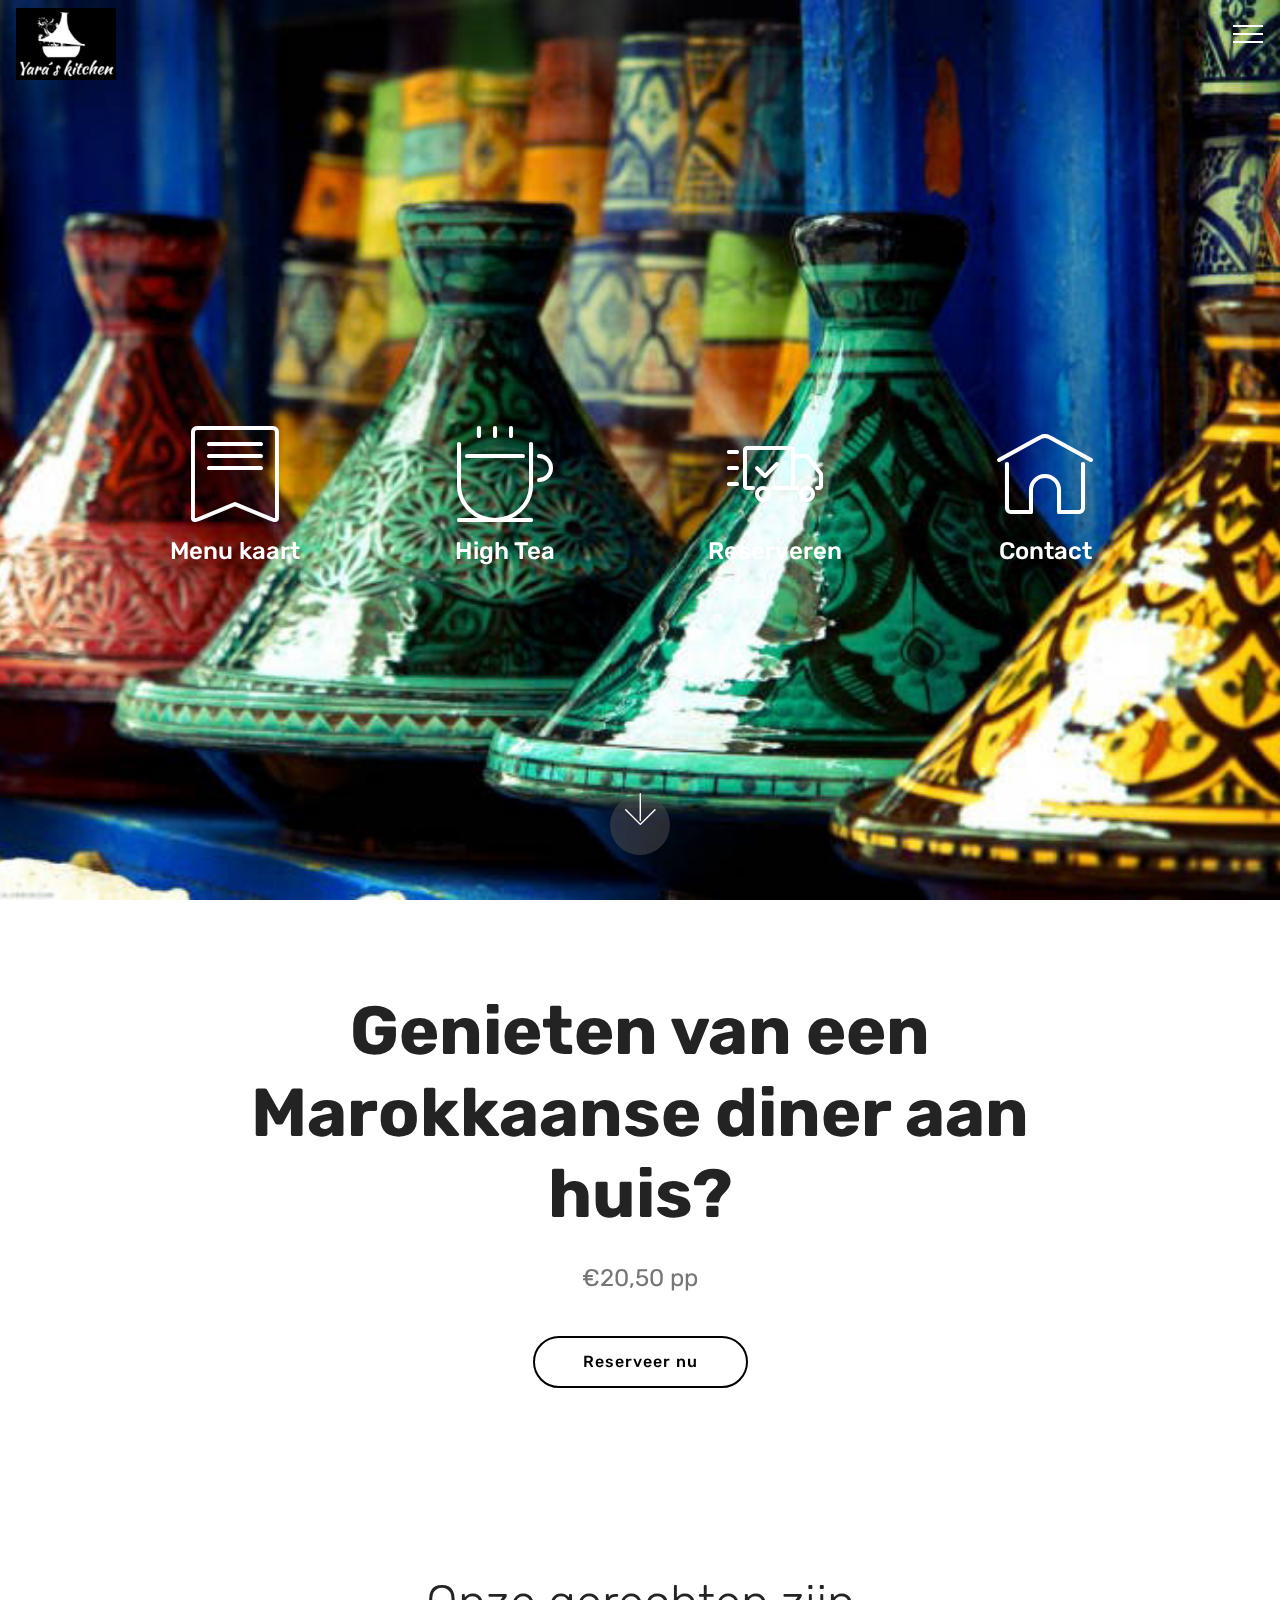
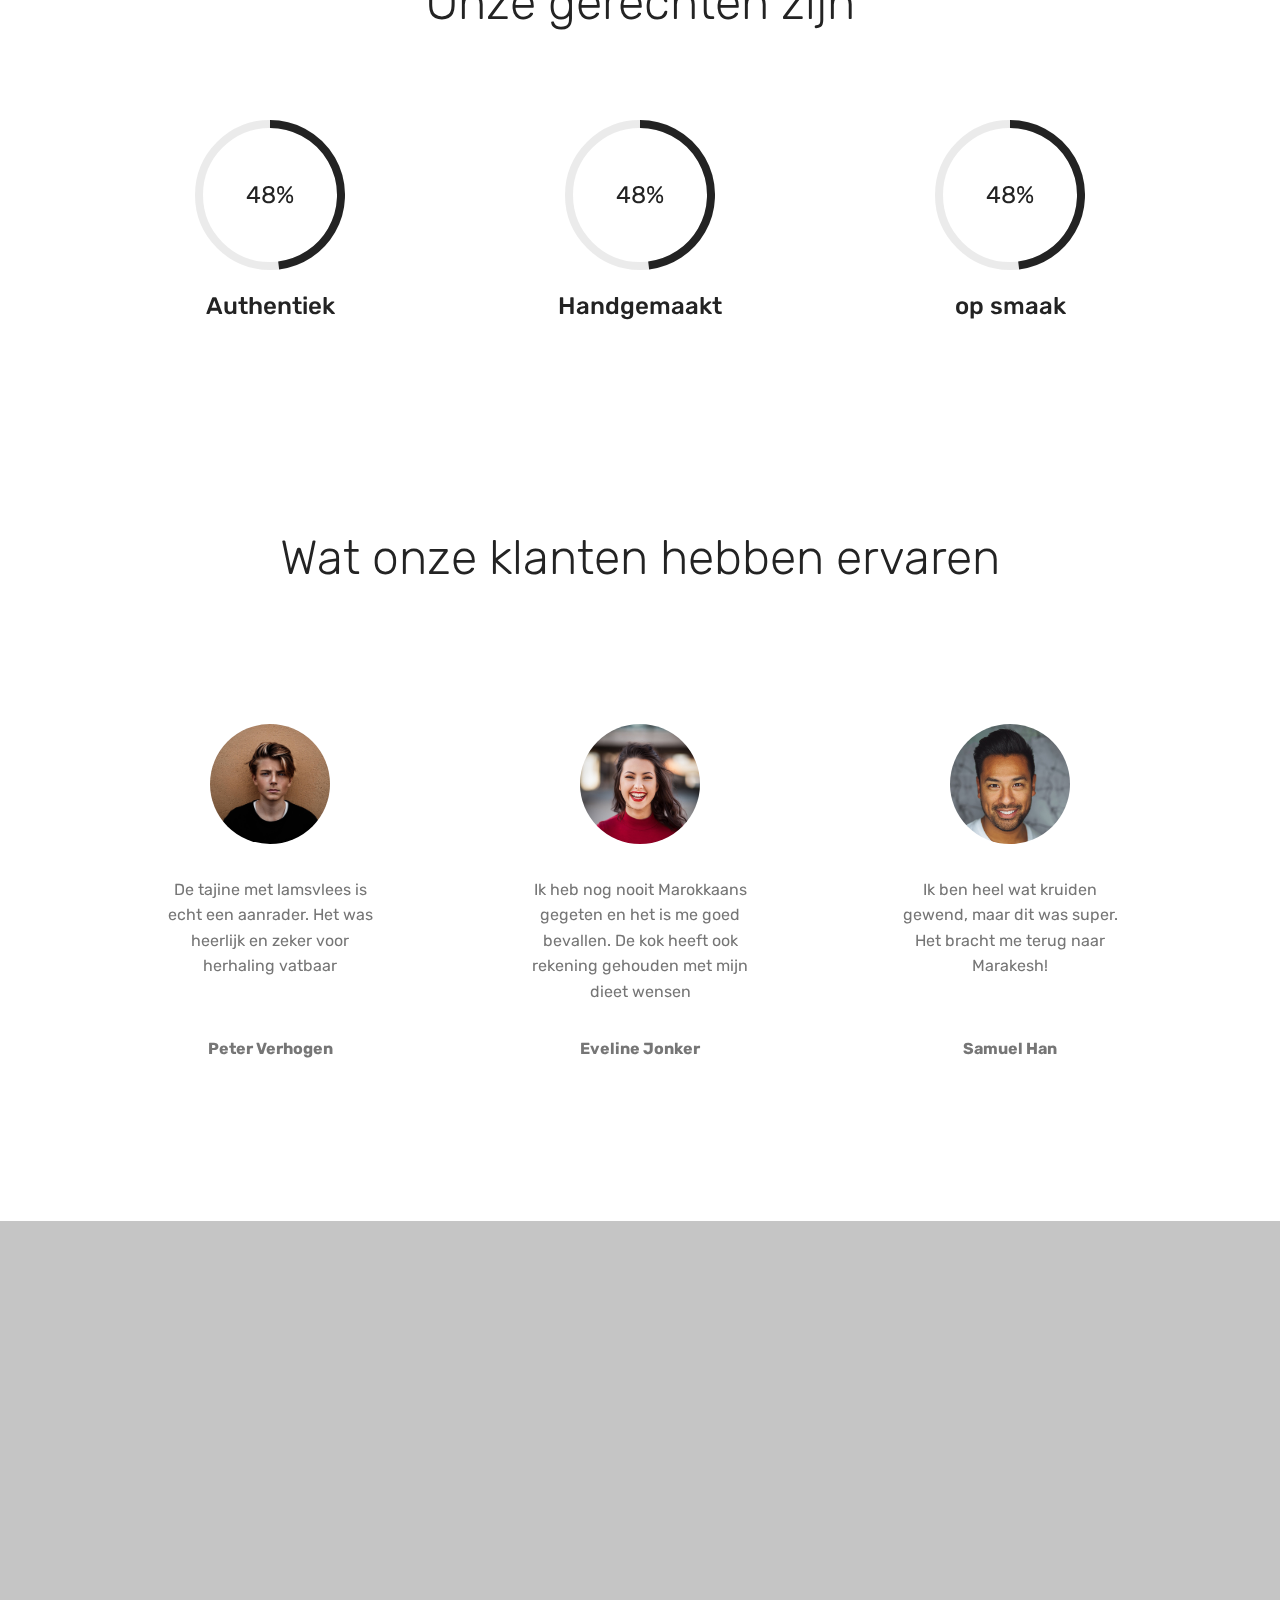
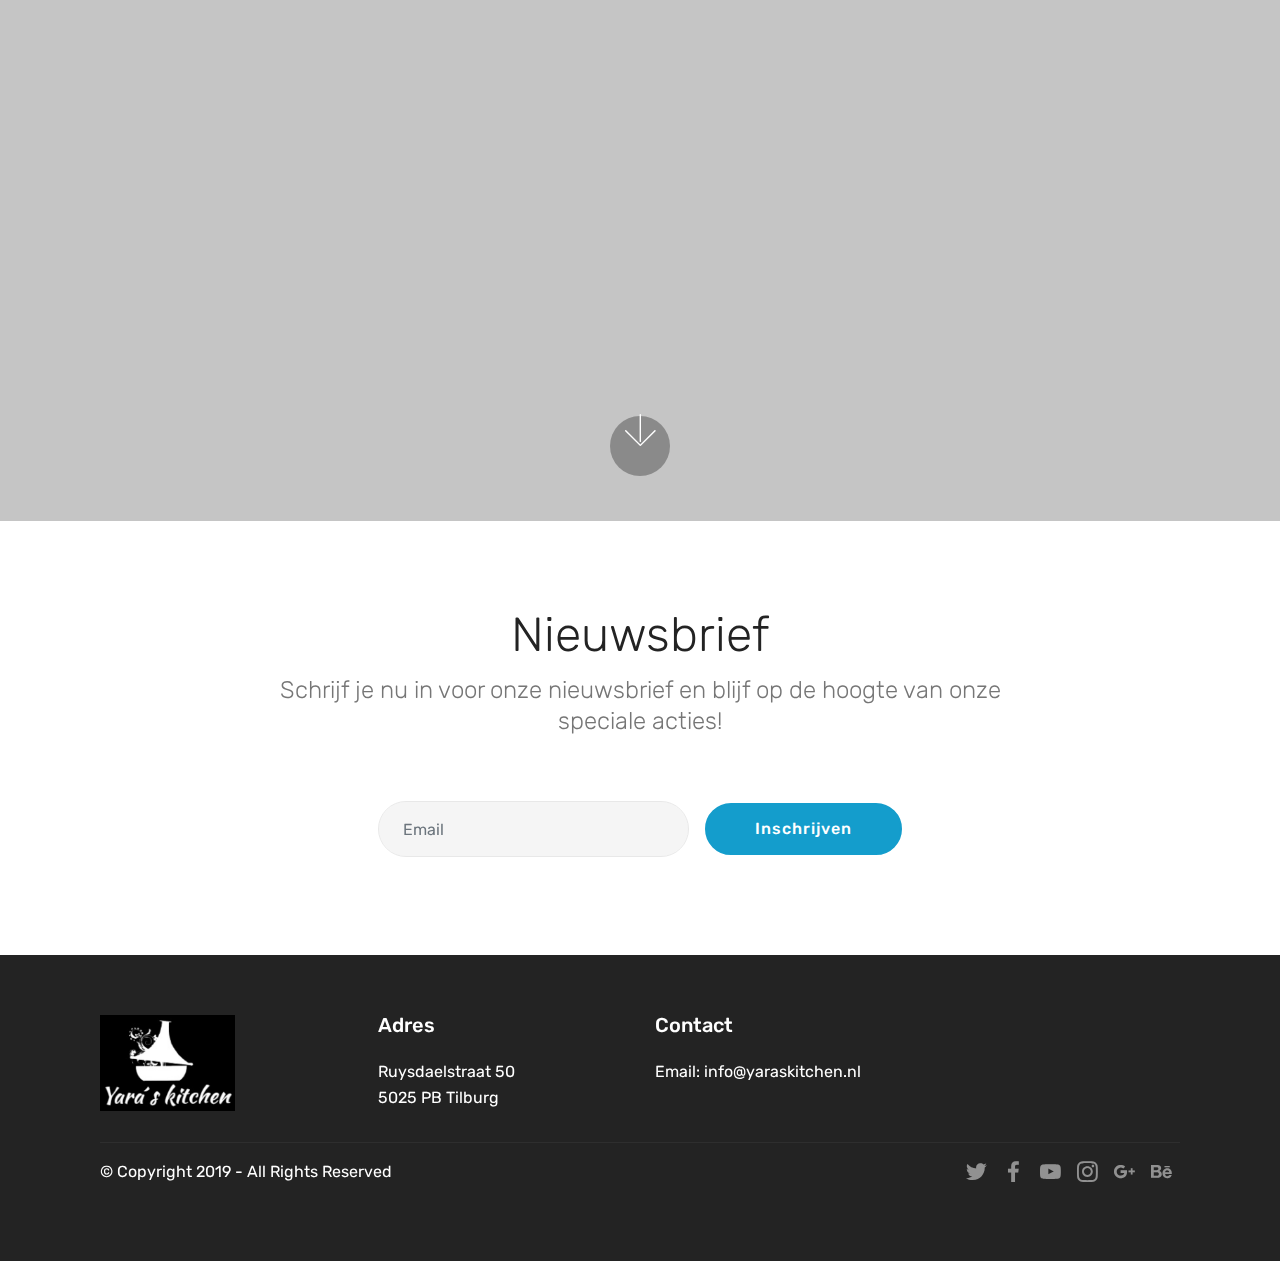
<file: index.html>
<!DOCTYPE html>
<html >
<head>
  <!-- Site made with Mobirise Website Builder v4.9.3, https://mobirise.com -->
  <meta charset="UTF-8">
  <meta http-equiv="X-UA-Compatible" content="IE=edge">
  <meta name="generator" content="Mobirise v4.9.3, mobirise.com">
  <meta name="viewport" content="width=device-width, initial-scale=1, minimum-scale=1">
  <link rel="shortcut icon" href="assets/images/logoo22-128x92.png" type="image/x-icon">
  <meta name="description" content="">
  <title>Home</title>
  <link rel="stylesheet" href="assets/web/assets/mobirise-icons/mobirise-icons.css">
  <link rel="stylesheet" href="assets/tether/tether.min.css">
  <link rel="stylesheet" href="assets/bootstrap/css/bootstrap.min.css">
  <link rel="stylesheet" href="assets/bootstrap/css/bootstrap-grid.min.css">
  <link rel="stylesheet" href="assets/bootstrap/css/bootstrap-reboot.min.css">
  <link rel="stylesheet" href="assets/dropdown/css/style.css">
  <link rel="stylesheet" href="assets/as-pie-progress/css/progress.min.css">
  <link rel="stylesheet" href="assets/socicon/css/styles.css">
  <link rel="stylesheet" href="assets/theme/css/style.css">
  <link rel="stylesheet" href="assets/mobirise/css/mbr-additional.css" type="text/css">
  
  
  
</head>
<body>
  <section class="menu cid-riZ8npPVCh" once="menu" id="menu2-0">

    

    <nav class="navbar navbar-expand beta-menu navbar-dropdown align-items-center navbar-fixed-top collapsed bg-color transparent">
        <button class="navbar-toggler navbar-toggler-right" type="button" data-toggle="collapse" data-target="#navbarSupportedContent" aria-controls="navbarSupportedContent" aria-expanded="false" aria-label="Toggle navigation">
            <div class="hamburger">
                <span></span>
                <span></span>
                <span></span>
                <span></span>
            </div>
        </button>
        <div class="menu-logo">
            <div class="navbar-brand">
                <span class="navbar-logo">
                    <a href="index.html">
                        <img src="assets/images/logoo22-128x92.png" alt="Mobirise" title="" style="height: 4.5rem;">
                    </a>
                </span>
                
            </div>
        </div>
        <div class="collapse navbar-collapse" id="navbarSupportedContent">
            <ul class="navbar-nav nav-dropdown nav-right" data-app-modern-menu="true"><li class="nav-item">
                    <a class="nav-link link text-white display-4" href="page1.html">
                        Menu kaart</a>
                </li><li class="nav-item"><a class="nav-link link text-white display-4" href="page5.html">Contact</a></li><li class="nav-item"><a class="nav-link link text-white display-4" href="https://mobirise.co"></a></li></ul>
            
        </div>
    </nav>
</section>

<section class="engine"><a href="https://mobirise.info/p">website templates free download</a></section><section class="header12 cid-riZ8A8st0o mbr-fullscreen mbr-parallax-background" id="header12-2">

    

    <div class="mbr-overlay" style="opacity: 0; background-color: rgb(35, 35, 35);">
    </div>

    <div class="container  ">
            <div class="media-container">
                <div class="col-md-12 align-center">
                    <h1 class="mbr-section-title pb-3 mbr-white mbr-bold mbr-fonts-style display-1"></h1>
                    <p class="mbr-text pb-3 mbr-white mbr-fonts-style display-5"></p>
                    

                    <div class="icons-media-container mbr-white">
                        <div class="card col-12 col-md-6 col-lg-3">
                            <div class="icon-block">
                            <a href="page1.html">
                                <span class="mbr-iconfont mbri-bookmark"></span>
                            </a>
                            </div>
                            <h5 class="mbr-fonts-style display-5">
                                Menu kaart</h5>
                        </div>

                        <div class="card col-12 col-md-6 col-lg-3">
                            <div class="icon-block">
                                <a href="page3.html">
                                    <span class="mbr-iconfont mbri-hot-cup"></span>
                                </a>
                            </div>
                            <h5 class="mbr-fonts-style display-5">
                                High Tea</h5>
                        </div>

                        <div class="card col-12 col-md-6 col-lg-3">
                            <div class="icon-block">
                                <a href="page2.html">
                                    <span class="mbr-iconfont mbri-delivery"></span>
                                </a>
                            </div>
                            <h5 class="mbr-fonts-style display-5">
                                Reserveren</h5>
                        </div>

                        <div class="card col-12 col-md-6 col-lg-3">
                            <div class="icon-block">
                                <a href="page5.html">
                                    <span class="mbr-iconfont mbri-home"></span>
                                </a>
                            </div>
                            <h5 class="mbr-fonts-style display-5">Contact</h5>
                        </div>
                    </div>
                </div>
            </div>
    </div>

    <div class="mbr-arrow hidden-sm-down" aria-hidden="true">
        <a href="#next">
            <i class="mbri-down mbr-iconfont"></i>
        </a>
    </div>
</section>

<section class="header1 cid-riZFKG076Y" id="header16-7">

    

    

    <div class="container">
        <div class="row justify-content-md-center">
            <div class="col-md-10 align-center">
                <h1 class="mbr-section-title mbr-bold pb-3 mbr-fonts-style display-1">
                    Genieten van een Marokkaanse diner aan huis?</h1>
                
                <p class="mbr-text pb-3 mbr-fonts-style display-5">€20,50 pp</p>
                <div class="mbr-section-btn"><a class="btn btn-md btn-black-outline display-4" href="page2.html">Reserveer nu</a></div>
            </div>
        </div>
    </div>

</section>

<section class="progress-bars3 cid-riZfulbpv6" id="progress-bars3-6">
 
     

    
    
    <div class="container">
        <h2 class="mbr-section-title pb-3 align-center mbr-fonts-style display-2">
            Onze gerechten zijn</h2>

        <h3 class="mbr-section-subtitle mbr-fonts-style display-5"></h3>
    
        <div class="media-container-row pt-5 mt-2">
            <div class="card p-3 align-center">
                <div class="wrap">
                    <div class="pie_progress progress1" role="progressbar" data-goal="100">
                        <p class="pie_progress__number mbr-fonts-style display-5">50%</p>
                    </div>
                </div> 
                <div class="mbr-crt-title pt-3">
                    <h4 class="card-title py-2 mbr-fonts-style display-5">
                        Authentiek</h4>
                </div>                 
            </div>

            <div class="card p-3 align-center">
                <div class="wrap">
                    <div class="pie_progress progress2" role="progressbar" data-goal="100">
                        <p class="pie_progress__number mbr-fonts-style display-5"></p>
                    </div>
                </div> 
                <div class="mbr-crt-title pt-3">
                    <h4 class="card-title py-2 mbr-fonts-style display-5">
                        Handgemaakt</h4>
                </div>                 
            </div>

            <div class="card p-3 align-center">
                <div class="wrap">
                    <div class="pie_progress progress3" role="progressbar" data-goal="100">
                        <p class="pie_progress__number mbr-fonts-style display-5"></p>
                    </div>
                </div> 
                <div class="mbr-crt-title pt-3">
                    <h4 class="card-title py-2 mbr-fonts-style display-5">
                        op smaak</h4>
                </div>                 
            </div>

            

            

            
        </div>
</div></section>

<section class="testimonials1 cid-rj06MM1qyK" id="testimonials1-j">

    

    
    <div class="container">
        <div class="media-container-row">
            <div class="title col-12 align-center">
                <h2 class="pb-3 mbr-fonts-style display-2">Wat onze klanten hebben ervaren</h2>
                <h3 class="mbr-section-subtitle mbr-light pb-3 mbr-fonts-style display-5"></h3>
            </div>
        </div>
    </div>

    <div class="container pt-3 mt-2">
        <div class="media-container-row">
            <div class="mbr-testimonial p-3 align-center col-12 col-md-6 col-lg-4">
                <div class="panel-item p-3">
                    <div class="card-block">
                        <div class="testimonial-photo">
                            <img src="assets/images/face1.jpg">
                        </div>
                        <p class="mbr-text mbr-fonts-style display-7">
                           De tajine met lamsvlees is echt een aanrader. Het was heerlijk en zeker voor herhaling vatbaar<br><br></p>
                    </div>
                    <div class="card-footer">
                        <div class="mbr-author-name mbr-bold mbr-fonts-style display-7">
                             Peter Verhogen</div>
                        <small class="mbr-author-desc mbr-italic mbr-light mbr-fonts-style display-7"></small>
                    </div>
                </div>
            </div>

            <div class="mbr-testimonial p-3 align-center col-12 col-md-6 col-lg-4">
                <div class="panel-item p-3">
                    <div class="card-block">
                        <div class="testimonial-photo">
                            <img src="assets/images/face2.jpg">
                        </div>
                        <p class="mbr-text mbr-fonts-style display-7">
                           Ik heb nog nooit Marokkaans gegeten en het is me goed bevallen. De kok heeft ook rekening gehouden met mijn dieet wensen</p>
                    </div>
                    <div class="card-footer">
                        <div class="mbr-author-name mbr-bold mbr-fonts-style display-7">
                             Eveline Jonker</div>
                        <small class="mbr-author-desc mbr-italic mbr-light mbr-fonts-style display-7"></small>
                    </div>
                </div>
            </div>

            <div class="mbr-testimonial p-3 align-center col-12 col-md-6 col-lg-4">
                <div class="panel-item p-3">
                    <div class="card-block">
                        <div class="testimonial-photo">
                            <img src="assets/images/face3.jpg">
                        </div>
                        <p class="mbr-text mbr-fonts-style display-7">
                           Ik ben heel wat kruiden gewend, maar dit was super. Het bracht me terug naar Marakesh!<br><br></p>
                    </div>
                    <div class="card-footer">
                        <div class="mbr-author-name mbr-bold mbr-fonts-style display-7">
                             Samuel Han</div>
                        <small class="mbr-author-desc mbr-italic mbr-light mbr-fonts-style display-7"></small>
                    </div>
                </div>
            </div>

            

            

            
        </div>
    </div>   
</section>

<section class="header6 cid-riZ8wQxxCx mbr-fullscreen" data-bg-video="https://www.youtube.com/watch?v=0yBx-zWc90o" id="header6-1">

    

    <div class="mbr-overlay" style="opacity: 0.2; background-color: rgb(35, 35, 35);">
    </div>

    <div class="container">
        <div class="row justify-content-md-center">
            <div class="mbr-white col-md-10">
                
                
                
            </div>
        </div>
    </div>

    <div class="mbr-arrow hidden-sm-down" aria-hidden="true">
        <a href="#next">
            <i class="mbri-down mbr-iconfont"></i>
        </a>
    </div>
</section>

<section class="mbr-section form3 cid-rj06RyZjGT" id="form3-k">

    

    

    <div class="container">
        <div class="row justify-content-center">
            <div class="title col-12 col-lg-8">
                <h2 class="align-center pb-2 mbr-fonts-style display-2">
                    Nieuwsbrief</h2>
                <h3 class="mbr-section-subtitle align-center pb-5 mbr-light mbr-fonts-style display-5">
                    Schrijf je nu in voor onze nieuwsbrief en blijf op de hoogte van onze speciale acties!</h3>
            </div>
        </div>

        <div class="row py-2 justify-content-center">
            <div class="col-12 col-lg-6  col-md-8 " data-form-type="formoid">
                <div data-form-alert="" hidden="">
                        Thanks for filling out the form!
                </div>
                <form class="mbr-form" action="https://mobirise.com/" method="post" data-form-title="Mobirise Form"><input type="hidden" name="email" data-form-email="true" value="OWcPtvtkvSGDxBxTK2tOGriiI5rYjzhswECVzxcXVq5Olw++TMKpRAnjZc+4qqvycjt5O/eglEF76+UpaUdCx7eA2SRJ/GjGUbA7h4QmbmhhpOhEIwtzwbo0UhWD3D0A">
                    <div class="mbr-subscribe input-group">
                        <input class="form-control" type="email" name="email" placeholder="Email" data-form-field="Email" required="" id="email-form3-k">
                        <span class="input-group-btn"><button href="" type="submit" class="btn btn-primary display-4">Inschrijven</button></span>
                    </div>
                </form>
            </div>
        </div>
    </div>
</section>

<section class="cid-rj0eYfqk8F" id="footer1-o">

    

    

    <div class="container">
        <div class="media-container-row content text-white">
            <div class="col-12 col-md-3">
                <div class="media-wrap">
                    <a href="index.html">
                        <img src="assets/images/logoo22-192x137.png" alt="Mobirise" title="">
                    </a>
                </div>
            </div>
            <div class="col-12 col-md-3 mbr-fonts-style display-7">
                <h5 class="pb-3">Adres</h5>
                <p class="mbr-text">Ruysdaelstraat 50<br>5025 PB Tilburg</p>
            </div>
            <div class="col-12 col-md-3 mbr-fonts-style display-7">
                <h5 class="pb-3">
                    Contact</h5>
                <p class="mbr-text">
                    Email: info@yaraskitchen.nl&nbsp;<br><br></p>
            </div>
            <div class="col-12 col-md-3 mbr-fonts-style display-7">
                <h5 class="pb-3"></h5>
                <p class="mbr-text"></p>
            </div>
        </div>
        <div class="footer-lower">
            <div class="media-container-row">
                <div class="col-sm-12">
                    <hr>
                </div>
            </div>
            <div class="media-container-row mbr-white">
                <div class="col-sm-6 copyright">
                    <p class="mbr-text mbr-fonts-style display-7">
                        © Copyright 2019 - All Rights Reserved
                    </p>
                </div>
                <div class="col-md-6">
                    <div class="social-list align-right">
                        <div class="soc-item">
                            <a href="https://twitter.com/mobirise" target="_blank">
                                <span class="socicon-twitter socicon mbr-iconfont mbr-iconfont-social"></span>
                            </a>
                        </div>
                        <div class="soc-item">
                            <a href="https://www.facebook.com/pages/Mobirise/1616226671953247" target="_blank">
                                <span class="socicon-facebook socicon mbr-iconfont mbr-iconfont-social"></span>
                            </a>
                        </div>
                        <div class="soc-item">
                            <a href="https://www.youtube.com/c/mobirise" target="_blank">
                                <span class="socicon-youtube socicon mbr-iconfont mbr-iconfont-social"></span>
                            </a>
                        </div>
                        <div class="soc-item">
                            <a href="https://instagram.com/mobirise" target="_blank">
                                <span class="socicon-instagram socicon mbr-iconfont mbr-iconfont-social"></span>
                            </a>
                        </div>
                        <div class="soc-item">
                            <a href="https://plus.google.com/u/0/+Mobirise" target="_blank">
                                <span class="socicon-googleplus socicon mbr-iconfont mbr-iconfont-social"></span>
                            </a>
                        </div>
                        <div class="soc-item">
                            <a href="https://www.behance.net/Mobirise" target="_blank">
                                <span class="socicon-behance socicon mbr-iconfont mbr-iconfont-social"></span>
                            </a>
                        </div>
                    </div>
                </div>
            </div>
        </div>
    </div>
</section>


  <script src="assets/web/assets/jquery/jquery.min.js"></script>
  <script src="assets/popper/popper.min.js"></script>
  <script src="assets/tether/tether.min.js"></script>
  <script src="assets/bootstrap/js/bootstrap.min.js"></script>
  <script src="assets/smoothscroll/smooth-scroll.js"></script>
  <script src="assets/vimeoplayer/jquery.mb.vimeo_player.js"></script>
  <script src="assets/parallax/jarallax.min.js"></script>
  <script src="assets/dropdown/js/script.min.js"></script>
  <script src="assets/touchswipe/jquery.touch-swipe.min.js"></script>
  <script src="assets/as-pie-progress/jquery-as-pie-progress.min.js"></script>
  <script src="assets/ytplayer/jquery.mb.ytplayer.min.js"></script>
  <script src="assets/theme/js/script.js"></script>
  <script src="assets/formoid/formoid.min.js"></script>
  
  
</body>
</html>
</file>
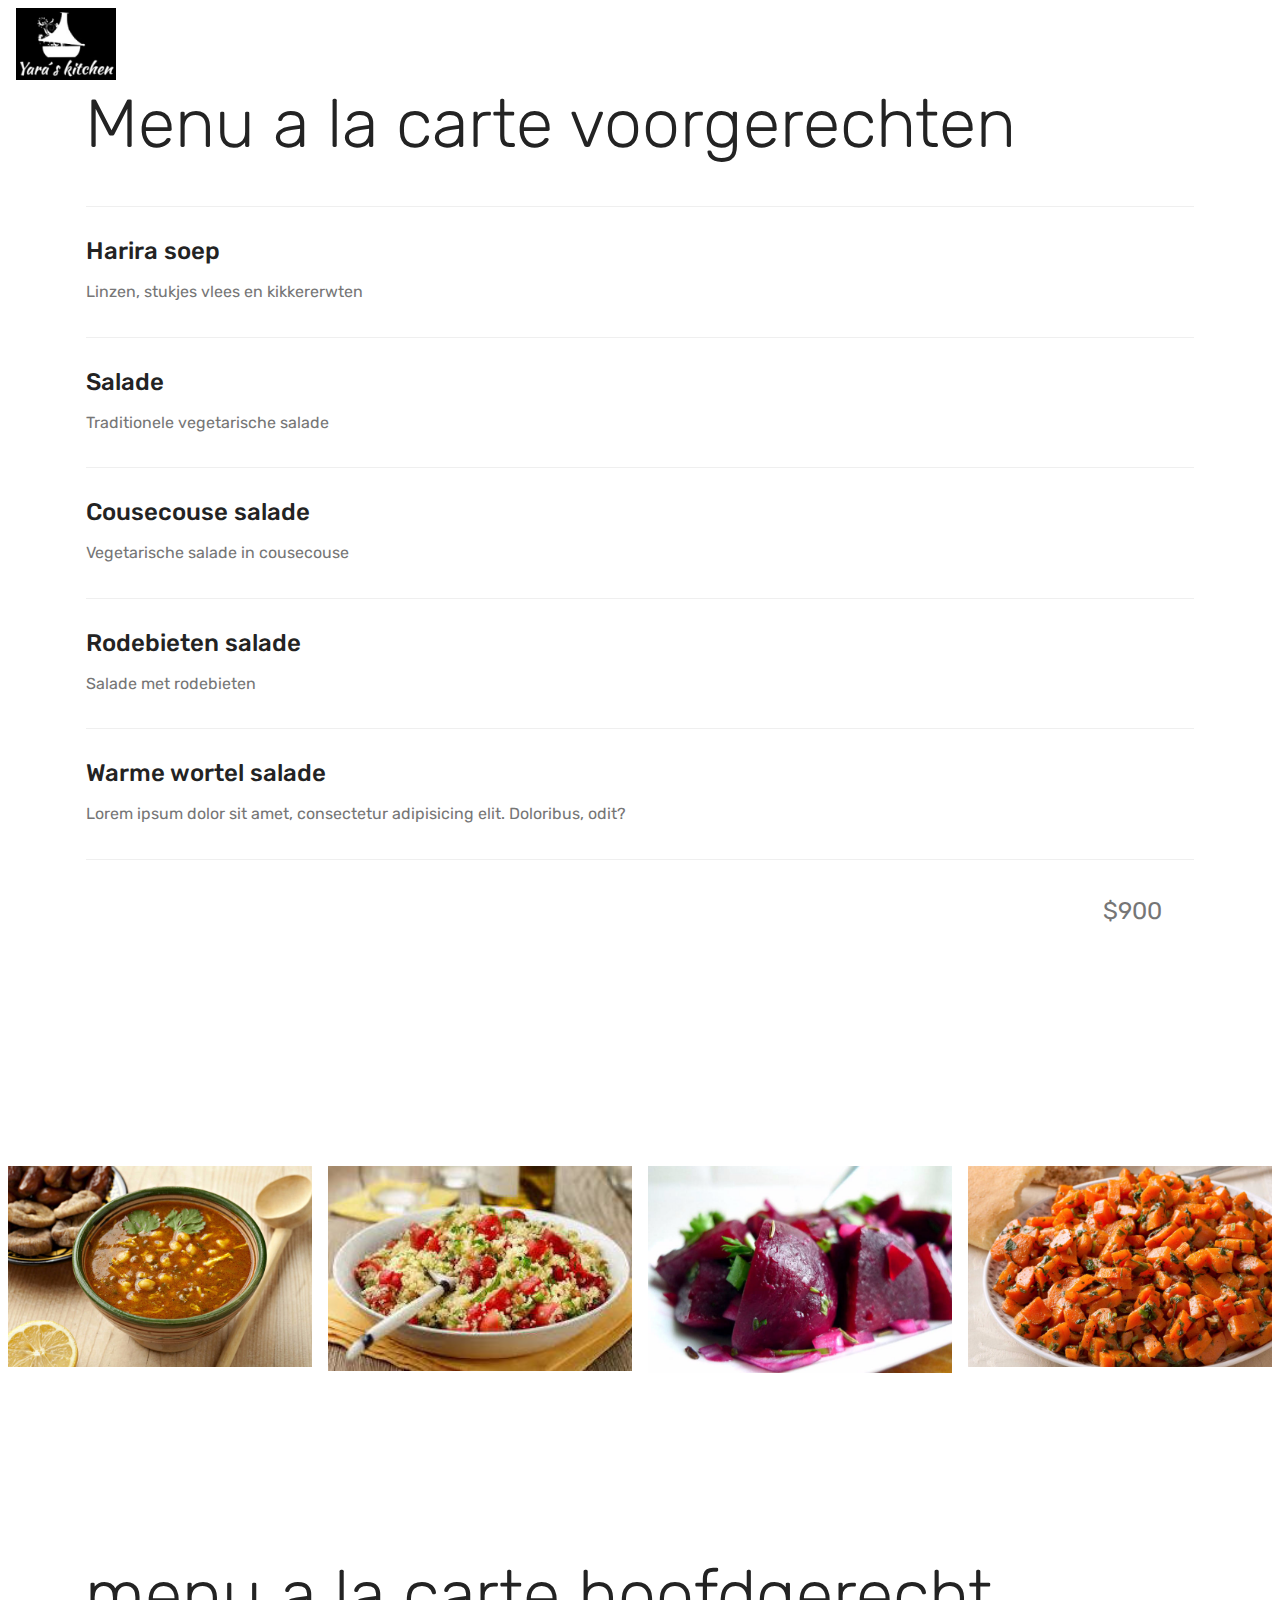
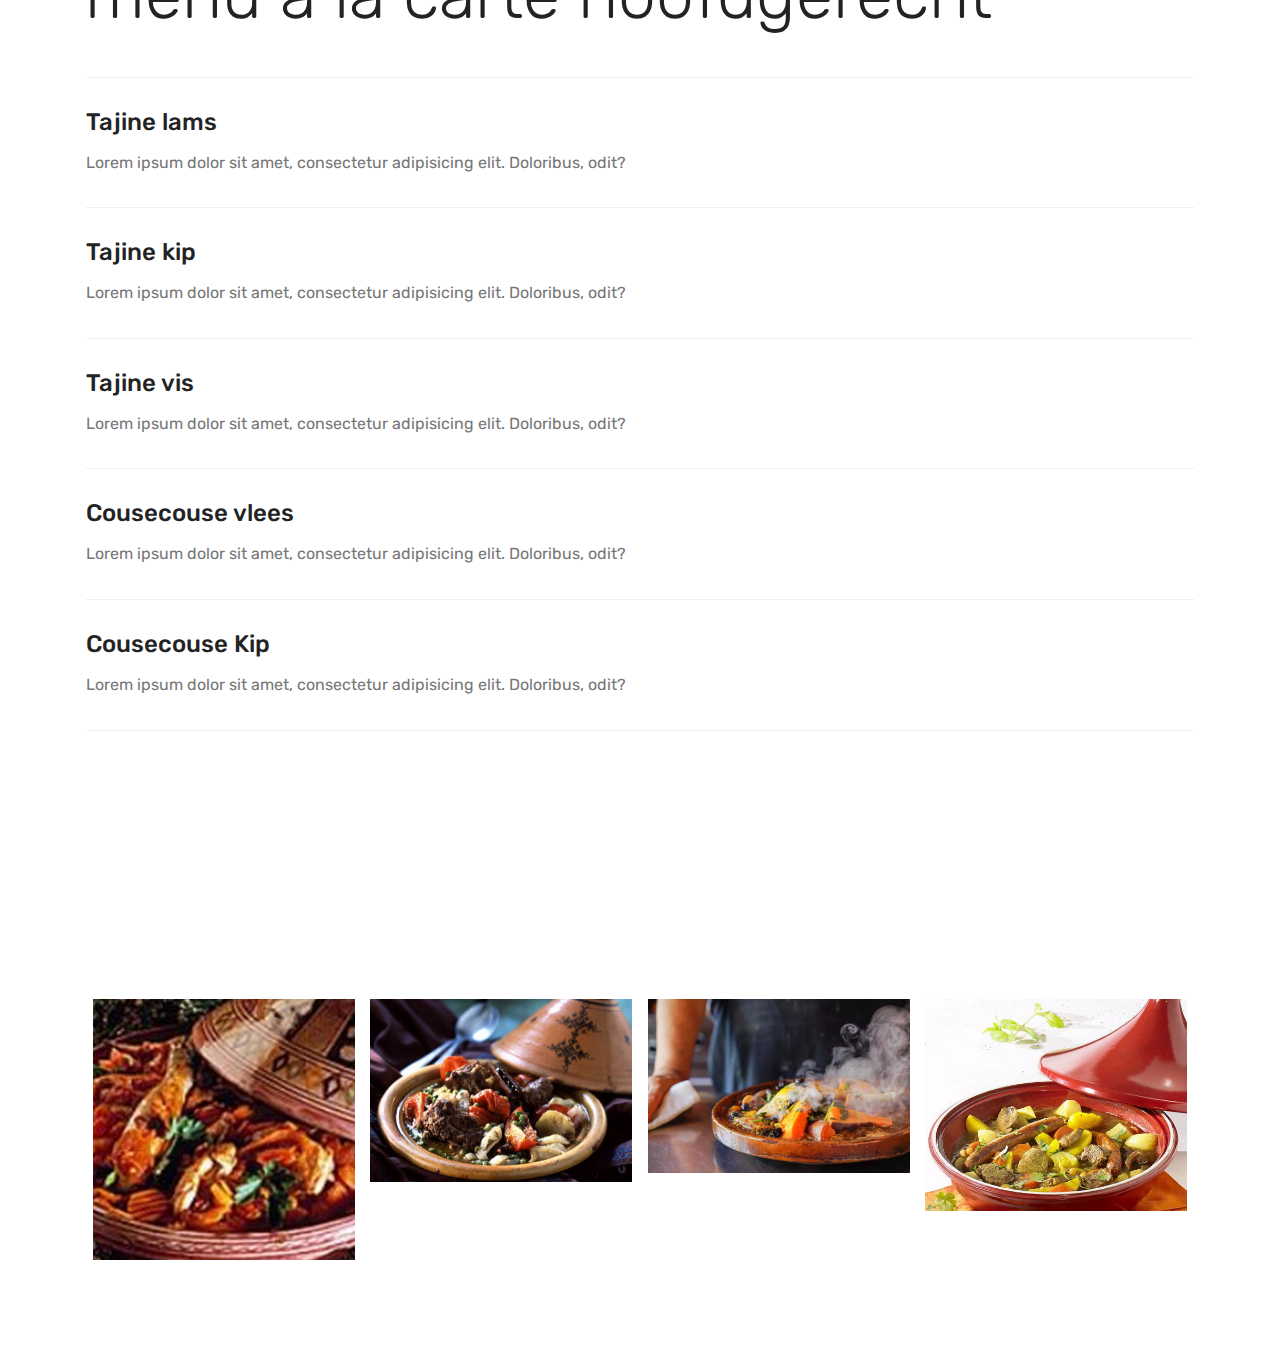
<file: page1.html>
<!DOCTYPE html>
<html >
<head>
  <!-- Site made with Mobirise Website Builder v4.9.3, https://mobirise.com -->
  <meta charset="UTF-8">
  <meta http-equiv="X-UA-Compatible" content="IE=edge">
  <meta name="generator" content="Mobirise v4.9.3, mobirise.com">
  <meta name="viewport" content="width=device-width, initial-scale=1, minimum-scale=1">
  <link rel="shortcut icon" href="assets/images/logoo22-128x92.png" type="image/x-icon">
  <meta name="description" content="Site Creator Description">
  <title>Menu kaart</title>
  <link rel="stylesheet" href="assets/web/assets/mobirise-icons/mobirise-icons.css">
  <link rel="stylesheet" href="assets/tether/tether.min.css">
  <link rel="stylesheet" href="assets/bootstrap/css/bootstrap.min.css">
  <link rel="stylesheet" href="assets/bootstrap/css/bootstrap-grid.min.css">
  <link rel="stylesheet" href="assets/bootstrap/css/bootstrap-reboot.min.css">
  <link rel="stylesheet" href="assets/dropdown/css/style.css">
  <link rel="stylesheet" href="assets/theme/css/style.css">
  <link rel="stylesheet" href="assets/gallery/style.css">
  <link rel="stylesheet" href="assets/mobirise/css/mbr-additional.css" type="text/css">
  
  
  
</head>
<body>
  <section class="menu cid-riZ8npPVCh" once="menu" id="menu2-8">

    

    <nav class="navbar navbar-expand beta-menu navbar-dropdown align-items-center navbar-fixed-top collapsed bg-color transparent">
        <button class="navbar-toggler navbar-toggler-right" type="button" data-toggle="collapse" data-target="#navbarSupportedContent" aria-controls="navbarSupportedContent" aria-expanded="false" aria-label="Toggle navigation">
            <div class="hamburger">
                <span></span>
                <span></span>
                <span></span>
                <span></span>
            </div>
        </button>
        <div class="menu-logo">
            <div class="navbar-brand">
                <span class="navbar-logo">
                    <a href="index.html">
                        <img src="assets/images/logoo22-128x92.png" alt="Mobirise" title="" style="height: 4.5rem;">
                    </a>
                </span>
                
            </div>
        </div>
        <div class="collapse navbar-collapse" id="navbarSupportedContent">
            <ul class="navbar-nav nav-dropdown nav-right" data-app-modern-menu="true"><li class="nav-item">
                    <a class="nav-link link text-white display-4" href="page1.html">
                        Menu kaart</a>
                </li><li class="nav-item"><a class="nav-link link text-white display-4" href="page5.html">Contact</a></li><li class="nav-item"><a class="nav-link link text-white display-4" href="https://mobirise.co"></a></li></ul>
            
        </div>
    </nav>
</section>

<section class="engine"><a href="https://mobirise.info/q">free responsive site templates</a></section><section class="services5 cid-riZOrQFxfJ" id="services5-d">
    <!---->
    
    <!---->
    <!--Overlay-->
    
    <!--Container-->
    <div class="container">
        <div class="row">
            <!--Titles-->
            <div class="title pb-5 col-12">
                <h2 class="align-left mbr-fonts-style m-0 display-1">Menu a la carte voorgerechten</h2>
                
            </div>
            <!--Card-1-->
            <div class="card px-3 col-12">
                <div class="card-wrapper media-container-row media-container-row">
                    <div class="card-box">
                        <div class="top-line pb-3">
                            <h4 class="card-title mbr-fonts-style display-5">Harira soep</h4>
                            <p class="mbr-text cost mbr-fonts-style m-0 display-5"></p>
                        </div>
                        <div class="bottom-line">
                            <p class="mbr-text mbr-fonts-style m-0 b-descr display-7">
                                Linzen, stukjes vlees en kikkererwten
                            </p>
                        </div>
                    </div>
                </div>
            </div>
            <!--Card-2-->
            <div class="card px-3 col-12">
                <div class="card-wrapper media-container-row media-container-row">
                    <div class="card-box">
                        <div class="top-line pb-3">
                            <h4 class="card-title mbr-fonts-style display-5">
                                Salade
                            </h4>
                            <p class="mbr-text cost mbr-fonts-style m-0 display-5"></p>
                        </div>
                        <div class="bottom-line">
                            <p class="mbr-text mbr-fonts-style m-0 b-descr display-7">
                                Traditionele vegetarische salade
                            </p>
                        </div>
                    </div>
                </div>
            </div>
            <!--Card-3-->
            <div class="card px-3 col-12">
                <div class="card-wrapper media-container-row media-container-row">
                    <div class="card-box">
                        <div class="top-line pb-3">
                            <h4 class="card-title mbr-fonts-style display-5">Cousecouse salade</h4>
                            <p class="mbr-text cost mbr-fonts-style m-0 display-5"></p>
                        </div>
                        <div class="bottom-line">
                            <p class="mbr-text mbr-fonts-style m-0 b-descr display-7">
                                Vegetarische salade in cousecouse
                            </p>
                        </div>
                    </div>
                </div>
            </div>
            <!--Card-4-->
            <div class="card px-3 col-12">
                <div class="card-wrapper media-container-row media-container-row">
                    <div class="card-box">
                        <div class="top-line pb-3">
                            <h4 class="card-title mbr-fonts-style display-5">Rodebieten salade</h4>
                            <p class="mbr-text cost mbr-fonts-style m-0 display-5"></p>
                        </div>
                        <div class="bottom-line">
                            <p class="mbr-text mbr-fonts-style m-0 b-descr display-7">Salade met rodebieten
                            </p>
                        </div>
                    </div>
                </div>
            </div>
            <!--Card-5-->
            <div class="card px-3 col-12">
                <div class="card-wrapper media-container-row media-container-row">
                    <div class="card-box">
                        <div class="top-line pb-3">
                            <h4 class="card-title mbr-fonts-style display-5">Warme wortel salade</h4>
                            <p class="mbr-text cost mbr-fonts-style m-0 display-5"></p>
                        </div>
                        <div class="bottom-line">
                            <p class="mbr-text mbr-fonts-style m-0 b-descr display-7">
                                Lorem ipsum dolor sit amet, consectetur adipisicing elit. Doloribus, odit?
                            </p>
                        </div>
                    </div>
                </div>
            </div>
            <!--Card-6-->
            <div class="card px-3 col-12">
                <div class="card-wrapper media-container-row media-container-row">
                    <div class="card-box">
                        <div class="top-line pb-3">
                            <h4 class="card-title mbr-fonts-style display-5"></h4>
                            <p class="mbr-text cost mbr-fonts-style m-0 display-5">
                                $900
                            </p>
                        </div>
                        <div class="bottom-line">
                            <p class="mbr-text mbr-fonts-style m-0 b-descr display-7"></p>
                        </div>
                    </div>
                </div>
            </div>
            <!--Card-7-->
            
            <!--Card-8-->
            
            <!--Card-9-->
            
            <!--Card-10-->
            
            <!--Card-11-->
            
            <!--Card-12-->
            
        </div>
    </div>
</section>

<section class="mbr-gallery mbr-slider-carousel cid-riZKb3P529" id="gallery1-a">

    

    <div>
        <div><!-- Filter --><!-- Gallery --><div class="mbr-gallery-row"><div class="mbr-gallery-layout-default"><div><div><div class="mbr-gallery-item mbr-gallery-item--p1" data-video-url="false" data-tags="Awesome"><div href="#lb-gallery1-a" data-slide-to="0" data-toggle="modal"><img src="assets/images/harira-2-moroccan-soup-picturepartners-bigstock-2000x1333-800x529.jpg" alt="" title=""><span class="icon-focus"></span></div></div><div class="mbr-gallery-item mbr-gallery-item--p1" data-video-url="false" data-tags="Responsive"><div href="#lb-gallery1-a" data-slide-to="1" data-toggle="modal"><img src="assets/images/download-1-259x194-256x172.jpg" alt="" title=""><span class="icon-focus"></span></div></div><div class="mbr-gallery-item mbr-gallery-item--p1" data-video-url="false" data-tags="Creative"><div href="#lb-gallery1-a" data-slide-to="2" data-toggle="modal"><img src="assets/images/b069b892c6725bd357423bc8f6c17d01-xl-900x675-800x543.jpg" alt="" title=""><span class="icon-focus"></span></div></div><div class="mbr-gallery-item mbr-gallery-item--p1" data-video-url="false" data-tags="Animated"><div href="#lb-gallery1-a" data-slide-to="3" data-toggle="modal"><img src="assets/images/salade-de-carottes-a-la-marocaine-picturepartners-shutterstock-1200x984-800x529.jpg" alt="" title=""><span class="icon-focus"></span></div></div></div></div><div class="clearfix"></div></div></div><!-- Lightbox --><div data-app-prevent-settings="" class="mbr-slider modal fade carousel slide" tabindex="-1" data-keyboard="true" data-interval="false" id="lb-gallery1-a"><div class="modal-dialog"><div class="modal-content"><div class="modal-body"><div class="carousel-inner"><div class="carousel-item"><img src="assets/images/harira-2-moroccan-soup-picturepartners-bigstock-2000x1333.jpg" alt="" title=""></div><div class="carousel-item"><img src="assets/images/download-1-259x194.jpg" alt="" title=""></div><div class="carousel-item"><img src="assets/images/b069b892c6725bd357423bc8f6c17d01-xl-900x675.jpg" alt="" title=""></div><div class="carousel-item active"><img src="assets/images/salade-de-carottes-a-la-marocaine-picturepartners-shutterstock-1200x984.jpg" alt="" title=""></div></div><a class="carousel-control carousel-control-prev" role="button" data-slide="prev" href="#lb-gallery1-a"><span class="mbri-left mbr-iconfont" aria-hidden="true"></span><span class="sr-only">Previous</span></a><a class="carousel-control carousel-control-next" role="button" data-slide="next" href="#lb-gallery1-a"><span class="mbri-right mbr-iconfont" aria-hidden="true"></span><span class="sr-only">Next</span></a><a class="close" href="#" role="button" data-dismiss="modal"><span class="sr-only">Close</span></a></div></div></div></div></div>
    </div>

</section>

<section class="services5 cid-riZKsjtc3t" id="services5-c">
    <!---->
    
    <!---->
    <!--Overlay-->
    
    <!--Container-->
    <div class="container">
        <div class="row">
            <!--Titles-->
            <div class="title pb-5 col-12">
                <h2 class="align-left mbr-fonts-style m-0 display-1">menu a la carte hoofdgerecht&nbsp;</h2>
                
            </div>
            <!--Card-1-->
            <div class="card px-3 col-12">
                <div class="card-wrapper media-container-row media-container-row">
                    <div class="card-box">
                        <div class="top-line pb-3">
                            <h4 class="card-title mbr-fonts-style display-5">
                                Tajine lams</h4>
                            <p class="mbr-text cost mbr-fonts-style m-0 display-5"></p>
                        </div>
                        <div class="bottom-line">
                            <p class="mbr-text mbr-fonts-style m-0 b-descr display-7">
                                Lorem ipsum dolor sit amet, consectetur adipisicing elit. Doloribus, odit?
                            </p>
                        </div>
                    </div>
                </div>
            </div>
            <!--Card-2-->
            <div class="card px-3 col-12">
                <div class="card-wrapper media-container-row media-container-row">
                    <div class="card-box">
                        <div class="top-line pb-3">
                            <h4 class="card-title mbr-fonts-style display-5">
                                Tajine kip</h4>
                            <p class="mbr-text cost mbr-fonts-style m-0 display-5"></p>
                        </div>
                        <div class="bottom-line">
                            <p class="mbr-text mbr-fonts-style m-0 b-descr display-7">
                                Lorem ipsum dolor sit amet, consectetur adipisicing elit. Doloribus, odit?
                            </p>
                        </div>
                    </div>
                </div>
            </div>
            <!--Card-3-->
            <div class="card px-3 col-12">
                <div class="card-wrapper media-container-row media-container-row">
                    <div class="card-box">
                        <div class="top-line pb-3">
                            <h4 class="card-title mbr-fonts-style display-5">
                                Tajine vis</h4>
                            <p class="mbr-text cost mbr-fonts-style m-0 display-5"></p>
                        </div>
                        <div class="bottom-line">
                            <p class="mbr-text mbr-fonts-style m-0 b-descr display-7">
                                Lorem ipsum dolor sit amet, consectetur adipisicing elit. Doloribus, odit?
                            </p>
                        </div>
                    </div>
                </div>
            </div>
            <!--Card-4-->
            <div class="card px-3 col-12">
                <div class="card-wrapper media-container-row media-container-row">
                    <div class="card-box">
                        <div class="top-line pb-3">
                            <h4 class="card-title mbr-fonts-style display-5">
                                Cousecouse vlees</h4>
                            <p class="mbr-text cost mbr-fonts-style m-0 display-5"></p>
                        </div>
                        <div class="bottom-line">
                            <p class="mbr-text mbr-fonts-style m-0 b-descr display-7">
                                Lorem ipsum dolor sit amet, consectetur adipisicing elit. Doloribus, odit?
                            </p>
                        </div>
                    </div>
                </div>
            </div>
            <!--Card-5-->
            <div class="card px-3 col-12">
                <div class="card-wrapper media-container-row media-container-row">
                    <div class="card-box">
                        <div class="top-line pb-3">
                            <h4 class="card-title mbr-fonts-style display-5">
                                Cousecouse Kip</h4>
                            <p class="mbr-text cost mbr-fonts-style m-0 display-5"></p>
                        </div>
                        <div class="bottom-line">
                            <p class="mbr-text mbr-fonts-style m-0 b-descr display-7">
                                Lorem ipsum dolor sit amet, consectetur adipisicing elit. Doloribus, odit?
                            </p>
                        </div>
                    </div>
                </div>
            </div>
            <!--Card-6-->
            <div class="card px-3 col-12">
                <div class="card-wrapper media-container-row media-container-row">
                    <div class="card-box">
                        <div class="top-line pb-3">
                            <h4 class="card-title mbr-fonts-style display-5"></h4>
                            <p class="mbr-text cost mbr-fonts-style m-0 display-5"></p>
                        </div>
                        <div class="bottom-line">
                            <p class="mbr-text mbr-fonts-style m-0 b-descr display-7"></p>
                        </div>
                    </div>
                </div>
            </div>
            <!--Card-7-->
            
            <!--Card-8-->
            
            <!--Card-9-->
            
            <!--Card-10-->
            
            <!--Card-11-->
            
            <!--Card-12-->
            
        </div>
    </div>
</section>

<section class="mbr-gallery mbr-slider-carousel cid-riZXcJgEjR" id="gallery1-f">

    

    <div class="container">
        <div><!-- Filter --><!-- Gallery --><div class="mbr-gallery-row"><div class="mbr-gallery-layout-default"><div><div><div class="mbr-gallery-item mbr-gallery-item--p1" data-video-url="false" data-tags="Awesome"><div href="#lb-gallery1-f" data-slide-to="0" data-toggle="modal"><img src="assets/images/i79008-photo-de-tajine-de-poulet-aux-epices-1-610x610-488x488.jpg" alt="" title=""><span class="icon-focus"></span></div></div><div class="mbr-gallery-item mbr-gallery-item--p1" data-video-url="false" data-tags="Responsive"><div href="#lb-gallery1-f" data-slide-to="1" data-toggle="modal"><img src="assets/images/recette-tajine-agneau-fruits-secs-tajine-poulet-curry-fruits-secs-12003-2-480x337-474x332.jpg" alt="" title=""><span class="icon-focus"></span></div></div><div class="mbr-gallery-item mbr-gallery-item--p1" data-video-url="false" data-tags="Creative"><div href="#lb-gallery1-f" data-slide-to="2" data-toggle="modal"><img src="assets/images/tajine-de-dinde-2-900x601-800x534.jpg" alt="" title=""><span class="icon-focus"></span></div></div><div class="mbr-gallery-item mbr-gallery-item--p1" data-video-url="false" data-tags="Animated"><div href="#lb-gallery1-f" data-slide-to="3" data-toggle="modal"><img src="assets/images/tajine-met-lamsboutsneden-web-mr-1-500x500-492x400.jpg" alt="" title=""><span class="icon-focus"></span></div></div></div></div><div class="clearfix"></div></div></div><!-- Lightbox --><div data-app-prevent-settings="" class="mbr-slider modal fade carousel slide" tabindex="-1" data-keyboard="true" data-interval="false" id="lb-gallery1-f"><div class="modal-dialog"><div class="modal-content"><div class="modal-body"><div class="carousel-inner"><div class="carousel-item"><img src="assets/images/i79008-photo-de-tajine-de-poulet-aux-epices-1-610x610.jpg" alt="" title=""></div><div class="carousel-item"><img src="assets/images/recette-tajine-agneau-fruits-secs-tajine-poulet-curry-fruits-secs-12003-2-480x337.jpg" alt="" title=""></div><div class="carousel-item"><img src="assets/images/tajine-de-dinde-2-900x601.jpg" alt="" title=""></div><div class="carousel-item active"><img src="assets/images/tajine-met-lamsboutsneden-web-mr-1-500x500.jpg" alt="" title=""></div></div><a class="carousel-control carousel-control-prev" role="button" data-slide="prev" href="#lb-gallery1-f"><span class="mbri-left mbr-iconfont" aria-hidden="true"></span><span class="sr-only">Previous</span></a><a class="carousel-control carousel-control-next" role="button" data-slide="next" href="#lb-gallery1-f"><span class="mbri-right mbr-iconfont" aria-hidden="true"></span><span class="sr-only">Next</span></a><a class="close" href="#" role="button" data-dismiss="modal"><span class="sr-only">Close</span></a></div></div></div></div></div>
    </div>

</section>


  <script src="assets/web/assets/jquery/jquery.min.js"></script>
  <script src="assets/popper/popper.min.js"></script>
  <script src="assets/tether/tether.min.js"></script>
  <script src="assets/bootstrap/js/bootstrap.min.js"></script>
  <script src="assets/smoothscroll/smooth-scroll.js"></script>
  <script src="assets/dropdown/js/script.min.js"></script>
  <script src="assets/touchswipe/jquery.touch-swipe.min.js"></script>
  <script src="assets/vimeoplayer/jquery.mb.vimeo_player.js"></script>
  <script src="assets/bootstrapcarouselswipe/bootstrap-carousel-swipe.js"></script>
  <script src="assets/masonry/masonry.pkgd.min.js"></script>
  <script src="assets/imagesloaded/imagesloaded.pkgd.min.js"></script>
  <script src="assets/theme/js/script.js"></script>
  <script src="assets/gallery/player.min.js"></script>
  <script src="assets/gallery/script.js"></script>
  <script src="assets/slidervideo/script.js"></script>
  
  
</body>
</html>
</file>
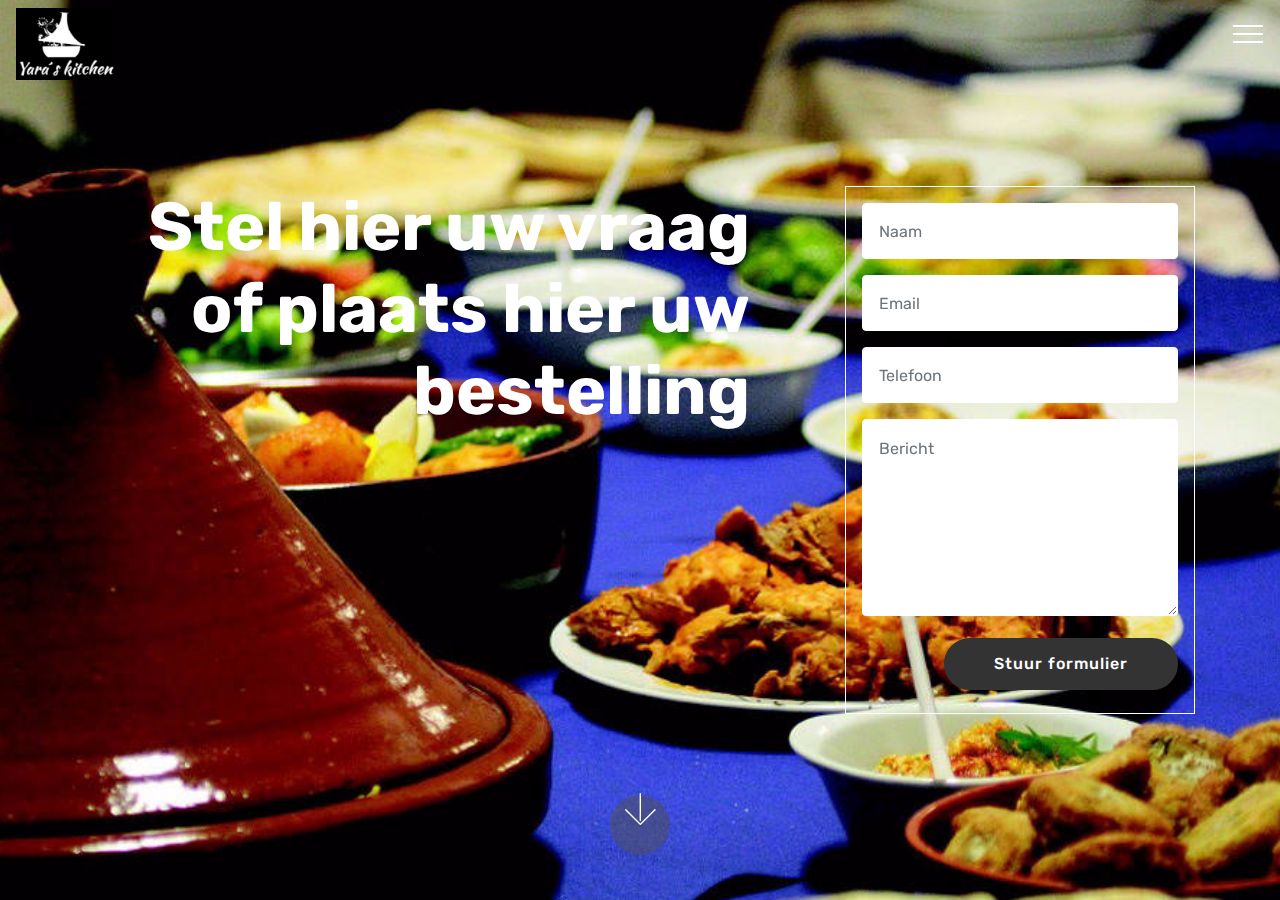
<file: page2.html>
<!DOCTYPE html>
<html >
<head>
  <!-- Site made with Mobirise Website Builder v4.9.3, https://mobirise.com -->
  <meta charset="UTF-8">
  <meta http-equiv="X-UA-Compatible" content="IE=edge">
  <meta name="generator" content="Mobirise v4.9.3, mobirise.com">
  <meta name="viewport" content="width=device-width, initial-scale=1, minimum-scale=1">
  <link rel="shortcut icon" href="assets/images/logoo22-128x92.png" type="image/x-icon">
  <meta name="description" content="Website Generator Description">
  <title>Reserveren</title>
  <link rel="stylesheet" href="assets/web/assets/mobirise-icons/mobirise-icons.css">
  <link rel="stylesheet" href="assets/tether/tether.min.css">
  <link rel="stylesheet" href="assets/bootstrap/css/bootstrap.min.css">
  <link rel="stylesheet" href="assets/bootstrap/css/bootstrap-grid.min.css">
  <link rel="stylesheet" href="assets/bootstrap/css/bootstrap-reboot.min.css">
  <link rel="stylesheet" href="assets/dropdown/css/style.css">
  <link rel="stylesheet" href="assets/theme/css/style.css">
  <link rel="stylesheet" href="assets/mobirise/css/mbr-additional.css" type="text/css">
  
  
  
</head>
<body>
  <section class="menu cid-riZ8npPVCh" once="menu" id="menu2-g">

    

    <nav class="navbar navbar-expand beta-menu navbar-dropdown align-items-center navbar-fixed-top collapsed bg-color transparent">
        <button class="navbar-toggler navbar-toggler-right" type="button" data-toggle="collapse" data-target="#navbarSupportedContent" aria-controls="navbarSupportedContent" aria-expanded="false" aria-label="Toggle navigation">
            <div class="hamburger">
                <span></span>
                <span></span>
                <span></span>
                <span></span>
            </div>
        </button>
        <div class="menu-logo">
            <div class="navbar-brand">
                <span class="navbar-logo">
                    <a href="index.html">
                        <img src="assets/images/logoo22-128x92.png" alt="Mobirise" title="" style="height: 4.5rem;">
                    </a>
                </span>
                
            </div>
        </div>
        <div class="collapse navbar-collapse" id="navbarSupportedContent">
            <ul class="navbar-nav nav-dropdown nav-right" data-app-modern-menu="true"><li class="nav-item">
                    <a class="nav-link link text-white display-4" href="page1.html">
                        Menu kaart</a>
                </li><li class="nav-item"><a class="nav-link link text-white display-4" href="page5.html">Contact</a></li><li class="nav-item"><a class="nav-link link text-white display-4" href="https://mobirise.co"></a></li></ul>
            
        </div>
    </nav>
</section>

<section class="engine"><a href="https://mobirise.info/l">free website templates</a></section><section class="header15 cid-rj036khQPf mbr-fullscreen mbr-parallax-background" id="header15-h">

    

    <div class="mbr-overlay" style="opacity: 0; background-color: rgb(7, 59, 76);"></div>

    <div class="container align-right">
<div class="row">
    <div class="mbr-white col-lg-8 col-md-7 content-container">
        <h1 class="mbr-section-title mbr-bold pb-3 mbr-fonts-style display-1">
            Stel hier uw vraag of plaats hier uw bestelling</h1>
        <p class="mbr-text pb-3 mbr-fonts-style display-5"></p>
    </div>
    <div class="col-lg-4 col-md-5">
    <div class="form-container">
        <div class="media-container-column" data-form-type="formoid">
            <div data-form-alert="" hidden="" class="align-center">Bedqnkt voor het invullen van het formulier!</div>
            <form class="mbr-form" action="https://mobirise.com/" method="post" data-form-title="Mobirise Form"><input type="hidden" name="email" data-form-email="true" value="Nino55ka/R1z9FjLJlPjZz3mtFD9wVgXUiHZPGvKq9hkqAcSHsgZmbYGP5bptjkCvijbpz/MfpeNlV5Y6InrV34wCV1iekHiA7xGQe4tMIVBX2NkPQzdapgIszmUPwLa">
                <div data-for="name">
                    <div class="form-group">
                        <input type="text" class="form-control px-3" name="name" data-form-field="Name" placeholder="Naam" required="" id="name-header15-h">
                    </div>
                </div>
                <div data-for="email">
                    <div class="form-group">
                        <input type="email" class="form-control px-3" name="email" data-form-field="Email" placeholder="Email" required="" id="email-header15-h">
                    </div>
                </div>
                <div data-for="phone">
                    <div class="form-group">
                        <input type="tel" class="form-control px-3" name="phone" data-form-field="Phone" placeholder="Telefoon" id="phone-header15-h">
                    </div>
                </div>
                <div class="form-group" data-for="message">
                    <textarea type="text" class="form-control px-3" name="message" rows="7" placeholder="Bericht" data-form-field="Message" id="message-header15-h"></textarea>
                </div>
                <span class="input-group-btn"><button href="" type="submit" class="btn btn-form btn-black display-4">Stuur formulier</button></span>
            </form>
        </div>
    </div>
    </div>
</div>
    </div>
    <div class="mbr-arrow hidden-sm-down" aria-hidden="true">
        <a href="#next">
            <i class="mbri-down mbr-iconfont"></i>
        </a>
    </div>
</section>


  <script src="assets/web/assets/jquery/jquery.min.js"></script>
  <script src="assets/popper/popper.min.js"></script>
  <script src="assets/tether/tether.min.js"></script>
  <script src="assets/bootstrap/js/bootstrap.min.js"></script>
  <script src="assets/smoothscroll/smooth-scroll.js"></script>
  <script src="assets/dropdown/js/script.min.js"></script>
  <script src="assets/touchswipe/jquery.touch-swipe.min.js"></script>
  <script src="assets/parallax/jarallax.min.js"></script>
  <script src="assets/theme/js/script.js"></script>
  <script src="assets/formoid/formoid.min.js"></script>
  
  
</body>
</html>
</file>
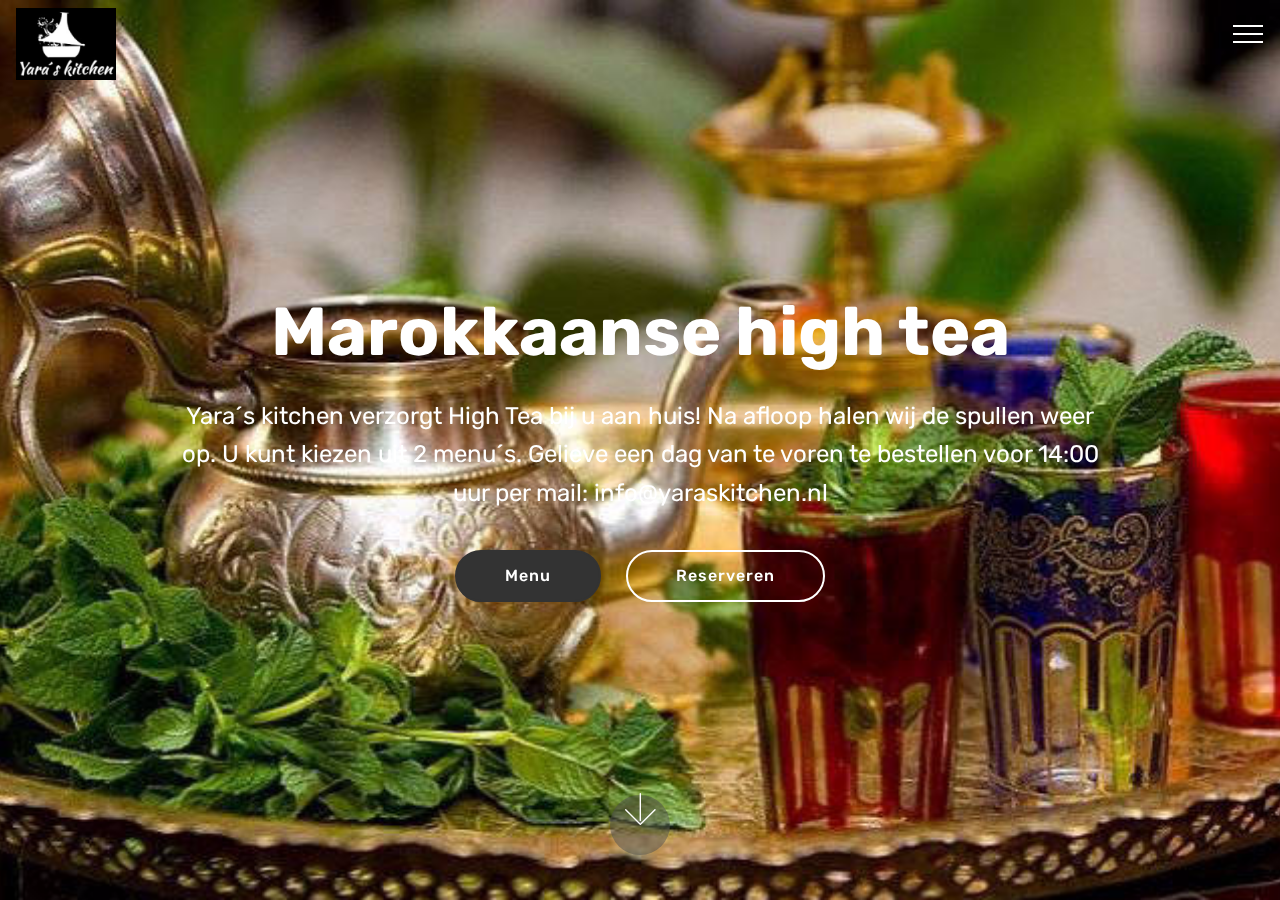
<file: page3.html>
<!DOCTYPE html>
<html >
<head>
  <!-- Site made with Mobirise Website Builder v4.9.3, https://mobirise.com -->
  <meta charset="UTF-8">
  <meta http-equiv="X-UA-Compatible" content="IE=edge">
  <meta name="generator" content="Mobirise v4.9.3, mobirise.com">
  <meta name="viewport" content="width=device-width, initial-scale=1, minimum-scale=1">
  <link rel="shortcut icon" href="assets/images/logoo22-128x92.png" type="image/x-icon">
  <meta name="description" content="Website Generator Description">
  <title>High Tea</title>
  <link rel="stylesheet" href="assets/web/assets/mobirise-icons/mobirise-icons.css">
  <link rel="stylesheet" href="assets/tether/tether.min.css">
  <link rel="stylesheet" href="assets/bootstrap/css/bootstrap.min.css">
  <link rel="stylesheet" href="assets/bootstrap/css/bootstrap-grid.min.css">
  <link rel="stylesheet" href="assets/bootstrap/css/bootstrap-reboot.min.css">
  <link rel="stylesheet" href="assets/dropdown/css/style.css">
  <link rel="stylesheet" href="assets/theme/css/style.css">
  <link rel="stylesheet" href="assets/mobirise/css/mbr-additional.css" type="text/css">
  
  
  
</head>
<body>
  <section class="menu cid-riZ8npPVCh" once="menu" id="menu2-p">

    

    <nav class="navbar navbar-expand beta-menu navbar-dropdown align-items-center navbar-fixed-top collapsed bg-color transparent">
        <button class="navbar-toggler navbar-toggler-right" type="button" data-toggle="collapse" data-target="#navbarSupportedContent" aria-controls="navbarSupportedContent" aria-expanded="false" aria-label="Toggle navigation">
            <div class="hamburger">
                <span></span>
                <span></span>
                <span></span>
                <span></span>
            </div>
        </button>
        <div class="menu-logo">
            <div class="navbar-brand">
                <span class="navbar-logo">
                    <a href="index.html">
                        <img src="assets/images/logoo22-128x92.png" alt="Mobirise" title="" style="height: 4.5rem;">
                    </a>
                </span>
                
            </div>
        </div>
        <div class="collapse navbar-collapse" id="navbarSupportedContent">
            <ul class="navbar-nav nav-dropdown nav-right" data-app-modern-menu="true"><li class="nav-item">
                    <a class="nav-link link text-white display-4" href="page1.html">
                        Menu kaart</a>
                </li><li class="nav-item"><a class="nav-link link text-white display-4" href="page5.html">Contact</a></li><li class="nav-item"><a class="nav-link link text-white display-4" href="https://mobirise.co"></a></li></ul>
            
        </div>
    </nav>
</section>

<section class="engine"><a href="https://mobirise.info/z">best css templates</a></section><section class="cid-rj0hwPu0Yq mbr-fullscreen mbr-parallax-background" id="header2-q">

    

    <div class="mbr-overlay" style="opacity: 0; background-color: rgb(35, 35, 35);"></div>

    <div class="container align-center">
        <div class="row justify-content-md-center">
            <div class="mbr-white col-md-10">
                <h1 class="mbr-section-title mbr-bold pb-3 mbr-fonts-style display-1">Marokkaanse high tea</h1>
                
                <p class="mbr-text pb-3 mbr-fonts-style display-5">Yara´s kitchen verzorgt High Tea bij u aan huis! Na afloop halen wij de spullen weer op. U kunt kiezen uit 2 menu´s. Gelieve een dag van te voren te bestellen voor 14:00 uur per mail: info@yaraskitchen.nl</p>
                <div class="mbr-section-btn"><a class="btn btn-md btn-black display-4" href="page4.html">Menu</a>
                    <a class="btn btn-md btn-white-outline display-4" href="page2.html">Reserveren</a></div>
            </div>
        </div>
    </div>
    <div class="mbr-arrow hidden-sm-down" aria-hidden="true">
        <a href="#next">
            <i class="mbri-down mbr-iconfont"></i>
        </a>
    </div>
</section>


  <script src="assets/web/assets/jquery/jquery.min.js"></script>
  <script src="assets/popper/popper.min.js"></script>
  <script src="assets/tether/tether.min.js"></script>
  <script src="assets/bootstrap/js/bootstrap.min.js"></script>
  <script src="assets/smoothscroll/smooth-scroll.js"></script>
  <script src="assets/dropdown/js/script.min.js"></script>
  <script src="assets/touchswipe/jquery.touch-swipe.min.js"></script>
  <script src="assets/parallax/jarallax.min.js"></script>
  <script src="assets/theme/js/script.js"></script>
  
  
</body>
</html>
</file>
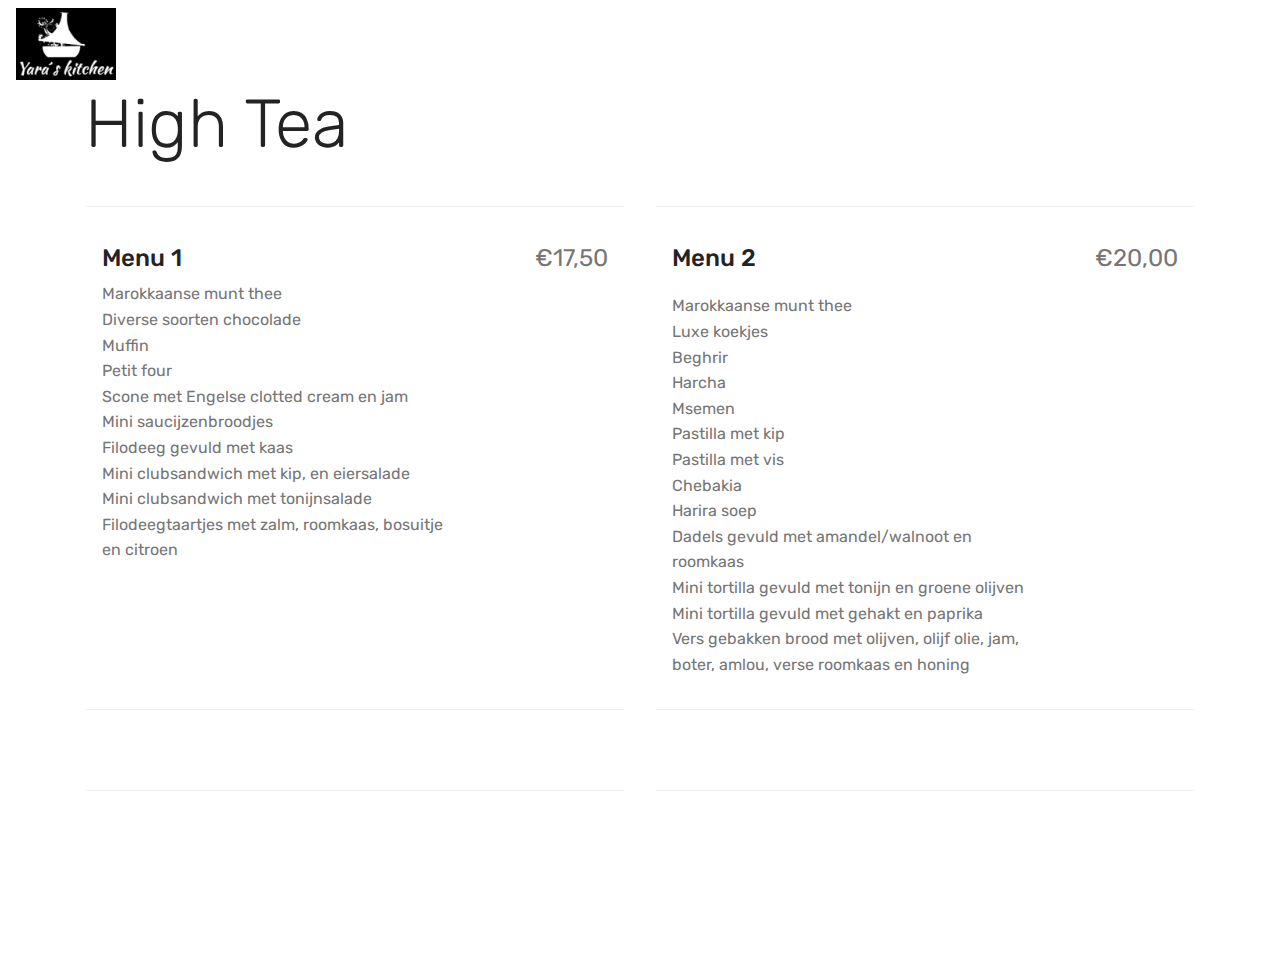
<file: page4.html>
<!DOCTYPE html>
<html >
<head>
  <!-- Site made with Mobirise Website Builder v4.9.3, https://mobirise.com -->
  <meta charset="UTF-8">
  <meta http-equiv="X-UA-Compatible" content="IE=edge">
  <meta name="generator" content="Mobirise v4.9.3, mobirise.com">
  <meta name="viewport" content="width=device-width, initial-scale=1, minimum-scale=1">
  <link rel="shortcut icon" href="assets/images/logoo22-128x92.png" type="image/x-icon">
  <meta name="description" content="Web Generator Description">
  <title>Menu High Tea</title>
  <link rel="stylesheet" href="assets/web/assets/mobirise-icons/mobirise-icons.css">
  <link rel="stylesheet" href="assets/tether/tether.min.css">
  <link rel="stylesheet" href="assets/bootstrap/css/bootstrap.min.css">
  <link rel="stylesheet" href="assets/bootstrap/css/bootstrap-grid.min.css">
  <link rel="stylesheet" href="assets/bootstrap/css/bootstrap-reboot.min.css">
  <link rel="stylesheet" href="assets/dropdown/css/style.css">
  <link rel="stylesheet" href="assets/theme/css/style.css">
  <link rel="stylesheet" href="assets/mobirise/css/mbr-additional.css" type="text/css">
  
  
  
</head>
<body>
  <section class="menu cid-riZ8npPVCh" once="menu" id="menu2-r">

    

    <nav class="navbar navbar-expand beta-menu navbar-dropdown align-items-center navbar-fixed-top collapsed bg-color transparent">
        <button class="navbar-toggler navbar-toggler-right" type="button" data-toggle="collapse" data-target="#navbarSupportedContent" aria-controls="navbarSupportedContent" aria-expanded="false" aria-label="Toggle navigation">
            <div class="hamburger">
                <span></span>
                <span></span>
                <span></span>
                <span></span>
            </div>
        </button>
        <div class="menu-logo">
            <div class="navbar-brand">
                <span class="navbar-logo">
                    <a href="index.html">
                        <img src="assets/images/logoo22-128x92.png" alt="Mobirise" title="" style="height: 4.5rem;">
                    </a>
                </span>
                
            </div>
        </div>
        <div class="collapse navbar-collapse" id="navbarSupportedContent">
            <ul class="navbar-nav nav-dropdown nav-right" data-app-modern-menu="true"><li class="nav-item">
                    <a class="nav-link link text-white display-4" href="page1.html">
                        Menu kaart</a>
                </li><li class="nav-item"><a class="nav-link link text-white display-4" href="page5.html">Contact</a></li><li class="nav-item"><a class="nav-link link text-white display-4" href="https://mobirise.co"></a></li></ul>
            
        </div>
    </nav>
</section>

<section class="engine"><a href="https://mobirise.info">Mobirise</a></section><section class="services3 cid-rj0l3eOm3X" id="services3-s">
    <!---->
    
    <!---->
    <!--Overlay-->
    
    <!--Container-->
    <div class="container">
        <div class="row">
            <!--Titles-->
            <div class="title pb-5 col-12">
                <h2 class="align-left mbr-fonts-style display-1">High Tea</h2>
                
            </div>
            <!--Card-1-->
            <div class="card px-3 col-12 col-md-6">
                <div class="card-wrapper media-container-row media-container-row">
                    <div class="card-box">
                        <div class="top-line pb-1">
                            <h4 class="card-title mbr-fonts-style display-5">
                                Menu 1</h4>
                            <p class="mbr-text card-title cost mbr-fonts-style m-0 display-5">€17,50</p>
                        </div>
                        <div class="bottom-line">
                            <p class="mbr-text mbr-fonts-style display-7">Marokkaanse munt thee <br>Diverse soorten chocolade
<br>Muffin
<br>Petit four
<br>Scone met Engelse clotted cream en jam
<br>Mini saucijzenbroodjes
<br>Filodeeg gevuld met kaas
<br>Mini clubsandwich met kip, en eiersalade
<br>Mini clubsandwich met tonijnsalade
<br>Filodeegtaartjes met zalm, roomkaas, bosuitje en citroen</p>
                        </div>
                    </div>
                </div>
            </div>
            <!--Card-2-->
            <div class="card px-3 col-12 col-md-6">
                <div class="card-wrapper media-container-row media-container-row">
                    <div class="card-box">
                        <div class="top-line pb-3">
                            <h4 class="card-title mbr-fonts-style display-5">
                                Menu 2</h4>
                            <p class="mbr-text card-title cost mbr-fonts-style m-0 display-5">
                                €20,00</p>
                        </div>
                        <div class="bottom-line">
                            <p class="mbr-text mbr-fonts-style display-7">Marokkaanse munt thee
<br>Luxe koekjes
<br>Beghrir
<br>Harcha
<br>Msemen
<br>Pastilla met kip
<br>Pastilla met vis
<br>Chebakia
<br>Harira soep
<br>Dadels gevuld met amandel/walnoot en roomkaas
<br>Mini tortilla gevuld met tonijn en groene olijven
<br>Mini tortilla gevuld met gehakt en paprika
<br>Vers gebakken brood met olijven, olijf olie, jam, boter, amlou, verse roomkaas en honing</p>
                        </div>
                    </div>
                </div>
            </div>
            <!--Card-3-->
            <div class="card px-3 col-12 col-md-6">
                <div class="card-wrapper media-container-row media-container-row">
                    <div class="card-box">
                        <div class="top-line pb-3">
                            <h4 class="card-title mbr-fonts-style display-5"></h4>
                            <p class="mbr-text card-title cost mbr-fonts-style m-0 display-5"></p>
                        </div>
                        <div class="bottom-line">
                            <p class="mbr-text mbr-fonts-style display-7"></p>
                        </div>
                    </div>
                </div>
            </div>
            <!--Card-4-->
            <div class="card px-3 col-12 col-md-6">
                <div class="card-wrapper media-container-row media-container-row">
                    <div class="card-box">
                        <div class="top-line pb-3">
                            <h4 class="card-title mbr-fonts-style display-5"></h4>
                            <p class="mbr-text card-title cost mbr-fonts-style m-0 display-5"></p>
                        </div>
                        <div class="bottom-line">
                            <p class="mbr-text mbr-fonts-style display-7"></p>
                        </div>
                    </div>
                </div>
            </div>
            <!--Card-5-->
            <div class="card px-3 col-12 col-md-6">
                <div class="card-wrapper media-container-row media-container-row">
                    <div class="card-box">
                        <div class="top-line pb-3">
                            <h4 class="card-title mbr-fonts-style display-5"></h4>
                            <p class="mbr-text card-title cost mbr-fonts-style m-0 display-5"></p>
                        </div>
                        <div class="bottom-line">
                            <p class="mbr-text mbr-fonts-style display-7"></p>
                        </div>
                    </div>
                </div>
            </div>
            <!--Card-6-->
            <div class="card px-3 col-12 col-md-6">
                <div class="card-wrapper media-container-row media-container-row">
                    <div class="card-box">
                        <div class="top-line pb-3">
                            <h4 class="card-title mbr-fonts-style display-5"></h4>
                            <p class="mbr-text card-title cost mbr-fonts-style m-0 display-5"></p>
                        </div>
                        <div class="bottom-line">
                            <p class="mbr-text mbr-fonts-style display-7"></p>
                        </div>
                    </div>
                </div>
            </div>
            <!--Card-7-->
            
            <!--Card-8-->
            
            <!--Card-9-->
            
            <!--Card-10-->
            
            <!--Card-11-->
            
            <!--Card-12-->
            
        </div>
    </div>
</section>


  <script src="assets/web/assets/jquery/jquery.min.js"></script>
  <script src="assets/popper/popper.min.js"></script>
  <script src="assets/tether/tether.min.js"></script>
  <script src="assets/bootstrap/js/bootstrap.min.js"></script>
  <script src="assets/smoothscroll/smooth-scroll.js"></script>
  <script src="assets/dropdown/js/script.min.js"></script>
  <script src="assets/touchswipe/jquery.touch-swipe.min.js"></script>
  <script src="assets/theme/js/script.js"></script>
  
  
</body>
</html>
</file>
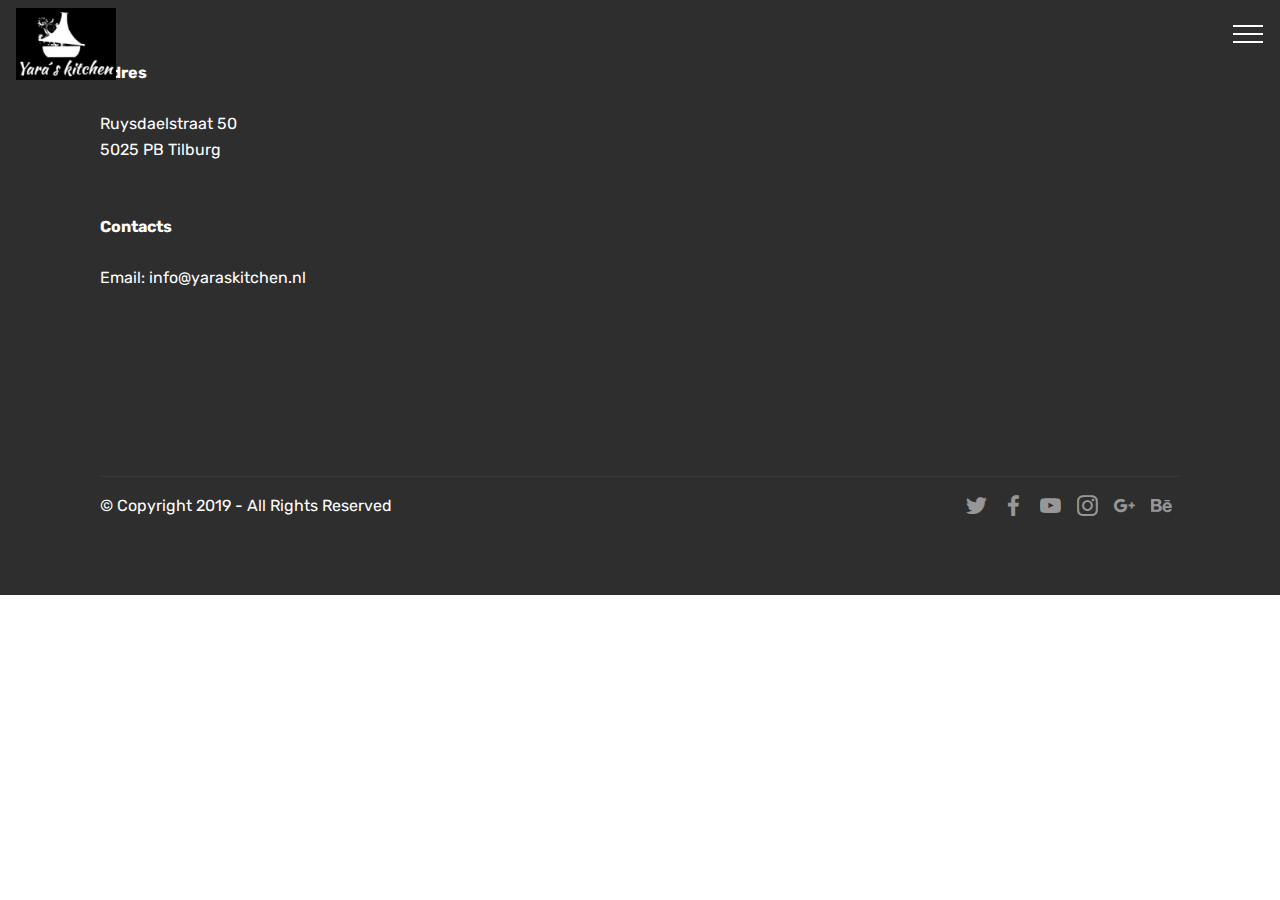
<file: page5.html>
<!DOCTYPE html>
<html >
<head>
  <!-- Site made with Mobirise Website Builder v4.9.3, https://mobirise.com -->
  <meta charset="UTF-8">
  <meta http-equiv="X-UA-Compatible" content="IE=edge">
  <meta name="generator" content="Mobirise v4.9.3, mobirise.com">
  <meta name="viewport" content="width=device-width, initial-scale=1, minimum-scale=1">
  <link rel="shortcut icon" href="assets/images/logoo22-128x92.png" type="image/x-icon">
  <meta name="description" content="Site Builder Description">
  <title>Contact</title>
  <link rel="stylesheet" href="assets/web/assets/mobirise-icons/mobirise-icons.css">
  <link rel="stylesheet" href="assets/tether/tether.min.css">
  <link rel="stylesheet" href="assets/bootstrap/css/bootstrap.min.css">
  <link rel="stylesheet" href="assets/bootstrap/css/bootstrap-grid.min.css">
  <link rel="stylesheet" href="assets/bootstrap/css/bootstrap-reboot.min.css">
  <link rel="stylesheet" href="assets/dropdown/css/style.css">
  <link rel="stylesheet" href="assets/socicon/css/styles.css">
  <link rel="stylesheet" href="assets/theme/css/style.css">
  <link rel="stylesheet" href="assets/mobirise/css/mbr-additional.css" type="text/css">
  
  
  
</head>
<body>
  <section class="menu cid-riZ8npPVCh" once="menu" id="menu2-t">

    

    <nav class="navbar navbar-expand beta-menu navbar-dropdown align-items-center navbar-fixed-top collapsed bg-color transparent">
        <button class="navbar-toggler navbar-toggler-right" type="button" data-toggle="collapse" data-target="#navbarSupportedContent" aria-controls="navbarSupportedContent" aria-expanded="false" aria-label="Toggle navigation">
            <div class="hamburger">
                <span></span>
                <span></span>
                <span></span>
                <span></span>
            </div>
        </button>
        <div class="menu-logo">
            <div class="navbar-brand">
                <span class="navbar-logo">
                    <a href="index.html">
                        <img src="assets/images/logoo22-128x92.png" alt="Mobirise" title="" style="height: 4.5rem;">
                    </a>
                </span>
                
            </div>
        </div>
        <div class="collapse navbar-collapse" id="navbarSupportedContent">
            <ul class="navbar-nav nav-dropdown nav-right" data-app-modern-menu="true"><li class="nav-item">
                    <a class="nav-link link text-white display-4" href="page1.html">
                        Menu kaart</a>
                </li><li class="nav-item"><a class="nav-link link text-white display-4" href="page5.html">Contact</a></li><li class="nav-item"><a class="nav-link link text-white display-4" href="https://mobirise.co"></a></li></ul>
            
        </div>
    </nav>
</section>

<section class="engine"><a href="https://mobirise.info/u">bootstrap html templates</a></section><section class="cid-rj0n2YvylZ" id="footer2-u">

    

    

    <div class="container">
        <div class="media-container-row content mbr-white">
            <div class="col-12 col-md-3 mbr-fonts-style display-7">
                <p class="mbr-text">
                    <strong>Adres</strong>&nbsp;<br>
                    <br>Ruysdaelstraat 50<br>5025 PB Tilburg<br>
                    <br>
                    <br><strong>Contacts</strong>
                    <br>
                    <br>Email: info@yaraskitchen.nl &nbsp; &nbsp; &nbsp; &nbsp; &nbsp; &nbsp;</p>
            </div>
            <div class="col-12 col-md-3 mbr-fonts-style display-7">
                <p class="mbr-text"></p>
            </div>
            <div class="col-12 col-md-6">
                <div class="google-map"><iframe frameborder="0" style="border:0" src="https://www.google.com/maps/embed/v1/place?key=AIzaSyCy9r70T3NYf3PhvVflTo0_zdif2_IoIYs&amp;q=place_id:ChIJxXwOdkC-xkcR4lvrASqDDKU" allowfullscreen=""></iframe></div>
            </div>
        </div>
        <div class="footer-lower">
            <div class="media-container-row">
                <div class="col-sm-12">
                    <hr>
                </div>
            </div>
            <div class="media-container-row mbr-white">
                <div class="col-sm-6 copyright">
                    <p class="mbr-text mbr-fonts-style display-7">
                        © Copyright 2019 - All Rights Reserved
                    </p>
                </div>
                <div class="col-md-6">
                    <div class="social-list align-right">
                        <div class="soc-item">
                            <a href="https://twitter.com/mobirise" target="_blank">
                                <span class="socicon-twitter socicon mbr-iconfont mbr-iconfont-social"></span>
                            </a>
                        </div>
                        <div class="soc-item">
                            <a href="https://www.facebook.com/pages/Mobirise/1616226671953247" target="_blank">
                                <span class="socicon-facebook socicon mbr-iconfont mbr-iconfont-social"></span>
                            </a>
                        </div>
                        <div class="soc-item">
                            <a href="https://www.youtube.com/c/mobirise" target="_blank">
                                <span class="socicon-youtube socicon mbr-iconfont mbr-iconfont-social"></span>
                            </a>
                        </div>
                        <div class="soc-item">
                            <a href="https://instagram.com/mobirise" target="_blank">
                                <span class="socicon-instagram socicon mbr-iconfont mbr-iconfont-social"></span>
                            </a>
                        </div>
                        <div class="soc-item">
                            <a href="https://plus.google.com/u/0/+Mobirise" target="_blank">
                                <span class="socicon-googleplus socicon mbr-iconfont mbr-iconfont-social"></span>
                            </a>
                        </div>
                        <div class="soc-item">
                            <a href="https://www.behance.net/Mobirise" target="_blank">
                                <span class="socicon-behance socicon mbr-iconfont mbr-iconfont-social"></span>
                            </a>
                        </div>
                    </div>
                </div>
            </div>
        </div>
    </div>
</section>


  <script src="assets/web/assets/jquery/jquery.min.js"></script>
  <script src="assets/popper/popper.min.js"></script>
  <script src="assets/tether/tether.min.js"></script>
  <script src="assets/bootstrap/js/bootstrap.min.js"></script>
  <script src="assets/smoothscroll/smooth-scroll.js"></script>
  <script src="assets/dropdown/js/script.min.js"></script>
  <script src="assets/touchswipe/jquery.touch-swipe.min.js"></script>
  <script src="assets/theme/js/script.js"></script>
  
  
</body>
</html>
</file>
<file: assets/web/assets/mobirise-icons/mobirise-icons.css>
@font-face {
  font-family: 'MobiriseIcons';
  src:  url('mobirise-icons.eot?spat4u');
  src:  url('mobirise-icons.eot?spat4u#iefix') format('embedded-opentype'),
    url('mobirise-icons.ttf?spat4u') format('truetype'),
    url('mobirise-icons.woff?spat4u') format('woff'),
    url('mobirise-icons.svg?spat4u#MobiriseIcons') format('svg');
  font-weight: normal;
  font-style: normal;
}

[class^="mbri-"], [class*=" mbri-"] {
  /* use !important to prevent issues with browser extensions that change fonts */
  font-family: MobiriseIcons !important;
  speak: none;
  font-style: normal;
  font-weight: normal;
  font-variant: normal;
  text-transform: none;
  line-height: 1;

  /* Better Font Rendering =========== */
  -webkit-font-smoothing: antialiased;
  -moz-osx-font-smoothing: grayscale;
}

.mbri-add-submenu:before {
  content: "\e900";
}
.mbri-alert:before {
  content: "\e901";
}
.mbri-align-center:before {
  content: "\e902";
}
.mbri-align-justify:before {
  content: "\e903";
}
.mbri-align-left:before {
  content: "\e904";
}
.mbri-align-right:before {
  content: "\e905";
}
.mbri-android:before {
  content: "\e906";
}
.mbri-apple:before {
  content: "\e907";
}
.mbri-arrow-down:before {
  content: "\e908";
}
.mbri-arrow-next:before {
  content: "\e909";
}
.mbri-arrow-prev:before {
  content: "\e90a";
}
.mbri-arrow-up:before {
  content: "\e90b";
}
.mbri-bold:before {
  content: "\e90c";
}
.mbri-bookmark:before {
  content: "\e90d";
}
.mbri-bootstrap:before {
  content: "\e90e";
}
.mbri-briefcase:before {
  content: "\e90f";
}
.mbri-browse:before {
  content: "\e910";
}
.mbri-bulleted-list:before {
  content: "\e911";
}
.mbri-calendar:before {
  content: "\e912";
}
.mbri-camera:before {
  content: "\e913";
}
.mbri-cart-add:before {
  content: "\e914";
}
.mbri-cart-full:before {
  content: "\e915";
}
.mbri-cash:before {
  content: "\e916";
}
.mbri-change-style:before {
  content: "\e917";
}
.mbri-chat:before {
  content: "\e918";
}
.mbri-clock:before {
  content: "\e919";
}
.mbri-close:before {
  content: "\e91a";
}
.mbri-cloud:before {
  content: "\e91b";
}
.mbri-code:before {
  content: "\e91c";
}
.mbri-contact-form:before {
  content: "\e91d";
}
.mbri-credit-card:before {
  content: "\e91e";
}
.mbri-cursor-click:before {
  content: "\e91f";
}
.mbri-cust-feedback:before {
  content: "\e920";
}
.mbri-database:before {
  content: "\e921";
}
.mbri-delivery:before {
  content: "\e922";
}
.mbri-desktop:before {
  content: "\e923";
}
.mbri-devices:before {
  content: "\e924";
}
.mbri-down:before {
  content: "\e925";
}
.mbri-download:before {
  content: "\e989";
}
.mbri-drag-n-drop:before {
  content: "\e927";
}
.mbri-drag-n-drop2:before {
  content: "\e928";
}
.mbri-edit:before {
  content: "\e929";
}
.mbri-edit2:before {
  content: "\e92a";
}
.mbri-error:before {
  content: "\e92b";
}
.mbri-extension:before {
  content: "\e92c";
}
.mbri-features:before {
  content: "\e92d";
}
.mbri-file:before {
  content: "\e92e";
}
.mbri-flag:before {
  content: "\e92f";
}
.mbri-folder:before {
  content: "\e930";
}
.mbri-gift:before {
  content: "\e931";
}
.mbri-github:before {
  content: "\e932";
}
.mbri-globe:before {
  content: "\e933";
}
.mbri-globe-2:before {
  content: "\e934";
}
.mbri-growing-chart:before {
  content: "\e935";
}
.mbri-hearth:before {
  content: "\e936";
}
.mbri-help:before {
  content: "\e937";
}
.mbri-home:before {
  content: "\e938";
}
.mbri-hot-cup:before {
  content: "\e939";
}
.mbri-idea:before {
  content: "\e93a";
}
.mbri-image-gallery:before {
  content: "\e93b";
}
.mbri-image-slider:before {
  content: "\e93c";
}
.mbri-info:before {
  content: "\e93d";
}
.mbri-italic:before {
  content: "\e93e";
}
.mbri-key:before {
  content: "\e93f";
}
.mbri-laptop:before {
  content: "\e940";
}
.mbri-layers:before {
  content: "\e941";
}
.mbri-left-right:before {
  content: "\e942";
}
.mbri-left:before {
  content: "\e943";
}
.mbri-letter:before {
  content: "\e944";
}
.mbri-like:before {
  content: "\e945";
}
.mbri-link:before {
  content: "\e946";
}
.mbri-lock:before {
  content: "\e947";
}
.mbri-login:before {
  content: "\e948";
}
.mbri-logout:before {
  content: "\e949";
}
.mbri-magic-stick:before {
  content: "\e94a";
}
.mbri-map-pin:before {
  content: "\e94b";
}
.mbri-menu:before {
  content: "\e94c";
}
.mbri-mobile:before {
  content: "\e94d";
}
.mbri-mobile2:before {
  content: "\e94e";
}
.mbri-mobirise:before {
  content: "\e94f";
}
.mbri-more-horizontal:before {
  content: "\e950";
}
.mbri-more-vertical:before {
  content: "\e951";
}
.mbri-music:before {
  content: "\e952";
}
.mbri-new-file:before {
  content: "\e953";
}
.mbri-numbered-list:before {
  content: "\e954";
}
.mbri-opened-folder:before {
  content: "\e955";
}
.mbri-pages:before {
  content: "\e956";
}
.mbri-paper-plane:before {
  content: "\e957";
}
.mbri-paperclip:before {
  content: "\e958";
}
.mbri-photo:before {
  content: "\e959";
}
.mbri-photos:before {
  content: "\e95a";
}
.mbri-pin:before {
  content: "\e95b";
}
.mbri-play:before {
  content: "\e95c";
}
.mbri-plus:before {
  content: "\e95d";
}
.mbri-preview:before {
  content: "\e95e";
}
.mbri-print:before {
  content: "\e95f";
}
.mbri-protect:before {
  content: "\e960";
}
.mbri-question:before {
  content: "\e961";
}
.mbri-quote-left:before {
  content: "\e962";
}
.mbri-quote-right:before {
  content: "\e963";
}
.mbri-refresh:before {
  content: "\e964";
}
.mbri-responsive:before {
  content: "\e965";
}
.mbri-right:before {
  content: "\e966";
}
.mbri-rocket:before {
  content: "\e967";
}
.mbri-sad-face:before {
  content: "\e968";
}
.mbri-sale:before {
  content: "\e969";
}
.mbri-save:before {
  content: "\e96a";
}
.mbri-search:before {
  content: "\e96b";
}
.mbri-setting:before {
  content: "\e96c";
}
.mbri-setting2:before {
  content: "\e96d";
}
.mbri-setting3:before {
  content: "\e96e";
}
.mbri-share:before {
  content: "\e96f";
}
.mbri-shopping-bag:before {
  content: "\e970";
}
.mbri-shopping-basket:before {
  content: "\e971";
}
.mbri-shopping-cart:before {
  content: "\e972";
}
.mbri-sites:before {
  content: "\e973";
}
.mbri-smile-face:before {
  content: "\e974";
}
.mbri-speed:before {
  content: "\e975";
}
.mbri-star:before {
  content: "\e976";
}
.mbri-success:before {
  content: "\e977";
}
.mbri-sun:before {
  content: "\e978";
}
.mbri-sun2:before {
  content: "\e979";
}
.mbri-tablet:before {
  content: "\e97a";
}
.mbri-tablet-vertical:before {
  content: "\e97b";
}
.mbri-target:before {
  content: "\e97c";
}
.mbri-timer:before {
  content: "\e97d";
}
.mbri-to-ftp:before {
  content: "\e97e";
}
.mbri-to-local-drive:before {
  content: "\e97f";
}
.mbri-touch-swipe:before {
  content: "\e980";
}
.mbri-touch:before {
  content: "\e981";
}
.mbri-trash:before {
  content: "\e982";
}
.mbri-underline:before {
  content: "\e983";
}
.mbri-unlink:before {
  content: "\e984";
}
.mbri-unlock:before {
  content: "\e985";
}
.mbri-up-down:before {
  content: "\e986";
}
.mbri-up:before {
  content: "\e987";
}
.mbri-update:before {
  content: "\e988";
}
.mbri-upload:before {
 content: "\e926"; 
}
.mbri-user:before {
  content: "\e98a";
}
.mbri-user2:before {
  content: "\e98b";
}
.mbri-users:before {
  content: "\e98c";
}
.mbri-video:before {
  content: "\e98d";
}
.mbri-video-play:before {
  content: "\e98e";
}
.mbri-watch:before {
  content: "\e98f";
}
.mbri-website-theme:before {
  content: "\e990";
}
.mbri-wifi:before {
  content: "\e991";
}
.mbri-windows:before {
  content: "\e992";
}
.mbri-zoom-out:before {
  content: "\e993";
}
.mbri-redo:before {
  content: "\e994";
}
.mbri-undo:before {
  content: "\e995";
}
</file>
<file: assets/dropdown/css/style.css>
.navbar-dropdown {
  left: 0;
  padding: 0;
  position: absolute;
  right: 0;
  top: 0;
  transition: all 0.45s ease;
  z-index: 1030;
  background: #282828; }
  .navbar-dropdown .navbar-logo {
    margin-right: 0.8rem;
    transition: margin 0.3s ease-in-out;
    vertical-align: middle; }
    .navbar-dropdown .navbar-logo img {
      height: 3.125rem;
      transition: all 0.3s ease-in-out; }
    .navbar-dropdown .navbar-logo.mbr-iconfont {
      font-size: 3.125rem;
      line-height: 3.125rem; }
  .navbar-dropdown .navbar-caption {
    font-weight: 700;
    white-space: normal;
    vertical-align: -4px;
    line-height: 3.125rem !important; }
    .navbar-dropdown .navbar-caption, .navbar-dropdown .navbar-caption:hover {
      color: inherit;
      text-decoration: none; }
  .navbar-dropdown .mbr-iconfont + .navbar-caption {
    vertical-align: -1px; }
  .navbar-dropdown.navbar-fixed-top {
    position: fixed; }
  .navbar-dropdown .navbar-brand span {
    vertical-align: -4px; }
  .navbar-dropdown.bg-color.transparent {
    background: none; }
  .navbar-dropdown.navbar-short .navbar-brand {
    padding: 0.625rem 0; }
    .navbar-dropdown.navbar-short .navbar-brand span {
      vertical-align: -1px; }
  .navbar-dropdown.navbar-short .navbar-caption {
    line-height: 2.375rem !important;
    vertical-align: -2px; }
  .navbar-dropdown.navbar-short .navbar-logo {
    margin-right: 0.5rem; }
    .navbar-dropdown.navbar-short .navbar-logo img {
      height: 2.375rem; }
    .navbar-dropdown.navbar-short .navbar-logo.mbr-iconfont {
      font-size: 2.375rem;
      line-height: 2.375rem; }
  .navbar-dropdown.navbar-short .mbr-table-cell {
    height: 3.625rem; }
  .navbar-dropdown .navbar-close {
    left: 0.6875rem;
    position: fixed;
    top: 0.75rem;
    z-index: 1000; }
  .navbar-dropdown .hamburger-icon {
    content: "";
    display: inline-block;
    vertical-align: middle;
    width: 16px;
    -webkit-box-shadow: 0 -6px 0 1px #282828,0 0 0 1px #282828,0 6px 0 1px #282828;
    -moz-box-shadow: 0 -6px 0 1px #282828,0 0 0 1px #282828,0 6px 0 1px #282828;
    box-shadow: 0 -6px 0 1px #282828,0 0 0 1px #282828,0 6px 0 1px #282828; }

.dropdown-menu .dropdown-toggle[data-toggle="dropdown-submenu"]::after {
  border-bottom: 0.35em solid transparent;
  border-left: 0.35em solid;
  border-right: 0;
  border-top: 0.35em solid transparent;
  margin-left: 0.3rem; }

.dropdown-menu .dropdown-item:focus {
  outline: 0; }

.nav-dropdown {
  font-size: 0.75rem;
  font-weight: 500;
  height: auto !important; }
  .nav-dropdown .nav-btn {
    padding-left: 1rem; }
  .nav-dropdown .link {
    margin: .667em 1.667em;
    font-weight: 500;
    padding: 0;
    transition: color .2s ease-in-out; }
    .nav-dropdown .link.dropdown-toggle {
      margin-right: 2.583em; }
      .nav-dropdown .link.dropdown-toggle::after {
        margin-left: .25rem;
        border-top: 0.35em solid;
        border-right: 0.35em solid transparent;
        border-left: 0.35em solid transparent;
        border-bottom: 0; }
      .nav-dropdown .link.dropdown-toggle[aria-expanded="true"] {
        margin: 0;
        padding: 0.667em 3.263em  0.667em 1.667em; }
  .nav-dropdown .link::after,
  .nav-dropdown .dropdown-item::after {
    color: inherit; }
  .nav-dropdown .btn {
    font-size: 0.75rem;
    font-weight: 700;
    letter-spacing: 0;
    margin-bottom: 0;
    padding-left: 1.25rem;
    padding-right: 1.25rem; }
  .nav-dropdown .dropdown-menu {
    border-radius: 0;
    border: 0;
    left: 0;
    margin: 0;
    padding-bottom: 1.25rem;
    padding-top: 1.25rem;
    position: relative; }
  .nav-dropdown .dropdown-submenu {
    margin-left: 0.125rem;
    top: 0; }
  .nav-dropdown .dropdown-item {
    font-weight: 500;
    line-height: 2;
    padding: 0.3846em 4.615em 0.3846em 1.5385em;
    position: relative;
    transition: color .2s ease-in-out, background-color .2s ease-in-out; }
    .nav-dropdown .dropdown-item::after {
      margin-top: -0.3077em;
      position: absolute;
      right: 1.1538em;
      top: 50%; }
    .nav-dropdown .dropdown-item:focus, .nav-dropdown .dropdown-item:hover {
      background: none; }

@media (max-width: 767px) {
  .nav-dropdown.navbar-toggleable-sm {
    bottom: 0;
    display: none;
    left: 0;
    overflow-x: hidden;
    position: fixed;
    top: 0;
    transform: translateX(-100%);
    -ms-transform: translateX(-100%);
    -webkit-transform: translateX(-100%);
    width: 18.75rem;
    z-index: 999; } }
.nav-dropdown.navbar-toggleable-xl {
  bottom: 0;
  display: none;
  left: 0;
  overflow-x: hidden;
  position: fixed;
  top: 0;
  transform: translateX(-100%);
  -ms-transform: translateX(-100%);
  -webkit-transform: translateX(-100%);
  width: 18.75rem;
  z-index: 999; }

.nav-dropdown-sm {
  display: block !important;
  overflow-x: hidden;
  overflow: auto;
  padding-top: 3.875rem; }
  .nav-dropdown-sm::after {
    content: "";
    display: block;
    height: 3rem;
    width: 100%; }
  .nav-dropdown-sm.collapse.in ~ .navbar-close {
    display: block !important; }
  .nav-dropdown-sm.collapsing, .nav-dropdown-sm.collapse.in {
    transform: translateX(0);
    -ms-transform: translateX(0);
    -webkit-transform: translateX(0);
    transition: all 0.25s ease-out;
    -webkit-transition: all 0.25s ease-out;
    background: #282828; }
  .nav-dropdown-sm.collapsing[aria-expanded="false"] {
    transform: translateX(-100%);
    -ms-transform: translateX(-100%);
    -webkit-transform: translateX(-100%); }
  .nav-dropdown-sm .nav-item {
    display: block;
    margin-left: 0 !important;
    padding-left: 0; }
  .nav-dropdown-sm .link,
  .nav-dropdown-sm .dropdown-item {
    border-top: 1px dotted rgba(255, 255, 255, 0.1);
    font-size: 0.8125rem;
    line-height: 1.6;
    margin: 0 !important;
    padding: 0.875rem 2.4rem 0.875rem 1.5625rem !important;
    position: relative;
    white-space: normal; }
    .nav-dropdown-sm .link:focus, .nav-dropdown-sm .link:hover,
    .nav-dropdown-sm .dropdown-item:focus,
    .nav-dropdown-sm .dropdown-item:hover {
      background: rgba(0, 0, 0, 0.2) !important;
      color: #c0a375; }
  .nav-dropdown-sm .nav-btn {
    position: relative;
    padding: 1.5625rem 1.5625rem 0 1.5625rem; }
    .nav-dropdown-sm .nav-btn::before {
      border-top: 1px dotted rgba(255, 255, 255, 0.1);
      content: "";
      left: 0;
      position: absolute;
      top: 0;
      width: 100%; }
    .nav-dropdown-sm .nav-btn + .nav-btn {
      padding-top: 0.625rem; }
      .nav-dropdown-sm .nav-btn + .nav-btn::before {
        display: none; }
  .nav-dropdown-sm .btn {
    padding: 0.625rem 0; }
  .nav-dropdown-sm .dropdown-toggle[data-toggle="dropdown-submenu"]::after {
    margin-left: .25rem;
    border-top: 0.35em solid;
    border-right: 0.35em solid transparent;
    border-left: 0.35em solid transparent;
    border-bottom: 0; }
  .nav-dropdown-sm .dropdown-toggle[data-toggle="dropdown-submenu"][aria-expanded="true"]::after {
    border-top: 0;
    border-right: 0.35em solid transparent;
    border-left: 0.35em solid transparent;
    border-bottom: 0.35em solid; }
  .nav-dropdown-sm .dropdown-menu {
    margin: 0;
    padding: 0;
    position: relative;
    top: 0;
    left: 0;
    width: 100%;
    border: 0;
    float: none;
    border-radius: 0;
    background: none; }
  .nav-dropdown-sm .dropdown-submenu {
    left: 100%;
    margin-left: 0.125rem;
    margin-top: -1.25rem;
    top: 0; }

.navbar-toggleable-sm .nav-dropdown .dropdown-menu {
  position: absolute; }

.navbar-toggleable-sm .nav-dropdown .dropdown-submenu {
  left: 100%;
  margin-left: 0.125rem;
  margin-top: -1.25rem;
  top: 0; }

.navbar-toggleable-sm.opened .nav-dropdown .dropdown-menu {
  position: relative; }

.navbar-toggleable-sm.opened .nav-dropdown .dropdown-submenu {
  left: 0;
  margin-left: 00rem;
  margin-top: 0rem;
  top: 0; }

.is-builder .nav-dropdown.collapsing {
  transition: none !important; }

/*# sourceMappingURL=style.css.map */
</file>
<file: assets/socicon/css/styles.css>
@charset "UTF-8";

@font-face {
  font-family: "socicon";
  src:url("../fonts/socicon.eot");
  src:url("../fonts/socicon.eot?#iefix") format("embedded-opentype"),
    url("../fonts/socicon.woff") format("woff"),
    url("../fonts/socicon.ttf") format("truetype"),
    url("../fonts/socicon.svg#socicon") format("svg");
  font-weight: normal;
  font-style: normal;

}

[data-icon]:before {
  font-family: "socicon" !important;
  content: attr(data-icon);
  font-style: normal !important;
  font-weight: normal !important;
  font-variant: normal !important;
  text-transform: none !important;
  speak: none;
  line-height: 1;
  -webkit-font-smoothing: antialiased;
  -moz-osx-font-smoothing: grayscale;
}

[class^="socicon-"]:before,
[class*=" socicon-"]:before {
  font-family: "socicon" !important;
  font-style: normal !important;
  font-weight: normal !important;
  font-variant: normal !important;
  text-transform: none !important;
  speak: none;
  line-height: 1;
  -webkit-font-smoothing: antialiased;
  -moz-osx-font-smoothing: grayscale;
}

.socicon-modelmayhem:before {
  content: "\e000";
}
.socicon-mixcloud:before {
  content: "\e001";
}
.socicon-drupal:before {
  content: "\e002";
}
.socicon-swarm:before {
  content: "\e003";
}
.socicon-istock:before {
  content: "\e004";
}
.socicon-yammer:before {
  content: "\e005";
}
.socicon-ello:before {
  content: "\e006";
}
.socicon-stackoverflow:before {
  content: "\e007";
}
.socicon-persona:before {
  content: "\e008";
}
.socicon-triplej:before {
  content: "\e009";
}
.socicon-houzz:before {
  content: "\e00a";
}
.socicon-rss:before {
  content: "\e00b";
}
.socicon-paypal:before {
  content: "\e00c";
}
.socicon-odnoklassniki:before {
  content: "\e00d";
}
.socicon-airbnb:before {
  content: "\e00e";
}
.socicon-periscope:before {
  content: "\e00f";
}
.socicon-outlook:before {
  content: "\e010";
}
.socicon-coderwall:before {
  content: "\e011";
}
.socicon-tripadvisor:before {
  content: "\e012";
}
.socicon-appnet:before {
  content: "\e013";
}
.socicon-goodreads:before {
  content: "\e014";
}
.socicon-tripit:before {
  content: "\e015";
}
.socicon-lanyrd:before {
  content: "\e016";
}
.socicon-slideshare:before {
  content: "\e017";
}
.socicon-buffer:before {
  content: "\e018";
}
.socicon-disqus:before {
  content: "\e019";
}
.socicon-vkontakte:before {
  content: "\e01a";
}
.socicon-whatsapp:before {
  content: "\e01b";
}
.socicon-patreon:before {
  content: "\e01c";
}
.socicon-storehouse:before {
  content: "\e01d";
}
.socicon-pocket:before {
  content: "\e01e";
}
.socicon-mail:before {
  content: "\e01f";
}
.socicon-blogger:before {
  content: "\e020";
}
.socicon-technorati:before {
  content: "\e021";
}
.socicon-reddit:before {
  content: "\e022";
}
.socicon-dribbble:before {
  content: "\e023";
}
.socicon-stumbleupon:before {
  content: "\e024";
}
.socicon-digg:before {
  content: "\e025";
}
.socicon-envato:before {
  content: "\e026";
}
.socicon-behance:before {
  content: "\e027";
}
.socicon-delicious:before {
  content: "\e028";
}
.socicon-deviantart:before {
  content: "\e029";
}
.socicon-forrst:before {
  content: "\e02a";
}
.socicon-play:before {
  content: "\e02b";
}
.socicon-zerply:before {
  content: "\e02c";
}
.socicon-wikipedia:before {
  content: "\e02d";
}
.socicon-apple:before {
  content: "\e02e";
}
.socicon-flattr:before {
  content: "\e02f";
}
.socicon-github:before {
  content: "\e030";
}
.socicon-renren:before {
  content: "\e031";
}
.socicon-friendfeed:before {
  content: "\e032";
}
.socicon-newsvine:before {
  content: "\e033";
}
.socicon-identica:before {
  content: "\e034";
}
.socicon-bebo:before {
  content: "\e035";
}
.socicon-zynga:before {
  content: "\e036";
}
.socicon-steam:before {
  content: "\e037";
}
.socicon-xbox:before {
  content: "\e038";
}
.socicon-windows:before {
  content: "\e039";
}
.socicon-qq:before {
  content: "\e03a";
}
.socicon-douban:before {
  content: "\e03b";
}
.socicon-meetup:before {
  content: "\e03c";
}
.socicon-playstation:before {
  content: "\e03d";
}
.socicon-android:before {
  content: "\e03e";
}
.socicon-snapchat:before {
  content: "\e03f";
}
.socicon-twitter:before {
  content: "\e040";
}
.socicon-facebook:before {
  content: "\e041";
}
.socicon-googleplus:before {
  content: "\e042";
}
.socicon-pinterest:before {
  content: "\e043";
}
.socicon-foursquare:before {
  content: "\e044";
}
.socicon-yahoo:before {
  content: "\e045";
}
.socicon-skype:before {
  content: "\e046";
}
.socicon-yelp:before {
  content: "\e047";
}
.socicon-feedburner:before {
  content: "\e048";
}
.socicon-linkedin:before {
  content: "\e049";
}
.socicon-viadeo:before {
  content: "\e04a";
}
.socicon-xing:before {
  content: "\e04b";
}
.socicon-myspace:before {
  content: "\e04c";
}
.socicon-soundcloud:before {
  content: "\e04d";
}
.socicon-spotify:before {
  content: "\e04e";
}
.socicon-grooveshark:before {
  content: "\e04f";
}
.socicon-lastfm:before {
  content: "\e050";
}
.socicon-youtube:before {
  content: "\e051";
}
.socicon-vimeo:before {
  content: "\e052";
}
.socicon-dailymotion:before {
  content: "\e053";
}
.socicon-vine:before {
  content: "\e054";
}
.socicon-flickr:before {
  content: "\e055";
}
.socicon-500px:before {
  content: "\e056";
}
.socicon-wordpress:before {
  content: "\e058";
}
.socicon-tumblr:before {
  content: "\e059";
}
.socicon-twitch:before {
  content: "\e05a";
}
.socicon-8tracks:before {
  content: "\e05b";
}
.socicon-amazon:before {
  content: "\e05c";
}
.socicon-icq:before {
  content: "\e05d";
}
.socicon-smugmug:before {
  content: "\e05e";
}
.socicon-ravelry:before {
  content: "\e05f";
}
.socicon-weibo:before {
  content: "\e060";
}
.socicon-baidu:before {
  content: "\e061";
}
.socicon-angellist:before {
  content: "\e062";
}
.socicon-ebay:before {
  content: "\e063";
}
.socicon-imdb:before {
  content: "\e064";
}
.socicon-stayfriends:before {
  content: "\e065";
}
.socicon-residentadvisor:before {
  content: "\e066";
}
.socicon-google:before {
  content: "\e067";
}
.socicon-yandex:before {
  content: "\e068";
}
.socicon-sharethis:before {
  content: "\e069";
}
.socicon-bandcamp:before {
  content: "\e06a";
}
.socicon-itunes:before {
  content: "\e06b";
}
.socicon-deezer:before {
  content: "\e06c";
}
.socicon-telegram:before {
  content: "\e06e";
}
.socicon-openid:before {
  content: "\e06f";
}
.socicon-amplement:before {
  content: "\e070";
}
.socicon-viber:before {
  content: "\e071";
}
.socicon-zomato:before {
  content: "\e072";
}
.socicon-draugiem:before {
  content: "\e074";
}
.socicon-endomodo:before {
  content: "\e075";
}
.socicon-filmweb:before {
  content: "\e076";
}
.socicon-stackexchange:before {
  content: "\e077";
}
.socicon-wykop:before {
  content: "\e078";
}
.socicon-teamspeak:before {
  content: "\e079";
}
.socicon-teamviewer:before {
  content: "\e07a";
}
.socicon-ventrilo:before {
  content: "\e07b";
}
.socicon-younow:before {
  content: "\e07c";
}
.socicon-raidcall:before {
  content: "\e07d";
}
.socicon-mumble:before {
  content: "\e07e";
}
.socicon-medium:before {
  content: "\e06d";
}
.socicon-bebee:before {
  content: "\e07f";
}
.socicon-hitbox:before {
  content: "\e080";
}
.socicon-reverbnation:before {
  content: "\e081";
}
.socicon-formulr:before {
  content: "\e082";
}
.socicon-instagram:before {
  content: "\e057";
}
.socicon-battlenet:before {
  content: "\e083";
}
.socicon-chrome:before {
  content: "\e084";
}
.socicon-discord:before {
  content: "\e086";
}
.socicon-issuu:before {
  content: "\e087";
}
.socicon-macos:before {
  content: "\e088";
}
.socicon-firefox:before {
  content: "\e089";
}
.socicon-opera:before {
  content: "\e08d";
}
.socicon-keybase:before {
  content: "\e090";
}
.socicon-alliance:before {
  content: "\e091";
}
.socicon-livejournal:before {
  content: "\e092";
}
.socicon-googlephotos:before {
  content: "\e093";
}
.socicon-horde:before {
  content: "\e094";
}
.socicon-etsy:before {
  content: "\e095";
}
.socicon-zapier:before {
  content: "\e096";
}
.socicon-google-scholar:before {
  content: "\e097";
}
.socicon-researchgate:before {
  content: "\e098";
}
.socicon-wechat:before {
  content: "\e099";
}
.socicon-strava:before {
  content: "\e09a";
}
.socicon-line:before {
  content: "\e09b";
}
.socicon-lyft:before {
  content: "\e09c";
}
.socicon-uber:before {
  content: "\e09d";
}
.socicon-songkick:before {
  content: "\e09e";
}
.socicon-viewbug:before {
  content: "\e09f";
}
.socicon-googlegroups:before {
  content: "\e0a0";
}
.socicon-quora:before {
  content: "\e073";
}
.socicon-diablo:before {
  content: "\e085";
}
.socicon-blizzard:before {
  content: "\e0a1";
}
.socicon-hearthstone:before {
  content: "\e08b";
}
.socicon-heroes:before {
  content: "\e08a";
}
.socicon-overwatch:before {
  content: "\e08c";
}
.socicon-warcraft:before {
  content: "\e08e";
}
.socicon-starcraft:before {
  content: "\e08f";
}
.socicon-beam:before {
  content: "\e0a2";
}
.socicon-curse:before {
  content: "\e0a3";
}
.socicon-player:before {
  content: "\e0a4";
}
.socicon-streamjar:before {
  content: "\e0a5";
}
.socicon-nintendo:before {
  content: "\e0a6";
}
.socicon-hellocoton:before {
  content: "\e0a7";
}
</file>
<file: assets/theme/css/style.css>
/*!
 * Mobirise v4 theme (https://mobirise.com/)
 * Copyright 2017 Mobirise
 */
section {
  background-color: #eeeeee; }

section,
.container,
.container-fluid {
  position: relative;
  word-wrap: break-word; }

a.mbr-iconfont:hover {
  text-decoration: none; }

.article .lead p, .article .lead ul, .article .lead ol, .article .lead pre, .article .lead blockquote {
  margin-bottom: 0; }

a {
  font-style: normal;
  font-weight: 400;
  cursor: pointer; }
  a, a:hover {
    text-decoration: none; }

figure {
  margin-bottom: 0; }

body {
  color: #232323; }

h1, h2, h3, h4, h5, h6,
.h1, .h2, .h3, .h4, .h5, .h6,
.display-1, .display-2, .display-3, .display-4 {
  line-height: 1;
  word-break: break-word;
  word-wrap: break-word; }

b, strong {
  font-weight: bold; }

blockquote {
  padding: 10px 0 10px 20px;
  position: relative;
  border-left: 2px solid;
  border-color: #ff3366; }

input:-webkit-autofill, input:-webkit-autofill:hover, input:-webkit-autofill:focus, input:-webkit-autofill:active {
  transition-delay: 9999s;
  transition-property: background-color, color; }

textarea[type="hidden"] {
  display: none; }

body {
  position: relative; }

section {
  background-position: 50% 50%;
  background-repeat: no-repeat;
  background-size: cover; }
  section .mbr-background-video,
  section .mbr-background-video-preview {
    position: absolute;
    bottom: 0;
    left: 0;
    right: 0;
    top: 0; }

.hidden {
  visibility: hidden; }

.mbr-z-index20 {
  z-index: 20; }

/*! Base colors */
.mbr-white {
  color: #ffffff; }

.mbr-black {
  color: #000000; }

.mbr-bg-white {
  background-color: #ffffff; }

.mbr-bg-black {
  background-color: #000000; }

/*! Text-aligns */
.align-left {
  text-align: left; }

.align-center {
  text-align: center; }

.align-right {
  text-align: right; }

@media (max-width: 767px) {
  .align-left, .align-center, .align-right, .mbr-section-btn, .mbr-section-title {
    text-align: center; } }
/*! Font-weight  */
.mbr-light {
  font-weight: 300; }

.mbr-regular {
  font-weight: 400; }

.mbr-semibold {
  font-weight: 500; }

.mbr-bold {
  font-weight: 700; }

/*! Media  */
.media-size-item {
  -webkit-flex: 1 1 auto;
  -moz-flex: 1 1 auto;
  -ms-flex: 1 1 auto;
  -o-flex: 1 1 auto;
  flex: 1 1 auto; }

.media-content {
  -webkit-flex-basis: 100%;
  flex-basis: 100%; }

.media-container-row {
  display: -ms-flexbox;
  display: -webkit-flex;
  display: flex;
  -webkit-flex-direction: row;
  -ms-flex-direction: row;
  flex-direction: row;
  -webkit-flex-wrap: wrap;
  -ms-flex-wrap: wrap;
  flex-wrap: wrap;
  -webkit-justify-content: center;
  -ms-flex-pack: center;
  justify-content: center;
  -webkit-align-content: center;
  -ms-flex-line-pack: center;
  align-content: center;
  -webkit-align-items: start;
  -ms-flex-align: start;
  align-items: start; }
  .media-container-row .media-size-item {
    width: 400px; }

.media-container-column {
  display: -ms-flexbox;
  display: -webkit-flex;
  display: flex;
  -webkit-flex-direction: column;
  -ms-flex-direction: column;
  flex-direction: column;
  -webkit-flex-wrap: wrap;
  -ms-flex-wrap: wrap;
  flex-wrap: wrap;
  -webkit-justify-content: center;
  -ms-flex-pack: center;
  justify-content: center;
  -webkit-align-content: center;
  -ms-flex-line-pack: center;
  align-content: center;
  -webkit-align-items: stretch;
  -ms-flex-align: stretch;
  align-items: stretch; }
  .media-container-column > * {
    width: 100%; }

@media (min-width: 992px) {
  .media-container-row {
    -webkit-flex-wrap: nowrap;
    -ms-flex-wrap: nowrap;
    flex-wrap: nowrap; } }
figure {
  overflow: hidden; }

figure[mbr-media-size] {
  transition: width 0.1s; }

.mbr-figure img, .mbr-figure iframe {
  display: block;
  width: 100%; }

.card {
  background-color: transparent;
  border: none; }

.card-img {
  text-align: center;
  flex-shrink: 0;
  -webkit-flex-shrink: 0; }

.media {
  max-width: 100%;
  margin: 0 auto; }

.mbr-figure {
  -ms-flex-item-align: center;
  -ms-grid-row-align: center;
  -webkit-align-self: center;
  align-self: center; }

.media-container > div {
  max-width: 100%; }

.mbr-figure img, .card-img img {
  width: 100%; }

@media (max-width: 991px) {
  .media-size-item {
    width: auto !important; }

  .media {
    width: auto; }

  .mbr-figure {
    width: 100% !important; } }
/*! Buttons */
.mbr-section-btn {
  margin-left: -.25rem;
  margin-right: -.25rem;
  font-size: 0; }

nav .mbr-section-btn {
  margin-left: 0rem;
  margin-right: 0rem; }

/*! Btn icon margin */
.btn .mbr-iconfont, .btn.btn-sm .mbr-iconfont {
  cursor: pointer;
  margin-right: 0.5rem; }

.btn.btn-md .mbr-iconfont, .btn.btn-md .mbr-iconfont {
  margin-right: 0.8rem; }

.mbr-regular {
  font-weight: 400; }

.mbr-semibold {
  font-weight: 500; }

.mbr-bold {
  font-weight: 700; }

[type="submit"] {
  -webkit-appearance: none; }

/*! Full-screen */
.mbr-fullscreen .mbr-overlay {
  min-height: 100vh; }

.mbr-fullscreen {
  display: flex;
  display: -webkit-flex;
  display: -moz-flex;
  display: -ms-flex;
  display: -o-flex;
  align-items: center;
  -webkit-align-items: center;
  min-height: 100vh;
  padding-top: 3rem;
  padding-bottom: 3rem; }

/*! Map */
.map {
  height: 25rem;
  position: relative; }
  .map iframe {
    width: 100%;
    height: 100%; }

/* Form */
.form-asterisk {
  font-family: initial;
  position: absolute;
  top: -2px;
  font-weight: normal; }

/*! Scroll to top arrow */
.mbr-arrow-up {
  bottom: 25px;
  right: 90px;
  position: fixed;
  text-align: right;
  z-index: 5000;
  color: #ffffff;
  font-size: 32px;
  transform: rotate(180deg);
  -webkit-transform: rotate(180deg); }

.mbr-arrow-up a {
  background: rgba(0, 0, 0, 0.2);
  border-radius: 3px;
  color: #fff;
  display: inline-block;
  height: 60px;
  width: 60px;
  outline-style: none !important;
  position: relative;
  text-decoration: none;
  transition: all .3s ease-in-out;
  cursor: pointer;
  text-align: center; }
  .mbr-arrow-up a:hover {
    background-color: rgba(0, 0, 0, 0.4); }
  .mbr-arrow-up a i {
    line-height: 60px; }

.mbr-arrow-up-icon {
  display: block;
  color: #fff; }

.mbr-arrow-up-icon::before {
  content: "\203a";
  display: inline-block;
  font-family: serif;
  font-size: 32px;
  line-height: 1;
  font-style: normal;
  position: relative;
  top: 6px;
  left: -4px;
  -webkit-transform: rotate(-90deg);
  transform: rotate(-90deg); }

/*! Arrow Down */
.mbr-arrow {
  position: absolute;
  bottom: 45px;
  left: 50%;
  width: 60px;
  height: 60px;
  cursor: pointer;
  background-color: rgba(80, 80, 80, 0.5);
  border-radius: 50%;
  -webkit-transform: translateX(-50%);
  transform: translateX(-50%); }
  .mbr-arrow > a {
    display: inline-block;
    text-decoration: none;
    outline-style: none;
    -webkit-animation: arrowdown 1.7s ease-in-out infinite;
    animation: arrowdown 1.7s ease-in-out infinite; }
    .mbr-arrow > a > i {
      position: absolute;
      top: -2px;
      left: 15px;
      font-size: 2rem; }

@keyframes arrowdown {
  0% {
    transform: translateY(0px);
    -webkit-transform: translateY(0px); }
  50% {
    transform: translateY(-5px);
    -webkit-transform: translateY(-5px); }
  100% {
    transform: translateY(0px);
    -webkit-transform: translateY(0px); } }
@-webkit-keyframes arrowdown {
  0% {
    transform: translateY(0px);
    -webkit-transform: translateY(0px); }
  50% {
    transform: translateY(-5px);
    -webkit-transform: translateY(-5px); }
  100% {
    transform: translateY(0px);
    -webkit-transform: translateY(0px); } }
@media (max-width: 500px) {
  .mbr-arrow-up {
    left: 50%;
    right: auto;
    transform: translateX(-50%) rotate(180deg);
    -webkit-transform: translateX(-50%) rotate(180deg); } }
/*Gradients animation*/
@keyframes gradient-animation {
  from {
    background-position: 0% 100%;
    animation-timing-function: ease-in-out; }
  to {
    background-position: 100% 0%;
    animation-timing-function: ease-in-out; } }
@-webkit-keyframes gradient-animation {
  from {
    background-position: 0% 100%;
    animation-timing-function: ease-in-out; }
  to {
    background-position: 100% 0%;
    animation-timing-function: ease-in-out; } }
.bg-gradient {
  background-size: 200% 200%;
  animation: gradient-animation 5s infinite alternate;
  -webkit-animation: gradient-animation 5s infinite alternate; }

.menu .navbar-brand {
  display: -webkit-flex; }
  .menu .navbar-brand span {
    display: flex;
    display: -webkit-flex; }
  .menu .navbar-brand .navbar-caption-wrap {
    display: -webkit-flex; }
  .menu .navbar-brand .navbar-logo img {
    display: -webkit-flex; }
@media (min-width: 768px) and (max-width: 991px) {
  .menu .navbar-toggleable-sm .navbar-nav {
    display: -webkit-box;
    display: -webkit-flex;
    display: -ms-flexbox; } }
@media (min-width: 992px) {
  .menu .navbar-nav.nav-dropdown {
    display: -webkit-flex; }
  .menu .navbar-toggleable-sm .navbar-collapse {
    display: -webkit-flex !important; } }
@media (max-width: 767px) {
  .menu .navbar-collapse {
    overflow-y: auto;
    max-height: 80vh; }
  .menu .dropdown-menu {
    max-height: 60vh;
    overflow-y: auto; } }

.navbar {
  display: -webkit-flex;
  -webkit-flex-wrap: wrap;
  -webkit-align-items: center;
  -webkit-justify-content: space-between; }

.navbar-collapse {
  -webkit-flex-basis: 100%;
  -webkit-flex-grow: 1;
  -webkit-align-items: center; }

.nav-dropdown .link {
  padding: .667em 1.667em !important;
  margin: 0 !important; }

.nav {
  display: -webkit-flex;
  -webkit-flex-wrap: wrap; }

.row {
  display: -webkit-flex;
  -webkit-flex-wrap: wrap; }

.justify-content-center {
  -webkit-justify-content: center; }

.form-inline {
  display: -webkit-flex;
  -webkit-flex-flow: row wrap;
  -webkit-align-items: center; }

.card-wrapper {
  -webkit-flex: 1; }

.carousel-control {
  z-index: 10;
  display: -webkit-flex;
  -webkit-align-items: center;
  -webkit-justify-content: center; }

.carousel-controls {
  display: -webkit-flex; }

.media {
  display: -webkit-flex; }

/*# sourceMappingURL=style.css.map */
.engine {
	position: absolute;
	text-indent: -2400px;
	text-align: center;
	padding: 0;
	top: 0;
	left: -2400px;
}
</file>
<file: assets/mobirise/css/mbr-additional.css>
@import url(https://fonts.googleapis.com/css?family=Rubik:300,300i,400,400i,500,500i,700,700i,900,900i);





body {
  font-style: normal;
  line-height: 1.5;
}
.mbr-section-title {
  font-style: normal;
  line-height: 1.2;
}
.mbr-section-subtitle {
  line-height: 1.3;
}
.mbr-text {
  font-style: normal;
  line-height: 1.6;
}
.display-1 {
  font-family: 'Rubik', sans-serif;
  font-size: 4.25rem;
}
.display-1 > .mbr-iconfont {
  font-size: 6.8rem;
}
.display-2 {
  font-family: 'Rubik', sans-serif;
  font-size: 3rem;
}
.display-2 > .mbr-iconfont {
  font-size: 4.8rem;
}
.display-4 {
  font-family: 'Rubik', sans-serif;
  font-size: 1rem;
}
.display-4 > .mbr-iconfont {
  font-size: 1.6rem;
}
.display-5 {
  font-family: 'Rubik', sans-serif;
  font-size: 1.5rem;
}
.display-5 > .mbr-iconfont {
  font-size: 2.4rem;
}
.display-7 {
  font-family: 'Rubik', sans-serif;
  font-size: 1rem;
}
.display-7 > .mbr-iconfont {
  font-size: 1.6rem;
}
/* ---- Fluid typography for mobile devices ---- */
/* 1.4 - font scale ratio ( bootstrap == 1.42857 ) */
/* 100vw - current viewport width */
/* (48 - 20)  48 == 48rem == 768px, 20 == 20rem == 320px(minimal supported viewport) */
/* 0.65 - min scale variable, may vary */
@media (max-width: 768px) {
  .display-1 {
    font-size: 3.4rem;
    font-size: calc( 2.1374999999999997rem + (4.25 - 2.1374999999999997) * ((100vw - 20rem) / (48 - 20)));
    line-height: calc( 1.4 * (2.1374999999999997rem + (4.25 - 2.1374999999999997) * ((100vw - 20rem) / (48 - 20))));
  }
  .display-2 {
    font-size: 2.4rem;
    font-size: calc( 1.7rem + (3 - 1.7) * ((100vw - 20rem) / (48 - 20)));
    line-height: calc( 1.4 * (1.7rem + (3 - 1.7) * ((100vw - 20rem) / (48 - 20))));
  }
  .display-4 {
    font-size: 0.8rem;
    font-size: calc( 1rem + (1 - 1) * ((100vw - 20rem) / (48 - 20)));
    line-height: calc( 1.4 * (1rem + (1 - 1) * ((100vw - 20rem) / (48 - 20))));
  }
  .display-5 {
    font-size: 1.2rem;
    font-size: calc( 1.175rem + (1.5 - 1.175) * ((100vw - 20rem) / (48 - 20)));
    line-height: calc( 1.4 * (1.175rem + (1.5 - 1.175) * ((100vw - 20rem) / (48 - 20))));
  }
}
/* Buttons */
.btn {
  font-weight: 500;
  border-width: 2px;
  font-style: normal;
  letter-spacing: 1px;
  margin: .4rem .8rem;
  white-space: normal;
  -webkit-transition: all 0.3s ease-in-out;
  -moz-transition: all 0.3s ease-in-out;
  transition: all 0.3s ease-in-out;
  display: inline-flex;
  align-items: center;
  justify-content: center;
  word-break: break-word;
  -webkit-align-items: center;
  -webkit-justify-content: center;
  display: -webkit-inline-flex;
  padding: 1rem 3rem;
  border-radius: 3px;
}
.btn-sm {
  font-weight: 500;
  letter-spacing: 1px;
  -webkit-transition: all 0.3s ease-in-out;
  -moz-transition: all 0.3s ease-in-out;
  transition: all 0.3s ease-in-out;
  padding: 0.6rem 1.5rem;
  border-radius: 3px;
}
.btn-md {
  font-weight: 500;
  letter-spacing: 1px;
  margin: .4rem .8rem !important;
  -webkit-transition: all 0.3s ease-in-out;
  -moz-transition: all 0.3s ease-in-out;
  transition: all 0.3s ease-in-out;
  padding: 1rem 3rem;
  border-radius: 3px;
}
.btn-lg {
  font-weight: 500;
  letter-spacing: 1px;
  margin: .4rem .8rem !important;
  -webkit-transition: all 0.3s ease-in-out;
  -moz-transition: all 0.3s ease-in-out;
  transition: all 0.3s ease-in-out;
  padding: 1.2rem 3.2rem;
  border-radius: 3px;
}
.bg-primary {
  background-color: #149dcc !important;
}
.bg-success {
  background-color: #f7ed4a !important;
}
.bg-info {
  background-color: #82786e !important;
}
.bg-warning {
  background-color: #879a9f !important;
}
.bg-danger {
  background-color: #b1a374 !important;
}
.btn-primary,
.btn-primary:active {
  background-color: #149dcc !important;
  border-color: #149dcc !important;
  color: #ffffff !important;
}
.btn-primary:hover,
.btn-primary:focus,
.btn-primary.focus,
.btn-primary.active {
  color: #ffffff !important;
  background-color: #0d6786 !important;
  border-color: #0d6786 !important;
}
.btn-primary.disabled,
.btn-primary:disabled {
  color: #ffffff !important;
  background-color: #0d6786 !important;
  border-color: #0d6786 !important;
}
.btn-secondary,
.btn-secondary:active {
  background-color: #ff3366 !important;
  border-color: #ff3366 !important;
  color: #ffffff !important;
}
.btn-secondary:hover,
.btn-secondary:focus,
.btn-secondary.focus,
.btn-secondary.active {
  color: #ffffff !important;
  background-color: #e50039 !important;
  border-color: #e50039 !important;
}
.btn-secondary.disabled,
.btn-secondary:disabled {
  color: #ffffff !important;
  background-color: #e50039 !important;
  border-color: #e50039 !important;
}
.btn-info,
.btn-info:active {
  background-color: #82786e !important;
  border-color: #82786e !important;
  color: #ffffff !important;
}
.btn-info:hover,
.btn-info:focus,
.btn-info.focus,
.btn-info.active {
  color: #ffffff !important;
  background-color: #59524b !important;
  border-color: #59524b !important;
}
.btn-info.disabled,
.btn-info:disabled {
  color: #ffffff !important;
  background-color: #59524b !important;
  border-color: #59524b !important;
}
.btn-success,
.btn-success:active {
  background-color: #f7ed4a !important;
  border-color: #f7ed4a !important;
  color: #3f3c03 !important;
}
.btn-success:hover,
.btn-success:focus,
.btn-success.focus,
.btn-success.active {
  color: #3f3c03 !important;
  background-color: #eadd0a !important;
  border-color: #eadd0a !important;
}
.btn-success.disabled,
.btn-success:disabled {
  color: #3f3c03 !important;
  background-color: #eadd0a !important;
  border-color: #eadd0a !important;
}
.btn-warning,
.btn-warning:active {
  background-color: #879a9f !important;
  border-color: #879a9f !important;
  color: #ffffff !important;
}
.btn-warning:hover,
.btn-warning:focus,
.btn-warning.focus,
.btn-warning.active {
  color: #ffffff !important;
  background-color: #617479 !important;
  border-color: #617479 !important;
}
.btn-warning.disabled,
.btn-warning:disabled {
  color: #ffffff !important;
  background-color: #617479 !important;
  border-color: #617479 !important;
}
.btn-danger,
.btn-danger:active {
  background-color: #b1a374 !important;
  border-color: #b1a374 !important;
  color: #ffffff !important;
}
.btn-danger:hover,
.btn-danger:focus,
.btn-danger.focus,
.btn-danger.active {
  color: #ffffff !important;
  background-color: #8b7d4e !important;
  border-color: #8b7d4e !important;
}
.btn-danger.disabled,
.btn-danger:disabled {
  color: #ffffff !important;
  background-color: #8b7d4e !important;
  border-color: #8b7d4e !important;
}
.btn-white {
  color: #333333 !important;
}
.btn-white,
.btn-white:active {
  background-color: #ffffff !important;
  border-color: #ffffff !important;
  color: #808080 !important;
}
.btn-white:hover,
.btn-white:focus,
.btn-white.focus,
.btn-white.active {
  color: #808080 !important;
  background-color: #d9d9d9 !important;
  border-color: #d9d9d9 !important;
}
.btn-white.disabled,
.btn-white:disabled {
  color: #808080 !important;
  background-color: #d9d9d9 !important;
  border-color: #d9d9d9 !important;
}
.btn-black,
.btn-black:active {
  background-color: #333333 !important;
  border-color: #333333 !important;
  color: #ffffff !important;
}
.btn-black:hover,
.btn-black:focus,
.btn-black.focus,
.btn-black.active {
  color: #ffffff !important;
  background-color: #0d0d0d !important;
  border-color: #0d0d0d !important;
}
.btn-black.disabled,
.btn-black:disabled {
  color: #ffffff !important;
  background-color: #0d0d0d !important;
  border-color: #0d0d0d !important;
}
.btn-primary-outline,
.btn-primary-outline:active {
  background: none;
  border-color: #0b566f;
  color: #0b566f;
}
.btn-primary-outline:hover,
.btn-primary-outline:focus,
.btn-primary-outline.focus,
.btn-primary-outline.active {
  color: #ffffff;
  background-color: #149dcc;
  border-color: #149dcc;
}
.btn-primary-outline.disabled,
.btn-primary-outline:disabled {
  color: #ffffff !important;
  background-color: #149dcc !important;
  border-color: #149dcc !important;
}
.btn-secondary-outline,
.btn-secondary-outline:active {
  background: none;
  border-color: #cc0033;
  color: #cc0033;
}
.btn-secondary-outline:hover,
.btn-secondary-outline:focus,
.btn-secondary-outline.focus,
.btn-secondary-outline.active {
  color: #ffffff;
  background-color: #ff3366;
  border-color: #ff3366;
}
.btn-secondary-outline.disabled,
.btn-secondary-outline:disabled {
  color: #ffffff !important;
  background-color: #ff3366 !important;
  border-color: #ff3366 !important;
}
.btn-info-outline,
.btn-info-outline:active {
  background: none;
  border-color: #4b453f;
  color: #4b453f;
}
.btn-info-outline:hover,
.btn-info-outline:focus,
.btn-info-outline.focus,
.btn-info-outline.active {
  color: #ffffff;
  background-color: #82786e;
  border-color: #82786e;
}
.btn-info-outline.disabled,
.btn-info-outline:disabled {
  color: #ffffff !important;
  background-color: #82786e !important;
  border-color: #82786e !important;
}
.btn-success-outline,
.btn-success-outline:active {
  background: none;
  border-color: #d2c609;
  color: #d2c609;
}
.btn-success-outline:hover,
.btn-success-outline:focus,
.btn-success-outline.focus,
.btn-success-outline.active {
  color: #3f3c03;
  background-color: #f7ed4a;
  border-color: #f7ed4a;
}
.btn-success-outline.disabled,
.btn-success-outline:disabled {
  color: #3f3c03 !important;
  background-color: #f7ed4a !important;
  border-color: #f7ed4a !important;
}
.btn-warning-outline,
.btn-warning-outline:active {
  background: none;
  border-color: #55666b;
  color: #55666b;
}
.btn-warning-outline:hover,
.btn-warning-outline:focus,
.btn-warning-outline.focus,
.btn-warning-outline.active {
  color: #ffffff;
  background-color: #879a9f;
  border-color: #879a9f;
}
.btn-warning-outline.disabled,
.btn-warning-outline:disabled {
  color: #ffffff !important;
  background-color: #879a9f !important;
  border-color: #879a9f !important;
}
.btn-danger-outline,
.btn-danger-outline:active {
  background: none;
  border-color: #7a6e45;
  color: #7a6e45;
}
.btn-danger-outline:hover,
.btn-danger-outline:focus,
.btn-danger-outline.focus,
.btn-danger-outline.active {
  color: #ffffff;
  background-color: #b1a374;
  border-color: #b1a374;
}
.btn-danger-outline.disabled,
.btn-danger-outline:disabled {
  color: #ffffff !important;
  background-color: #b1a374 !important;
  border-color: #b1a374 !important;
}
.btn-black-outline,
.btn-black-outline:active {
  background: none;
  border-color: #000000;
  color: #000000;
}
.btn-black-outline:hover,
.btn-black-outline:focus,
.btn-black-outline.focus,
.btn-black-outline.active {
  color: #ffffff;
  background-color: #333333;
  border-color: #333333;
}
.btn-black-outline.disabled,
.btn-black-outline:disabled {
  color: #ffffff !important;
  background-color: #333333 !important;
  border-color: #333333 !important;
}
.btn-white-outline,
.btn-white-outline:active,
.btn-white-outline.active {
  background: none;
  border-color: #ffffff;
  color: #ffffff;
}
.btn-white-outline:hover,
.btn-white-outline:focus,
.btn-white-outline.focus {
  color: #333333;
  background-color: #ffffff;
  border-color: #ffffff;
}
.text-primary {
  color: #149dcc !important;
}
.text-secondary {
  color: #ff3366 !important;
}
.text-success {
  color: #f7ed4a !important;
}
.text-info {
  color: #82786e !important;
}
.text-warning {
  color: #879a9f !important;
}
.text-danger {
  color: #b1a374 !important;
}
.text-white {
  color: #ffffff !important;
}
.text-black {
  color: #000000 !important;
}
a.text-primary:hover,
a.text-primary:focus {
  color: #0b566f !important;
}
a.text-secondary:hover,
a.text-secondary:focus {
  color: #cc0033 !important;
}
a.text-success:hover,
a.text-success:focus {
  color: #d2c609 !important;
}
a.text-info:hover,
a.text-info:focus {
  color: #4b453f !important;
}
a.text-warning:hover,
a.text-warning:focus {
  color: #55666b !important;
}
a.text-danger:hover,
a.text-danger:focus {
  color: #7a6e45 !important;
}
a.text-white:hover,
a.text-white:focus {
  color: #b3b3b3 !important;
}
a.text-black:hover,
a.text-black:focus {
  color: #4d4d4d !important;
}
.alert-success {
  background-color: #70c770;
}
.alert-info {
  background-color: #82786e;
}
.alert-warning {
  background-color: #879a9f;
}
.alert-danger {
  background-color: #b1a374;
}
.mbr-section-btn a.btn:not(.btn-form) {
  border-radius: 100px;
}
.mbr-section-btn a.btn:not(.btn-form):hover,
.mbr-section-btn a.btn:not(.btn-form):focus {
  box-shadow: none !important;
}
.mbr-section-btn a.btn:not(.btn-form):hover,
.mbr-section-btn a.btn:not(.btn-form):focus {
  box-shadow: 0 10px 40px 0 rgba(0, 0, 0, 0.2) !important;
  -webkit-box-shadow: 0 10px 40px 0 rgba(0, 0, 0, 0.2) !important;
}
.mbr-gallery-filter li a {
  border-radius: 100px !important;
}
.mbr-gallery-filter li.active .btn {
  background-color: #149dcc;
  border-color: #149dcc;
  color: #ffffff;
}
.mbr-gallery-filter li.active .btn:focus {
  box-shadow: none;
}
.nav-tabs .nav-link {
  border-radius: 100px !important;
}
.btn-form {
  border-radius: 0;
}
.btn-form:hover {
  cursor: pointer;
}
a,
a:hover {
  color: #149dcc;
}
.mbr-plan-header.bg-primary .mbr-plan-subtitle,
.mbr-plan-header.bg-primary .mbr-plan-price-desc {
  color: #b4e6f8;
}
.mbr-plan-header.bg-success .mbr-plan-subtitle,
.mbr-plan-header.bg-success .mbr-plan-price-desc {
  color: #ffffff;
}
.mbr-plan-header.bg-info .mbr-plan-subtitle,
.mbr-plan-header.bg-info .mbr-plan-price-desc {
  color: #beb8b2;
}
.mbr-plan-header.bg-warning .mbr-plan-subtitle,
.mbr-plan-header.bg-warning .mbr-plan-price-desc {
  color: #ced6d8;
}
.mbr-plan-header.bg-danger .mbr-plan-subtitle,
.mbr-plan-header.bg-danger .mbr-plan-price-desc {
  color: #dfd9c6;
}
/* Scroll to top button*/
.scrollToTop_wraper {
  display: none;
}
#scrollToTop a i:before {
  content: '';
  position: absolute;
  height: 40%;
  top: 25%;
  background: #fff;
  width: 2px;
  left: calc(50% - 1px);
}
#scrollToTop a i:after {
  content: '';
  position: absolute;
  display: block;
  border-top: 2px solid #fff;
  border-right: 2px solid #fff;
  width: 40%;
  height: 40%;
  left: 30%;
  bottom: 30%;
  transform: rotate(135deg);
  -webkit-transform: rotate(135deg);
}
/* Others*/
.note-check a[data-value=Rubik] {
  font-style: normal;
}
.mbr-arrow a {
  color: #ffffff;
}
@media (max-width: 767px) {
  .mbr-arrow {
    display: none;
  }
}
.form-control-label {
  position: relative;
  cursor: pointer;
  margin-bottom: .357em;
  padding: 0;
}
.alert {
  color: #ffffff;
  border-radius: 0;
  border: 0;
  font-size: .875rem;
  line-height: 1.5;
  margin-bottom: 1.875rem;
  padding: 1.25rem;
  position: relative;
}
.alert.alert-form::after {
  background-color: inherit;
  bottom: -7px;
  content: "";
  display: block;
  height: 14px;
  left: 50%;
  margin-left: -7px;
  position: absolute;
  transform: rotate(45deg);
  width: 14px;
  -webkit-transform: rotate(45deg);
}
.form-control {
  background-color: #f5f5f5;
  box-shadow: none;
  color: #565656;
  font-family: 'Rubik', sans-serif;
  font-size: 1rem;
  line-height: 1.43;
  min-height: 3.5em;
  padding: 1.07em .5em;
}
.form-control > .mbr-iconfont {
  font-size: 1.6rem;
}
.form-control,
.form-control:focus {
  border: 1px solid #e8e8e8;
}
.form-active .form-control:invalid {
  border-color: red;
}
.mbr-overlay {
  background-color: #000;
  bottom: 0;
  left: 0;
  opacity: .5;
  position: absolute;
  right: 0;
  top: 0;
  z-index: 0;
  pointer-events: none;
}
blockquote {
  font-style: italic;
  padding: 10px 0 10px 20px;
  font-size: 1.09rem;
  position: relative;
  border-color: #149dcc;
  border-width: 3px;
}
ul,
ol,
pre,
blockquote {
  margin-bottom: 2.3125rem;
}
pre {
  background: #f4f4f4;
  padding: 10px 24px;
  white-space: pre-wrap;
}
.inactive {
  -webkit-user-select: none;
  -moz-user-select: none;
  -ms-user-select: none;
  user-select: none;
  pointer-events: none;
  -webkit-user-drag: none;
  user-drag: none;
}
.mbr-section__comments .row {
  justify-content: center;
  -webkit-justify-content: center;
}
/* Forms */
.mbr-form .btn {
  margin: .4rem 0;
}
.mbr-form .input-group-btn a.btn {
  border-radius: 100px !important;
}
.mbr-form .input-group-btn a.btn:hover {
  box-shadow: 0 10px 40px 0 rgba(0, 0, 0, 0.2);
}
.mbr-form .input-group-btn button[type="submit"] {
  border-radius: 100px !important;
  padding: 1rem 3rem;
}
.mbr-form .input-group-btn button[type="submit"]:hover {
  box-shadow: 0 10px 40px 0 rgba(0, 0, 0, 0.2);
}
.form2 .form-control {
  border-top-left-radius: 100px;
  border-bottom-left-radius: 100px;
}
.form2 .input-group-btn a.btn {
  border-top-left-radius: 0 !important;
  border-bottom-left-radius: 0 !important;
}
.form2 .input-group-btn button[type="submit"] {
  border-top-left-radius: 0 !important;
  border-bottom-left-radius: 0 !important;
}
.form3 input[type="email"] {
  border-radius: 100px !important;
}
@media (max-width: 349px) {
  .form2 input[type="email"] {
    border-radius: 100px !important;
  }
  .form2 .input-group-btn a.btn {
    border-radius: 100px !important;
  }
  .form2 .input-group-btn button[type="submit"] {
    border-radius: 100px !important;
  }
}
@media (max-width: 767px) {
  .btn {
    font-size: .75rem !important;
  }
  .btn .mbr-iconfont {
    font-size: 1rem !important;
  }
}
/* Social block */
.btn-social {
  font-size: 20px;
  border-radius: 50%;
  padding: 0;
  width: 44px;
  height: 44px;
  line-height: 44px;
  text-align: center;
  position: relative;
  border: 2px solid #c0a375;
  border-color: #149dcc;
  color: #232323;
  cursor: pointer;
}
.btn-social i {
  top: 0;
  line-height: 44px;
  width: 44px;
}
.btn-social:hover {
  color: #fff;
  background: #149dcc;
}
.btn-social + .btn {
  margin-left: .1rem;
}
/* Footer */
.mbr-footer-content li::before,
.mbr-footer .mbr-contacts li::before {
  background: #149dcc;
}
.mbr-footer-content li a:hover,
.mbr-footer .mbr-contacts li a:hover {
  color: #149dcc;
}
.footer3 input[type="email"],
.footer4 input[type="email"] {
  border-radius: 100px !important;
}
.footer3 .input-group-btn a.btn,
.footer4 .input-group-btn a.btn {
  border-radius: 100px !important;
}
.footer3 .input-group-btn button[type="submit"],
.footer4 .input-group-btn button[type="submit"] {
  border-radius: 100px !important;
}
/* Headers*/
.header13 .form-inline input[type="email"],
.header14 .form-inline input[type="email"] {
  border-radius: 100px;
}
.header13 .form-inline input[type="text"],
.header14 .form-inline input[type="text"] {
  border-radius: 100px;
}
.header13 .form-inline input[type="tel"],
.header14 .form-inline input[type="tel"] {
  border-radius: 100px;
}
.header13 .form-inline a.btn,
.header14 .form-inline a.btn {
  border-radius: 100px;
}
.header13 .form-inline button,
.header14 .form-inline button {
  border-radius: 100px !important;
}
.offset-1 {
  margin-left: 8.33333%;
}
.offset-2 {
  margin-left: 16.66667%;
}
.offset-3 {
  margin-left: 25%;
}
.offset-4 {
  margin-left: 33.33333%;
}
.offset-5 {
  margin-left: 41.66667%;
}
.offset-6 {
  margin-left: 50%;
}
.offset-7 {
  margin-left: 58.33333%;
}
.offset-8 {
  margin-left: 66.66667%;
}
.offset-9 {
  margin-left: 75%;
}
.offset-10 {
  margin-left: 83.33333%;
}
.offset-11 {
  margin-left: 91.66667%;
}
@media (min-width: 576px) {
  .offset-sm-0 {
    margin-left: 0%;
  }
  .offset-sm-1 {
    margin-left: 8.33333%;
  }
  .offset-sm-2 {
    margin-left: 16.66667%;
  }
  .offset-sm-3 {
    margin-left: 25%;
  }
  .offset-sm-4 {
    margin-left: 33.33333%;
  }
  .offset-sm-5 {
    margin-left: 41.66667%;
  }
  .offset-sm-6 {
    margin-left: 50%;
  }
  .offset-sm-7 {
    margin-left: 58.33333%;
  }
  .offset-sm-8 {
    margin-left: 66.66667%;
  }
  .offset-sm-9 {
    margin-left: 75%;
  }
  .offset-sm-10 {
    margin-left: 83.33333%;
  }
  .offset-sm-11 {
    margin-left: 91.66667%;
  }
}
@media (min-width: 768px) {
  .offset-md-0 {
    margin-left: 0%;
  }
  .offset-md-1 {
    margin-left: 8.33333%;
  }
  .offset-md-2 {
    margin-left: 16.66667%;
  }
  .offset-md-3 {
    margin-left: 25%;
  }
  .offset-md-4 {
    margin-left: 33.33333%;
  }
  .offset-md-5 {
    margin-left: 41.66667%;
  }
  .offset-md-6 {
    margin-left: 50%;
  }
  .offset-md-7 {
    margin-left: 58.33333%;
  }
  .offset-md-8 {
    margin-left: 66.66667%;
  }
  .offset-md-9 {
    margin-left: 75%;
  }
  .offset-md-10 {
    margin-left: 83.33333%;
  }
  .offset-md-11 {
    margin-left: 91.66667%;
  }
}
@media (min-width: 992px) {
  .offset-lg-0 {
    margin-left: 0%;
  }
  .offset-lg-1 {
    margin-left: 8.33333%;
  }
  .offset-lg-2 {
    margin-left: 16.66667%;
  }
  .offset-lg-3 {
    margin-left: 25%;
  }
  .offset-lg-4 {
    margin-left: 33.33333%;
  }
  .offset-lg-5 {
    margin-left: 41.66667%;
  }
  .offset-lg-6 {
    margin-left: 50%;
  }
  .offset-lg-7 {
    margin-left: 58.33333%;
  }
  .offset-lg-8 {
    margin-left: 66.66667%;
  }
  .offset-lg-9 {
    margin-left: 75%;
  }
  .offset-lg-10 {
    margin-left: 83.33333%;
  }
  .offset-lg-11 {
    margin-left: 91.66667%;
  }
}
@media (min-width: 1200px) {
  .offset-xl-0 {
    margin-left: 0%;
  }
  .offset-xl-1 {
    margin-left: 8.33333%;
  }
  .offset-xl-2 {
    margin-left: 16.66667%;
  }
  .offset-xl-3 {
    margin-left: 25%;
  }
  .offset-xl-4 {
    margin-left: 33.33333%;
  }
  .offset-xl-5 {
    margin-left: 41.66667%;
  }
  .offset-xl-6 {
    margin-left: 50%;
  }
  .offset-xl-7 {
    margin-left: 58.33333%;
  }
  .offset-xl-8 {
    margin-left: 66.66667%;
  }
  .offset-xl-9 {
    margin-left: 75%;
  }
  .offset-xl-10 {
    margin-left: 83.33333%;
  }
  .offset-xl-11 {
    margin-left: 91.66667%;
  }
}
.navbar-toggler {
  -webkit-align-self: flex-start;
  -ms-flex-item-align: start;
  align-self: flex-start;
  padding: 0.25rem 0.75rem;
  font-size: 1.25rem;
  line-height: 1;
  background: transparent;
  border: 1px solid transparent;
  -webkit-border-radius: 0.25rem;
  border-radius: 0.25rem;
}
.navbar-toggler:focus,
.navbar-toggler:hover {
  text-decoration: none;
}
.navbar-toggler-icon {
  display: inline-block;
  width: 1.5em;
  height: 1.5em;
  vertical-align: middle;
  content: "";
  background: no-repeat center center;
  -webkit-background-size: 100% 100%;
  -o-background-size: 100% 100%;
  background-size: 100% 100%;
}
.navbar-toggler-left {
  position: absolute;
  left: 1rem;
}
.navbar-toggler-right {
  position: absolute;
  right: 1rem;
}
@media (max-width: 575px) {
  .navbar-toggleable .navbar-nav .dropdown-menu {
    position: static;
    float: none;
  }
  .navbar-toggleable > .container {
    padding-right: 0;
    padding-left: 0;
  }
}
@media (min-width: 576px) {
  .navbar-toggleable {
    -webkit-box-orient: horizontal;
    -webkit-box-direction: normal;
    -webkit-flex-direction: row;
    -ms-flex-direction: row;
    flex-direction: row;
    -webkit-flex-wrap: nowrap;
    -ms-flex-wrap: nowrap;
    flex-wrap: nowrap;
    -webkit-box-align: center;
    -webkit-align-items: center;
    -ms-flex-align: center;
    align-items: center;
  }
  .navbar-toggleable .navbar-nav {
    -webkit-box-orient: horizontal;
    -webkit-box-direction: normal;
    -webkit-flex-direction: row;
    -ms-flex-direction: row;
    flex-direction: row;
  }
  .navbar-toggleable .navbar-nav .nav-link {
    padding-right: .5rem;
    padding-left: .5rem;
  }
  .navbar-toggleable > .container {
    display: -webkit-box;
    display: -webkit-flex;
    display: -ms-flexbox;
    display: flex;
    -webkit-flex-wrap: nowrap;
    -ms-flex-wrap: nowrap;
    flex-wrap: nowrap;
    -webkit-box-align: center;
    -webkit-align-items: center;
    -ms-flex-align: center;
    align-items: center;
  }
  .navbar-toggleable .navbar-collapse {
    display: -webkit-box !important;
    display: -webkit-flex !important;
    display: -ms-flexbox !important;
    display: flex !important;
    width: 100%;
  }
  .navbar-toggleable .navbar-toggler {
    display: none;
  }
}
@media (max-width: 767px) {
  .navbar-toggleable-sm .navbar-nav .dropdown-menu {
    position: static;
    float: none;
  }
  .navbar-toggleable-sm > .container {
    padding-right: 0;
    padding-left: 0;
  }
}
@media (min-width: 768px) {
  .navbar-toggleable-sm {
    -webkit-box-orient: horizontal;
    -webkit-box-direction: normal;
    -webkit-flex-direction: row;
    -ms-flex-direction: row;
    flex-direction: row;
    -webkit-flex-wrap: nowrap;
    -ms-flex-wrap: nowrap;
    flex-wrap: nowrap;
    -webkit-box-align: center;
    -webkit-align-items: center;
    -ms-flex-align: center;
    align-items: center;
  }
  .navbar-toggleable-sm .navbar-nav {
    -webkit-box-orient: horizontal;
    -webkit-box-direction: normal;
    -webkit-flex-direction: row;
    -ms-flex-direction: row;
    flex-direction: row;
  }
  .navbar-toggleable-sm .navbar-nav .nav-link {
    padding-right: .5rem;
    padding-left: .5rem;
  }
  .navbar-toggleable-sm > .container {
    display: -webkit-box;
    display: -webkit-flex;
    display: -ms-flexbox;
    display: flex;
    -webkit-flex-wrap: nowrap;
    -ms-flex-wrap: nowrap;
    flex-wrap: nowrap;
    -webkit-box-align: center;
    -webkit-align-items: center;
    -ms-flex-align: center;
    align-items: center;
  }
  .navbar-toggleable-sm .navbar-collapse {
    display: none;
    width: 100%;
  }
  .navbar-toggleable-sm .navbar-toggler {
    display: none;
  }
}
@media (max-width: 991px) {
  .navbar-toggleable-md .navbar-nav .dropdown-menu {
    position: static;
    float: none;
  }
  .navbar-toggleable-md > .container {
    padding-right: 0;
    padding-left: 0;
  }
}
@media (min-width: 992px) {
  .navbar-toggleable-md {
    -webkit-box-orient: horizontal;
    -webkit-box-direction: normal;
    -webkit-flex-direction: row;
    -ms-flex-direction: row;
    flex-direction: row;
    -webkit-flex-wrap: nowrap;
    -ms-flex-wrap: nowrap;
    flex-wrap: nowrap;
    -webkit-box-align: center;
    -webkit-align-items: center;
    -ms-flex-align: center;
    align-items: center;
  }
  .navbar-toggleable-md .navbar-nav {
    -webkit-box-orient: horizontal;
    -webkit-box-direction: normal;
    -webkit-flex-direction: row;
    -ms-flex-direction: row;
    flex-direction: row;
  }
  .navbar-toggleable-md .navbar-nav .nav-link {
    padding-right: .5rem;
    padding-left: .5rem;
  }
  .navbar-toggleable-md > .container {
    display: -webkit-box;
    display: -webkit-flex;
    display: -ms-flexbox;
    display: flex;
    -webkit-flex-wrap: nowrap;
    -ms-flex-wrap: nowrap;
    flex-wrap: nowrap;
    -webkit-box-align: center;
    -webkit-align-items: center;
    -ms-flex-align: center;
    align-items: center;
  }
  .navbar-toggleable-md .navbar-collapse {
    display: -webkit-box !important;
    display: -webkit-flex !important;
    display: -ms-flexbox !important;
    display: flex !important;
    width: 100%;
  }
  .navbar-toggleable-md .navbar-toggler {
    display: none;
  }
}
@media (max-width: 1199px) {
  .navbar-toggleable-lg .navbar-nav .dropdown-menu {
    position: static;
    float: none;
  }
  .navbar-toggleable-lg > .container {
    padding-right: 0;
    padding-left: 0;
  }
}
@media (min-width: 1200px) {
  .navbar-toggleable-lg {
    -webkit-box-orient: horizontal;
    -webkit-box-direction: normal;
    -webkit-flex-direction: row;
    -ms-flex-direction: row;
    flex-direction: row;
    -webkit-flex-wrap: nowrap;
    -ms-flex-wrap: nowrap;
    flex-wrap: nowrap;
    -webkit-box-align: center;
    -webkit-align-items: center;
    -ms-flex-align: center;
    align-items: center;
  }
  .navbar-toggleable-lg .navbar-nav {
    -webkit-box-orient: horizontal;
    -webkit-box-direction: normal;
    -webkit-flex-direction: row;
    -ms-flex-direction: row;
    flex-direction: row;
  }
  .navbar-toggleable-lg .navbar-nav .nav-link {
    padding-right: .5rem;
    padding-left: .5rem;
  }
  .navbar-toggleable-lg > .container {
    display: -webkit-box;
    display: -webkit-flex;
    display: -ms-flexbox;
    display: flex;
    -webkit-flex-wrap: nowrap;
    -ms-flex-wrap: nowrap;
    flex-wrap: nowrap;
    -webkit-box-align: center;
    -webkit-align-items: center;
    -ms-flex-align: center;
    align-items: center;
  }
  .navbar-toggleable-lg .navbar-collapse {
    display: -webkit-box !important;
    display: -webkit-flex !important;
    display: -ms-flexbox !important;
    display: flex !important;
    width: 100%;
  }
  .navbar-toggleable-lg .navbar-toggler {
    display: none;
  }
}
.navbar-toggleable-xl {
  -webkit-box-orient: horizontal;
  -webkit-box-direction: normal;
  -webkit-flex-direction: row;
  -ms-flex-direction: row;
  flex-direction: row;
  -webkit-flex-wrap: nowrap;
  -ms-flex-wrap: nowrap;
  flex-wrap: nowrap;
  -webkit-box-align: center;
  -webkit-align-items: center;
  -ms-flex-align: center;
  align-items: center;
}
.navbar-toggleable-xl .navbar-nav .dropdown-menu {
  position: static;
  float: none;
}
.navbar-toggleable-xl > .container {
  padding-right: 0;
  padding-left: 0;
}
.navbar-toggleable-xl .navbar-nav {
  -webkit-box-orient: horizontal;
  -webkit-box-direction: normal;
  -webkit-flex-direction: row;
  -ms-flex-direction: row;
  flex-direction: row;
}
.navbar-toggleable-xl .navbar-nav .nav-link {
  padding-right: .5rem;
  padding-left: .5rem;
}
.navbar-toggleable-xl > .container {
  display: -webkit-box;
  display: -webkit-flex;
  display: -ms-flexbox;
  display: flex;
  -webkit-flex-wrap: nowrap;
  -ms-flex-wrap: nowrap;
  flex-wrap: nowrap;
  -webkit-box-align: center;
  -webkit-align-items: center;
  -ms-flex-align: center;
  align-items: center;
}
.navbar-toggleable-xl .navbar-collapse {
  display: -webkit-box !important;
  display: -webkit-flex !important;
  display: -ms-flexbox !important;
  display: flex !important;
  width: 100%;
}
.navbar-toggleable-xl .navbar-toggler {
  display: none;
}
.card-img {
  width: auto;
}
.menu .navbar.collapsed:not(.beta-menu) {
  flex-direction: column;
  -webkit-flex-direction: column;
}
.carousel-item.active,
.carousel-item-next,
.carousel-item-prev {
  display: -webkit-box;
  display: -webkit-flex;
  display: -ms-flexbox;
  display: flex;
}
.note-air-layout .dropup .dropdown-menu,
.note-air-layout .navbar-fixed-bottom .dropdown .dropdown-menu {
  bottom: initial !important;
}
html,
body {
  height: auto;
  min-height: 100vh;
}
.dropup .dropdown-toggle::after {
  display: none;
}
@media screen and (-ms-high-contrast: active), (-ms-high-contrast: none) {
  .card-wrapper {
    flex: auto!important;
  }
}
.cid-riZ8A8st0o {
  background-image: url("../../../assets/images/tajine-1-750x469.jpg");
}
.cid-riZ8A8st0o .icons-media-container {
  display: flex;
  -webkit-justify-content: center;
  justify-content: center;
  -webkit-flex-direction: row;
  flex-direction: row;
  -webkit-flex-wrap: wrap;
  flex-wrap: wrap;
  padding-top: 4rem;
}
.cid-riZ8A8st0o .icons-media-container .mbr-iconfont {
  font-size: 96px;
  color: #ffffff;
}
.cid-riZ8A8st0o .icons-media-container .icon-block {
  padding-bottom: 1rem;
}
.cid-riZ8A8st0o .mbr-text {
  color: #ffffff;
}
.cid-riZ8A8st0o .card {
  padding-bottom: 1.5rem;
}
.cid-riZ8npPVCh .navbar {
  background: #232323;
  transition: none;
  min-height: 77px;
  padding: .5rem 0;
}
.cid-riZ8npPVCh .navbar-dropdown.bg-color.transparent.opened {
  background: #232323;
}
.cid-riZ8npPVCh a {
  font-style: normal;
}
.cid-riZ8npPVCh .nav-item span {
  padding-right: 0.4em;
  line-height: 0.5em;
  vertical-align: text-bottom;
  position: relative;
  text-decoration: none;
}
.cid-riZ8npPVCh .nav-item a {
  display: -webkit-flex;
  align-items: center;
  justify-content: center;
  padding: 0.7rem 0 !important;
  margin: 0rem .65rem !important;
  -webkit-align-items: center;
  -webkit-justify-content: center;
}
.cid-riZ8npPVCh .nav-item:focus,
.cid-riZ8npPVCh .nav-link:focus {
  outline: none;
}
.cid-riZ8npPVCh .btn {
  padding: 0.4rem 1.5rem;
  display: -webkit-inline-flex;
  align-items: center;
  -webkit-align-items: center;
}
.cid-riZ8npPVCh .btn .mbr-iconfont {
  font-size: 1.6rem;
}
.cid-riZ8npPVCh .menu-logo {
  margin-right: auto;
}
.cid-riZ8npPVCh .menu-logo .navbar-brand {
  display: flex;
  margin-left: 5rem;
  padding: 0;
  transition: padding .2s;
  min-height: 3.8rem;
  -webkit-align-items: center;
  align-items: center;
}
.cid-riZ8npPVCh .menu-logo .navbar-brand .navbar-caption-wrap {
  display: flex;
  -webkit-align-items: center;
  align-items: center;
  word-break: break-word;
  min-width: 7rem;
  margin: .3rem 0;
}
.cid-riZ8npPVCh .menu-logo .navbar-brand .navbar-caption-wrap .navbar-caption {
  line-height: 1.2rem !important;
  padding-right: 2rem;
}
.cid-riZ8npPVCh .menu-logo .navbar-brand .navbar-logo {
  font-size: 4rem;
  transition: font-size 0.25s;
}
.cid-riZ8npPVCh .menu-logo .navbar-brand .navbar-logo img {
  display: flex;
}
.cid-riZ8npPVCh .menu-logo .navbar-brand .navbar-logo .mbr-iconfont {
  transition: font-size 0.25s;
}
.cid-riZ8npPVCh .menu-logo .navbar-brand .navbar-logo a {
  display: inline-flex;
}
.cid-riZ8npPVCh .navbar-toggleable-sm .navbar-collapse {
  justify-content: flex-end;
  -webkit-justify-content: flex-end;
  padding-right: 5rem;
  width: auto;
}
.cid-riZ8npPVCh .navbar-toggleable-sm .navbar-collapse .navbar-nav {
  flex-wrap: wrap;
  -webkit-flex-wrap: wrap;
  padding-left: 0;
}
.cid-riZ8npPVCh .navbar-toggleable-sm .navbar-collapse .navbar-nav .nav-item {
  -webkit-align-self: center;
  align-self: center;
}
.cid-riZ8npPVCh .navbar-toggleable-sm .navbar-collapse .navbar-buttons {
  padding-left: 0;
  padding-bottom: 0;
}
.cid-riZ8npPVCh .dropdown .dropdown-menu {
  background: #232323;
  display: none;
  position: absolute;
  min-width: 5rem;
  padding-top: 1.4rem;
  padding-bottom: 1.4rem;
  text-align: left;
}
.cid-riZ8npPVCh .dropdown .dropdown-menu .dropdown-item {
  width: auto;
  padding: 0.235em 1.5385em 0.235em 1.5385em !important;
}
.cid-riZ8npPVCh .dropdown .dropdown-menu .dropdown-item::after {
  right: 0.5rem;
}
.cid-riZ8npPVCh .dropdown .dropdown-menu .dropdown-submenu {
  margin: 0;
}
.cid-riZ8npPVCh .dropdown.open > .dropdown-menu {
  display: block;
}
.cid-riZ8npPVCh .navbar-toggleable-sm.opened:after {
  position: absolute;
  width: 100vw;
  height: 100vh;
  content: '';
  background-color: rgba(0, 0, 0, 0.1);
  left: 0;
  bottom: 0;
  transform: translateY(100%);
  -webkit-transform: translateY(100%);
  z-index: 1000;
}
.cid-riZ8npPVCh .navbar.navbar-short {
  min-height: 60px;
  transition: all .2s;
}
.cid-riZ8npPVCh .navbar.navbar-short .navbar-toggler-right {
  top: 20px;
}
.cid-riZ8npPVCh .navbar.navbar-short .navbar-logo a {
  font-size: 2.5rem !important;
  line-height: 2.5rem;
  transition: font-size 0.25s;
}
.cid-riZ8npPVCh .navbar.navbar-short .navbar-logo a .mbr-iconfont {
  font-size: 2.5rem !important;
}
.cid-riZ8npPVCh .navbar.navbar-short .navbar-logo a img {
  height: 3rem !important;
}
.cid-riZ8npPVCh .navbar.navbar-short .navbar-brand {
  min-height: 3rem;
}
.cid-riZ8npPVCh button.navbar-toggler {
  width: 31px;
  height: 18px;
  cursor: pointer;
  transition: all .2s;
  top: 1.5rem;
  right: 1rem;
}
.cid-riZ8npPVCh button.navbar-toggler:focus {
  outline: none;
}
.cid-riZ8npPVCh button.navbar-toggler .hamburger span {
  position: absolute;
  right: 0;
  width: 30px;
  height: 2px;
  border-right: 5px;
  background-color: #ffffff;
}
.cid-riZ8npPVCh button.navbar-toggler .hamburger span:nth-child(1) {
  top: 0;
  transition: all .2s;
}
.cid-riZ8npPVCh button.navbar-toggler .hamburger span:nth-child(2) {
  top: 8px;
  transition: all .15s;
}
.cid-riZ8npPVCh button.navbar-toggler .hamburger span:nth-child(3) {
  top: 8px;
  transition: all .15s;
}
.cid-riZ8npPVCh button.navbar-toggler .hamburger span:nth-child(4) {
  top: 16px;
  transition: all .2s;
}
.cid-riZ8npPVCh nav.opened .hamburger span:nth-child(1) {
  top: 8px;
  width: 0;
  opacity: 0;
  right: 50%;
  transition: all .2s;
}
.cid-riZ8npPVCh nav.opened .hamburger span:nth-child(2) {
  -webkit-transform: rotate(45deg);
  transform: rotate(45deg);
  transition: all .25s;
}
.cid-riZ8npPVCh nav.opened .hamburger span:nth-child(3) {
  -webkit-transform: rotate(-45deg);
  transform: rotate(-45deg);
  transition: all .25s;
}
.cid-riZ8npPVCh nav.opened .hamburger span:nth-child(4) {
  top: 8px;
  width: 0;
  opacity: 0;
  right: 50%;
  transition: all .2s;
}
.cid-riZ8npPVCh .collapsed.navbar-expand {
  flex-direction: column;
  -webkit-flex-direction: column;
}
.cid-riZ8npPVCh .collapsed .btn {
  display: -webkit-flex;
}
.cid-riZ8npPVCh .collapsed .navbar-collapse {
  display: none !important;
  padding-right: 0 !important;
}
.cid-riZ8npPVCh .collapsed .navbar-collapse.collapsing,
.cid-riZ8npPVCh .collapsed .navbar-collapse.show {
  display: block !important;
}
.cid-riZ8npPVCh .collapsed .navbar-collapse.collapsing .navbar-nav,
.cid-riZ8npPVCh .collapsed .navbar-collapse.show .navbar-nav {
  display: block;
  text-align: center;
}
.cid-riZ8npPVCh .collapsed .navbar-collapse.collapsing .navbar-nav .nav-item,
.cid-riZ8npPVCh .collapsed .navbar-collapse.show .navbar-nav .nav-item {
  clear: both;
}
.cid-riZ8npPVCh .collapsed .navbar-collapse.collapsing .navbar-nav .nav-item:last-child,
.cid-riZ8npPVCh .collapsed .navbar-collapse.show .navbar-nav .nav-item:last-child {
  margin-bottom: 1rem;
}
.cid-riZ8npPVCh .collapsed .navbar-collapse.collapsing .navbar-buttons,
.cid-riZ8npPVCh .collapsed .navbar-collapse.show .navbar-buttons {
  text-align: center;
}
.cid-riZ8npPVCh .collapsed .navbar-collapse.collapsing .navbar-buttons:last-child,
.cid-riZ8npPVCh .collapsed .navbar-collapse.show .navbar-buttons:last-child {
  margin-bottom: 1rem;
}
.cid-riZ8npPVCh .collapsed button.navbar-toggler {
  display: block;
}
.cid-riZ8npPVCh .collapsed .navbar-brand {
  margin-left: 1rem !important;
}
.cid-riZ8npPVCh .collapsed .navbar-toggleable-sm {
  flex-direction: column;
  -webkit-flex-direction: column;
}
.cid-riZ8npPVCh .collapsed .dropdown .dropdown-menu {
  width: 100%;
  text-align: center;
  position: relative;
  opacity: 0;
  display: block;
  height: 0;
  visibility: hidden;
  padding: 0;
  transition-duration: .5s;
  transition-property: opacity,padding,height;
}
.cid-riZ8npPVCh .collapsed .dropdown.open > .dropdown-menu {
  position: relative;
  opacity: 1;
  height: auto;
  padding: 1.4rem 0;
  visibility: visible;
}
.cid-riZ8npPVCh .collapsed .dropdown .dropdown-submenu {
  left: 0;
  text-align: center;
  width: 100%;
}
.cid-riZ8npPVCh .collapsed .dropdown .dropdown-toggle[data-toggle="dropdown-submenu"]::after {
  margin-top: 0;
  position: inherit;
  right: 0;
  top: 50%;
  display: inline-block;
  width: 0;
  height: 0;
  margin-left: .3em;
  vertical-align: middle;
  content: "";
  border-top: .30em solid;
  border-right: .30em solid transparent;
  border-left: .30em solid transparent;
}
@media (max-width: 991px) {
  .cid-riZ8npPVCh.navbar-expand {
    flex-direction: column;
    -webkit-flex-direction: column;
  }
  .cid-riZ8npPVCh img {
    height: 3.8rem !important;
  }
  .cid-riZ8npPVCh .btn {
    display: -webkit-flex;
  }
  .cid-riZ8npPVCh button.navbar-toggler {
    display: block;
  }
  .cid-riZ8npPVCh .navbar-brand {
    margin-left: 1rem !important;
  }
  .cid-riZ8npPVCh .navbar-toggleable-sm {
    flex-direction: column;
    -webkit-flex-direction: column;
  }
  .cid-riZ8npPVCh .navbar-collapse {
    display: none !important;
    padding-right: 0 !important;
  }
  .cid-riZ8npPVCh .navbar-collapse.collapsing,
  .cid-riZ8npPVCh .navbar-collapse.show {
    display: block !important;
  }
  .cid-riZ8npPVCh .navbar-collapse.collapsing .navbar-nav,
  .cid-riZ8npPVCh .navbar-collapse.show .navbar-nav {
    display: block;
    text-align: center;
  }
  .cid-riZ8npPVCh .navbar-collapse.collapsing .navbar-nav .nav-item,
  .cid-riZ8npPVCh .navbar-collapse.show .navbar-nav .nav-item {
    clear: both;
  }
  .cid-riZ8npPVCh .navbar-collapse.collapsing .navbar-nav .nav-item:last-child,
  .cid-riZ8npPVCh .navbar-collapse.show .navbar-nav .nav-item:last-child {
    margin-bottom: 1rem;
  }
  .cid-riZ8npPVCh .navbar-collapse.collapsing .navbar-buttons,
  .cid-riZ8npPVCh .navbar-collapse.show .navbar-buttons {
    text-align: center;
  }
  .cid-riZ8npPVCh .navbar-collapse.collapsing .navbar-buttons:last-child,
  .cid-riZ8npPVCh .navbar-collapse.show .navbar-buttons:last-child {
    margin-bottom: 1rem;
  }
  .cid-riZ8npPVCh .dropdown .dropdown-menu {
    width: 100%;
    text-align: center;
    position: relative;
    opacity: 0;
    display: block;
    height: 0;
    visibility: hidden;
    padding: 0;
    transition-duration: .5s;
    transition-property: opacity,padding,height;
  }
  .cid-riZ8npPVCh .dropdown.open > .dropdown-menu {
    position: relative;
    opacity: 1;
    height: auto;
    padding: 1.4rem 0;
    visibility: visible;
  }
  .cid-riZ8npPVCh .dropdown .dropdown-submenu {
    left: 0;
    text-align: center;
    width: 100%;
  }
  .cid-riZ8npPVCh .dropdown .dropdown-toggle[data-toggle="dropdown-submenu"]::after {
    margin-top: 0;
    position: inherit;
    right: 0;
    top: 50%;
    display: inline-block;
    width: 0;
    height: 0;
    margin-left: .3em;
    vertical-align: middle;
    content: "";
    border-top: .30em solid;
    border-right: .30em solid transparent;
    border-left: .30em solid transparent;
  }
}
@media (min-width: 767px) {
  .cid-riZ8npPVCh .menu-logo {
    flex-shrink: 0;
    -webkit-flex-shrink: 0;
  }
}
.cid-riZ8npPVCh .navbar-collapse {
  flex-basis: auto;
  -webkit-flex-basis: auto;
}
.cid-riZ8npPVCh .nav-link:hover,
.cid-riZ8npPVCh .dropdown-item:hover {
  color: #ffffff !important;
}
.cid-riZFKG076Y {
  padding-top: 90px;
  padding-bottom: 90px;
  background-color: #ffffff;
}
.cid-riZFKG076Y P {
  color: #767676;
}
.cid-riZfulbpv6 {
  padding-top: 90px;
  padding-bottom: 90px;
  background-color: #ffffff;
}
.cid-riZfulbpv6 h3 {
  text-align: center;
  font-weight: 300;
}
.cid-riZfulbpv6 .wrap {
  width: 150px;
  height: 150px;
  margin: 0 auto;
}
.cid-riZfulbpv6 .mbr-section-subtitle {
  color: #767676;
}
.cid-riZfulbpv6 .card {
  -webkit-flex-basis: 100%;
  flex-basis: 100%;
  word-wrap: break-word;
}
.cid-riZfulbpv6 ellipse {
  stroke: rgba(206, 206, 206, 0.4);
}
.cid-riZfulbpv6 path {
  stroke: #232323;
}
@media (max-width: 991px) and (min-width: 768px) {
  .cid-riZfulbpv6 .card {
    -webkit-flex-basis: 33%;
    flex-basis: 33%;
  }
}
.cid-rj06MM1qyK {
  padding-top: 90px;
  padding-bottom: 90px;
  background-color: #ffffff;
}
.cid-rj06MM1qyK .mbr-section-subtitle {
  color: #767676;
}
.cid-rj06MM1qyK .media-container-row {
  -webkit-flex-wrap: wrap;
  -ms-flex-wrap: wrap;
  flex-wrap: wrap;
}
.cid-rj06MM1qyK .mbr-text {
  color: #767676;
}
.cid-rj06MM1qyK .mbr-author-desc {
  display: block;
  color: #767676;
}
.cid-rj06MM1qyK .mbr-author-name {
  color: #767676;
}
.cid-rj06MM1qyK .mbr-testimonial .panel-item {
  background-color: #ffffff;
}
.cid-rj06MM1qyK .mbr-testimonial .card-block {
  -webkit-flex-grow: 0;
  flex-grow: 0;
  padding: 2.4rem 2.4rem 0 2.4rem;
}
.cid-rj06MM1qyK .mbr-testimonial .card-block .testimonial-photo {
  display: inline-block;
  width: 120px;
  height: 120px;
  margin-bottom: 1.6rem;
  overflow: hidden;
  border-radius: 50%;
}
.cid-rj06MM1qyK .mbr-testimonial .card-block .testimonial-photo img {
  width: 100%;
  min-width: 100%;
  min-height: 100%;
}
.cid-rj06MM1qyK .mbr-testimonial .card-footer {
  padding-bottom: 2.4rem;
  border-top: 0;
  padding-top: 1rem;
  word-wrap: break-word;
  word-break: break-word;
  background: none;
}
@media (max-width: 300px) {
  .cid-rj06MM1qyK .testimonial-photo {
    width: 100% !important;
    height: auto !important;
  }
}
.cid-rj06RyZjGT {
  padding-top: 90px;
  padding-bottom: 90px;
  background-color: #ffffff;
}
.cid-rj06RyZjGT .mbr-section-subtitle {
  color: #767676;
}
.cid-rj06RyZjGT .formoid {
  margin: auto;
}
.cid-rj06RyZjGT .form-control {
  padding-left: 1.5rem;
  padding-right: 1.5rem;
}
.cid-rj06RyZjGT a.btn {
  flex: 0 0 auto;
  -webkit-flex: 0 0 auto;
}
.cid-rj06RyZjGT .input-group-btn {
  align-self: center;
  -webkit-align-self: center;
  z-index: 3;
}
.cid-rj06RyZjGT .input-group-btn .btn {
  padding-top: 1rem;
  padding-bottom: 1rem;
  border-top-right-radius: 3px;
  border-bottom-right-radius: 3px;
}
.cid-rj06RyZjGT a:not([href]):not([tabindex]) {
  color: #fff;
}
.cid-rj06RyZjGT a.btn-white:not([href]):not([tabindex]) {
  color: #333;
}
.cid-rj06RyZjGT .mbr-subscribe .input-group-btn {
  display: inline-block;
}
.cid-rj06RyZjGT .mbr-subscribe .input-group-btn button,
.cid-rj06RyZjGT .mbr-subscribe .input-group-btn a {
  margin-top: 0 !important;
  margin-bottom: 0 !important;
}
@media (max-width: 350px) {
  .cid-rj06RyZjGT .mbr-subscribe {
    flex-direction: column;
    -webkit-flex-direction: column;
  }
  .cid-rj06RyZjGT input[type="email"] {
    width: 100%;
    margin-bottom: 2px;
  }
  .cid-rj06RyZjGT .input-group-btn {
    width: 100%;
  }
  .cid-rj06RyZjGT .input-group-btn .btn {
    border-radius: 3px;
  }
}
@media (max-width: 768px) {
  .cid-rj06RyZjGT .input-group-btn a.btn {
    width: 100%;
  }
  .cid-rj06RyZjGT .input-group-btn {
    width: calc(92%);
  }
  .cid-rj06RyZjGT .input-group-btn button[type="submit"] {
    width: 100%;
  }
  .cid-rj06RyZjGT .input-group {
    display: -webkit-flex;
    flex-direction: column;
    flex-wrap: wrap;
    margin: auto;
    max-width: 300px;
    -webkit-flex-direction: column;
    -webkit-flex-wrap: wrap;
  }
  .cid-rj06RyZjGT .input-group input[type="email"] {
    width: 100%;
    margin-bottom: 3px;
  }
  .cid-rj06RyZjGT .input-group span {
    display: inline;
    padding-left: 0;
    padding-right: 0;
  }
  .cid-rj06RyZjGT .input-group-btn button,
  .cid-rj06RyZjGT .input-group-btn a {
    margin-left: 0 !important;
    margin-right: 0 !important;
  }
}
@media (min-width: 769px) {
  .cid-rj06RyZjGT .mbr-subscribe > * {
    margin: 0 0.5rem;
  }
}
.cid-rj0eYfqk8F {
  padding-top: 60px;
  padding-bottom: 60px;
  background-color: #232323;
}
@media (max-width: 767px) {
  .cid-rj0eYfqk8F .content {
    text-align: center;
  }
  .cid-rj0eYfqk8F .content > div:not(:last-child) {
    margin-bottom: 2rem;
  }
}
@media (max-width: 767px) {
  .cid-rj0eYfqk8F .media-wrap {
    margin-bottom: 1rem;
  }
}
.cid-rj0eYfqk8F .media-wrap .mbr-iconfont-logo {
  font-size: 7.5rem;
  color: #f36;
}
.cid-rj0eYfqk8F .media-wrap img {
  height: 6rem;
}
@media (max-width: 767px) {
  .cid-rj0eYfqk8F .footer-lower .copyright {
    margin-bottom: 1rem;
    text-align: center;
  }
}
.cid-rj0eYfqk8F .footer-lower hr {
  margin: 1rem 0;
  border-color: #fff;
  opacity: .05;
}
.cid-rj0eYfqk8F .footer-lower .social-list {
  padding-left: 0;
  margin-bottom: 0;
  list-style: none;
  display: flex;
  -webkit-flex-wrap: wrap;
  flex-wrap: wrap;
  -webkit-justify-content: flex-end;
  justify-content: flex-end;
}
.cid-rj0eYfqk8F .footer-lower .social-list .mbr-iconfont-social {
  font-size: 1.3rem;
  color: #fff;
}
.cid-rj0eYfqk8F .footer-lower .social-list .soc-item {
  margin: 0 .5rem;
}
.cid-rj0eYfqk8F .footer-lower .social-list a {
  margin: 0;
  opacity: .5;
  -webkit-transition: .2s linear;
  transition: .2s linear;
}
.cid-rj0eYfqk8F .footer-lower .social-list a:hover {
  opacity: 1;
}
@media (max-width: 767px) {
  .cid-rj0eYfqk8F .footer-lower .social-list {
    -webkit-justify-content: center;
    justify-content: center;
  }
}
.cid-riZ8npPVCh .navbar {
  background: #232323;
  transition: none;
  min-height: 77px;
  padding: .5rem 0;
}
.cid-riZ8npPVCh .navbar-dropdown.bg-color.transparent.opened {
  background: #232323;
}
.cid-riZ8npPVCh a {
  font-style: normal;
}
.cid-riZ8npPVCh .nav-item span {
  padding-right: 0.4em;
  line-height: 0.5em;
  vertical-align: text-bottom;
  position: relative;
  text-decoration: none;
}
.cid-riZ8npPVCh .nav-item a {
  display: -webkit-flex;
  align-items: center;
  justify-content: center;
  padding: 0.7rem 0 !important;
  margin: 0rem .65rem !important;
  -webkit-align-items: center;
  -webkit-justify-content: center;
}
.cid-riZ8npPVCh .nav-item:focus,
.cid-riZ8npPVCh .nav-link:focus {
  outline: none;
}
.cid-riZ8npPVCh .btn {
  padding: 0.4rem 1.5rem;
  display: -webkit-inline-flex;
  align-items: center;
  -webkit-align-items: center;
}
.cid-riZ8npPVCh .btn .mbr-iconfont {
  font-size: 1.6rem;
}
.cid-riZ8npPVCh .menu-logo {
  margin-right: auto;
}
.cid-riZ8npPVCh .menu-logo .navbar-brand {
  display: flex;
  margin-left: 5rem;
  padding: 0;
  transition: padding .2s;
  min-height: 3.8rem;
  -webkit-align-items: center;
  align-items: center;
}
.cid-riZ8npPVCh .menu-logo .navbar-brand .navbar-caption-wrap {
  display: flex;
  -webkit-align-items: center;
  align-items: center;
  word-break: break-word;
  min-width: 7rem;
  margin: .3rem 0;
}
.cid-riZ8npPVCh .menu-logo .navbar-brand .navbar-caption-wrap .navbar-caption {
  line-height: 1.2rem !important;
  padding-right: 2rem;
}
.cid-riZ8npPVCh .menu-logo .navbar-brand .navbar-logo {
  font-size: 4rem;
  transition: font-size 0.25s;
}
.cid-riZ8npPVCh .menu-logo .navbar-brand .navbar-logo img {
  display: flex;
}
.cid-riZ8npPVCh .menu-logo .navbar-brand .navbar-logo .mbr-iconfont {
  transition: font-size 0.25s;
}
.cid-riZ8npPVCh .menu-logo .navbar-brand .navbar-logo a {
  display: inline-flex;
}
.cid-riZ8npPVCh .navbar-toggleable-sm .navbar-collapse {
  justify-content: flex-end;
  -webkit-justify-content: flex-end;
  padding-right: 5rem;
  width: auto;
}
.cid-riZ8npPVCh .navbar-toggleable-sm .navbar-collapse .navbar-nav {
  flex-wrap: wrap;
  -webkit-flex-wrap: wrap;
  padding-left: 0;
}
.cid-riZ8npPVCh .navbar-toggleable-sm .navbar-collapse .navbar-nav .nav-item {
  -webkit-align-self: center;
  align-self: center;
}
.cid-riZ8npPVCh .navbar-toggleable-sm .navbar-collapse .navbar-buttons {
  padding-left: 0;
  padding-bottom: 0;
}
.cid-riZ8npPVCh .dropdown .dropdown-menu {
  background: #232323;
  display: none;
  position: absolute;
  min-width: 5rem;
  padding-top: 1.4rem;
  padding-bottom: 1.4rem;
  text-align: left;
}
.cid-riZ8npPVCh .dropdown .dropdown-menu .dropdown-item {
  width: auto;
  padding: 0.235em 1.5385em 0.235em 1.5385em !important;
}
.cid-riZ8npPVCh .dropdown .dropdown-menu .dropdown-item::after {
  right: 0.5rem;
}
.cid-riZ8npPVCh .dropdown .dropdown-menu .dropdown-submenu {
  margin: 0;
}
.cid-riZ8npPVCh .dropdown.open > .dropdown-menu {
  display: block;
}
.cid-riZ8npPVCh .navbar-toggleable-sm.opened:after {
  position: absolute;
  width: 100vw;
  height: 100vh;
  content: '';
  background-color: rgba(0, 0, 0, 0.1);
  left: 0;
  bottom: 0;
  transform: translateY(100%);
  -webkit-transform: translateY(100%);
  z-index: 1000;
}
.cid-riZ8npPVCh .navbar.navbar-short {
  min-height: 60px;
  transition: all .2s;
}
.cid-riZ8npPVCh .navbar.navbar-short .navbar-toggler-right {
  top: 20px;
}
.cid-riZ8npPVCh .navbar.navbar-short .navbar-logo a {
  font-size: 2.5rem !important;
  line-height: 2.5rem;
  transition: font-size 0.25s;
}
.cid-riZ8npPVCh .navbar.navbar-short .navbar-logo a .mbr-iconfont {
  font-size: 2.5rem !important;
}
.cid-riZ8npPVCh .navbar.navbar-short .navbar-logo a img {
  height: 3rem !important;
}
.cid-riZ8npPVCh .navbar.navbar-short .navbar-brand {
  min-height: 3rem;
}
.cid-riZ8npPVCh button.navbar-toggler {
  width: 31px;
  height: 18px;
  cursor: pointer;
  transition: all .2s;
  top: 1.5rem;
  right: 1rem;
}
.cid-riZ8npPVCh button.navbar-toggler:focus {
  outline: none;
}
.cid-riZ8npPVCh button.navbar-toggler .hamburger span {
  position: absolute;
  right: 0;
  width: 30px;
  height: 2px;
  border-right: 5px;
  background-color: #ffffff;
}
.cid-riZ8npPVCh button.navbar-toggler .hamburger span:nth-child(1) {
  top: 0;
  transition: all .2s;
}
.cid-riZ8npPVCh button.navbar-toggler .hamburger span:nth-child(2) {
  top: 8px;
  transition: all .15s;
}
.cid-riZ8npPVCh button.navbar-toggler .hamburger span:nth-child(3) {
  top: 8px;
  transition: all .15s;
}
.cid-riZ8npPVCh button.navbar-toggler .hamburger span:nth-child(4) {
  top: 16px;
  transition: all .2s;
}
.cid-riZ8npPVCh nav.opened .hamburger span:nth-child(1) {
  top: 8px;
  width: 0;
  opacity: 0;
  right: 50%;
  transition: all .2s;
}
.cid-riZ8npPVCh nav.opened .hamburger span:nth-child(2) {
  -webkit-transform: rotate(45deg);
  transform: rotate(45deg);
  transition: all .25s;
}
.cid-riZ8npPVCh nav.opened .hamburger span:nth-child(3) {
  -webkit-transform: rotate(-45deg);
  transform: rotate(-45deg);
  transition: all .25s;
}
.cid-riZ8npPVCh nav.opened .hamburger span:nth-child(4) {
  top: 8px;
  width: 0;
  opacity: 0;
  right: 50%;
  transition: all .2s;
}
.cid-riZ8npPVCh .collapsed.navbar-expand {
  flex-direction: column;
  -webkit-flex-direction: column;
}
.cid-riZ8npPVCh .collapsed .btn {
  display: -webkit-flex;
}
.cid-riZ8npPVCh .collapsed .navbar-collapse {
  display: none !important;
  padding-right: 0 !important;
}
.cid-riZ8npPVCh .collapsed .navbar-collapse.collapsing,
.cid-riZ8npPVCh .collapsed .navbar-collapse.show {
  display: block !important;
}
.cid-riZ8npPVCh .collapsed .navbar-collapse.collapsing .navbar-nav,
.cid-riZ8npPVCh .collapsed .navbar-collapse.show .navbar-nav {
  display: block;
  text-align: center;
}
.cid-riZ8npPVCh .collapsed .navbar-collapse.collapsing .navbar-nav .nav-item,
.cid-riZ8npPVCh .collapsed .navbar-collapse.show .navbar-nav .nav-item {
  clear: both;
}
.cid-riZ8npPVCh .collapsed .navbar-collapse.collapsing .navbar-nav .nav-item:last-child,
.cid-riZ8npPVCh .collapsed .navbar-collapse.show .navbar-nav .nav-item:last-child {
  margin-bottom: 1rem;
}
.cid-riZ8npPVCh .collapsed .navbar-collapse.collapsing .navbar-buttons,
.cid-riZ8npPVCh .collapsed .navbar-collapse.show .navbar-buttons {
  text-align: center;
}
.cid-riZ8npPVCh .collapsed .navbar-collapse.collapsing .navbar-buttons:last-child,
.cid-riZ8npPVCh .collapsed .navbar-collapse.show .navbar-buttons:last-child {
  margin-bottom: 1rem;
}
.cid-riZ8npPVCh .collapsed button.navbar-toggler {
  display: block;
}
.cid-riZ8npPVCh .collapsed .navbar-brand {
  margin-left: 1rem !important;
}
.cid-riZ8npPVCh .collapsed .navbar-toggleable-sm {
  flex-direction: column;
  -webkit-flex-direction: column;
}
.cid-riZ8npPVCh .collapsed .dropdown .dropdown-menu {
  width: 100%;
  text-align: center;
  position: relative;
  opacity: 0;
  display: block;
  height: 0;
  visibility: hidden;
  padding: 0;
  transition-duration: .5s;
  transition-property: opacity,padding,height;
}
.cid-riZ8npPVCh .collapsed .dropdown.open > .dropdown-menu {
  position: relative;
  opacity: 1;
  height: auto;
  padding: 1.4rem 0;
  visibility: visible;
}
.cid-riZ8npPVCh .collapsed .dropdown .dropdown-submenu {
  left: 0;
  text-align: center;
  width: 100%;
}
.cid-riZ8npPVCh .collapsed .dropdown .dropdown-toggle[data-toggle="dropdown-submenu"]::after {
  margin-top: 0;
  position: inherit;
  right: 0;
  top: 50%;
  display: inline-block;
  width: 0;
  height: 0;
  margin-left: .3em;
  vertical-align: middle;
  content: "";
  border-top: .30em solid;
  border-right: .30em solid transparent;
  border-left: .30em solid transparent;
}
@media (max-width: 991px) {
  .cid-riZ8npPVCh.navbar-expand {
    flex-direction: column;
    -webkit-flex-direction: column;
  }
  .cid-riZ8npPVCh img {
    height: 3.8rem !important;
  }
  .cid-riZ8npPVCh .btn {
    display: -webkit-flex;
  }
  .cid-riZ8npPVCh button.navbar-toggler {
    display: block;
  }
  .cid-riZ8npPVCh .navbar-brand {
    margin-left: 1rem !important;
  }
  .cid-riZ8npPVCh .navbar-toggleable-sm {
    flex-direction: column;
    -webkit-flex-direction: column;
  }
  .cid-riZ8npPVCh .navbar-collapse {
    display: none !important;
    padding-right: 0 !important;
  }
  .cid-riZ8npPVCh .navbar-collapse.collapsing,
  .cid-riZ8npPVCh .navbar-collapse.show {
    display: block !important;
  }
  .cid-riZ8npPVCh .navbar-collapse.collapsing .navbar-nav,
  .cid-riZ8npPVCh .navbar-collapse.show .navbar-nav {
    display: block;
    text-align: center;
  }
  .cid-riZ8npPVCh .navbar-collapse.collapsing .navbar-nav .nav-item,
  .cid-riZ8npPVCh .navbar-collapse.show .navbar-nav .nav-item {
    clear: both;
  }
  .cid-riZ8npPVCh .navbar-collapse.collapsing .navbar-nav .nav-item:last-child,
  .cid-riZ8npPVCh .navbar-collapse.show .navbar-nav .nav-item:last-child {
    margin-bottom: 1rem;
  }
  .cid-riZ8npPVCh .navbar-collapse.collapsing .navbar-buttons,
  .cid-riZ8npPVCh .navbar-collapse.show .navbar-buttons {
    text-align: center;
  }
  .cid-riZ8npPVCh .navbar-collapse.collapsing .navbar-buttons:last-child,
  .cid-riZ8npPVCh .navbar-collapse.show .navbar-buttons:last-child {
    margin-bottom: 1rem;
  }
  .cid-riZ8npPVCh .dropdown .dropdown-menu {
    width: 100%;
    text-align: center;
    position: relative;
    opacity: 0;
    display: block;
    height: 0;
    visibility: hidden;
    padding: 0;
    transition-duration: .5s;
    transition-property: opacity,padding,height;
  }
  .cid-riZ8npPVCh .dropdown.open > .dropdown-menu {
    position: relative;
    opacity: 1;
    height: auto;
    padding: 1.4rem 0;
    visibility: visible;
  }
  .cid-riZ8npPVCh .dropdown .dropdown-submenu {
    left: 0;
    text-align: center;
    width: 100%;
  }
  .cid-riZ8npPVCh .dropdown .dropdown-toggle[data-toggle="dropdown-submenu"]::after {
    margin-top: 0;
    position: inherit;
    right: 0;
    top: 50%;
    display: inline-block;
    width: 0;
    height: 0;
    margin-left: .3em;
    vertical-align: middle;
    content: "";
    border-top: .30em solid;
    border-right: .30em solid transparent;
    border-left: .30em solid transparent;
  }
}
@media (min-width: 767px) {
  .cid-riZ8npPVCh .menu-logo {
    flex-shrink: 0;
    -webkit-flex-shrink: 0;
  }
}
.cid-riZ8npPVCh .navbar-collapse {
  flex-basis: auto;
  -webkit-flex-basis: auto;
}
.cid-riZ8npPVCh .nav-link:hover,
.cid-riZ8npPVCh .dropdown-item:hover {
  color: #ffffff !important;
}
.cid-riZOrQFxfJ {
  padding-top: 90px;
  padding-bottom: 90px;
  background-color: #ffffff;
}
.cid-riZOrQFxfJ h4 {
  width: 85%;
  font-weight: 500;
  margin-bottom: 0;
}
.cid-riZOrQFxfJ p {
  color: #767676;
}
.cid-riZOrQFxfJ .card-wrapper {
  border-top: 1px solid #efefef;
  background-color: #ffffff;
  position: relative;
  justify-content: unset;
}
.cid-riZOrQFxfJ .card-wrapper .card-box {
  padding: 2rem 2rem 2rem 0;
  width: 100%;
}
.cid-riZOrQFxfJ .card-wrapper .card-box .top-line {
  display: flex;
  justify-content: space-between;
  align-items: center;
}
.cid-riZOrQFxfJ .card-wrapper .card-box .bottom-line {
  width: 85%;
}
@media (max-width: 767px) {
  .cid-riZOrQFxfJ .card-wrapper .card-box .bottom-line {
    width: 100%;
  }
  .cid-riZOrQFxfJ .card-wrapper .card-box .bottom-line p {
    text-align: center;
    margin: 1rem 0 0 0;
  }
}
.cid-riZKb3P529 {
  padding-top: 90px;
  padding-bottom: 90px;
  background-color: #ffffff;
}
.cid-riZKb3P529 .mbr-slider .carousel-control {
  background: #1b1b1b;
}
.cid-riZKb3P529 .mbr-slider .carousel-control-prev {
  left: 0;
  margin-left: 2.5rem;
}
.cid-riZKb3P529 .mbr-slider .carousel-control-next {
  right: 0;
  margin-right: 2.5rem;
}
.cid-riZKb3P529 .mbr-slider .modal-body .close {
  background: #1b1b1b;
}
.cid-riZKb3P529 .mbr-gallery-item > div::before {
  content: '';
  position: absolute;
  left: 0;
  top: 0;
  width: 100%;
  height: 100%;
  background: #554346;
  opacity: 0;
  -webkit-transition: 0.2s opacity ease-in-out;
  transition: 0.2s opacity ease-in-out;
  background: linear-gradient(to left, #554346, #45505b) !important;
}
.cid-riZKb3P529 .mbr-gallery-item > div:hover .mbr-gallery-title::before {
  background: transparent !important;
}
.cid-riZKb3P529 .mbr-gallery-item > div:hover:before {
  opacity: 0.7 !important;
}
.cid-riZKb3P529 .mbr-gallery-title {
  font-size: .9em;
  position: absolute;
  display: block;
  width: 100%;
  bottom: 0;
  padding: 1rem;
  color: #fff;
  z-index: 2;
}
.cid-riZKb3P529 .mbr-gallery-title:before {
  content: " ";
  width: 100%;
  height: 100%;
  top: 0;
  left: 0;
  z-index: -1;
  position: absolute;
  background: #554346 !important;
  opacity: 0.7;
  -webkit-transition: 0.2s background ease-in-out;
  transition: 0.2s background ease-in-out;
  background: linear-gradient(to left, #554346, #45505b) !important;
}
.cid-riZKsjtc3t {
  padding-top: 90px;
  padding-bottom: 90px;
  background-color: #ffffff;
}
.cid-riZKsjtc3t h4 {
  width: 85%;
  font-weight: 500;
  margin-bottom: 0;
}
.cid-riZKsjtc3t p {
  color: #767676;
}
.cid-riZKsjtc3t .card-wrapper {
  border-top: 1px solid #efefef;
  background-color: #ffffff;
  position: relative;
  justify-content: unset;
}
.cid-riZKsjtc3t .card-wrapper .card-box {
  padding: 2rem 2rem 2rem 0;
  width: 100%;
}
.cid-riZKsjtc3t .card-wrapper .card-box .top-line {
  display: flex;
  justify-content: space-between;
  align-items: center;
}
.cid-riZKsjtc3t .card-wrapper .card-box .bottom-line {
  width: 85%;
}
@media (max-width: 767px) {
  .cid-riZKsjtc3t .card-wrapper .card-box .bottom-line {
    width: 100%;
  }
  .cid-riZKsjtc3t .card-wrapper .card-box .bottom-line p {
    text-align: center;
    margin: 1rem 0 0 0;
  }
}
.cid-riZXcJgEjR {
  padding-top: 90px;
  padding-bottom: 90px;
  background-color: #ffffff;
}
.cid-riZXcJgEjR .mbr-slider .carousel-control {
  background: #1b1b1b;
}
.cid-riZXcJgEjR .mbr-slider .carousel-control-prev {
  left: 0;
  margin-left: 2.5rem;
}
.cid-riZXcJgEjR .mbr-slider .carousel-control-next {
  right: 0;
  margin-right: 2.5rem;
}
.cid-riZXcJgEjR .mbr-slider .modal-body .close {
  background: #1b1b1b;
}
.cid-riZXcJgEjR .mbr-gallery-item > div::before {
  content: '';
  position: absolute;
  left: 0;
  top: 0;
  width: 100%;
  height: 100%;
  background: #554346;
  opacity: 0;
  -webkit-transition: 0.2s opacity ease-in-out;
  transition: 0.2s opacity ease-in-out;
  background: linear-gradient(to left, #554346, #45505b) !important;
}
.cid-riZXcJgEjR .mbr-gallery-item > div:hover .mbr-gallery-title::before {
  background: transparent !important;
}
.cid-riZXcJgEjR .mbr-gallery-item > div:hover:before {
  opacity: 0.7 !important;
}
.cid-riZXcJgEjR .mbr-gallery-title {
  font-size: .9em;
  position: absolute;
  display: block;
  width: 100%;
  bottom: 0;
  padding: 1rem;
  color: #fff;
  z-index: 2;
}
.cid-riZXcJgEjR .mbr-gallery-title:before {
  content: " ";
  width: 100%;
  height: 100%;
  top: 0;
  left: 0;
  z-index: -1;
  position: absolute;
  background: #554346 !important;
  opacity: 0.7;
  -webkit-transition: 0.2s background ease-in-out;
  transition: 0.2s background ease-in-out;
  background: linear-gradient(to left, #554346, #45505b) !important;
}
.cid-riZ8npPVCh .navbar {
  background: #232323;
  transition: none;
  min-height: 77px;
  padding: .5rem 0;
}
.cid-riZ8npPVCh .navbar-dropdown.bg-color.transparent.opened {
  background: #232323;
}
.cid-riZ8npPVCh a {
  font-style: normal;
}
.cid-riZ8npPVCh .nav-item span {
  padding-right: 0.4em;
  line-height: 0.5em;
  vertical-align: text-bottom;
  position: relative;
  text-decoration: none;
}
.cid-riZ8npPVCh .nav-item a {
  display: -webkit-flex;
  align-items: center;
  justify-content: center;
  padding: 0.7rem 0 !important;
  margin: 0rem .65rem !important;
  -webkit-align-items: center;
  -webkit-justify-content: center;
}
.cid-riZ8npPVCh .nav-item:focus,
.cid-riZ8npPVCh .nav-link:focus {
  outline: none;
}
.cid-riZ8npPVCh .btn {
  padding: 0.4rem 1.5rem;
  display: -webkit-inline-flex;
  align-items: center;
  -webkit-align-items: center;
}
.cid-riZ8npPVCh .btn .mbr-iconfont {
  font-size: 1.6rem;
}
.cid-riZ8npPVCh .menu-logo {
  margin-right: auto;
}
.cid-riZ8npPVCh .menu-logo .navbar-brand {
  display: flex;
  margin-left: 5rem;
  padding: 0;
  transition: padding .2s;
  min-height: 3.8rem;
  -webkit-align-items: center;
  align-items: center;
}
.cid-riZ8npPVCh .menu-logo .navbar-brand .navbar-caption-wrap {
  display: flex;
  -webkit-align-items: center;
  align-items: center;
  word-break: break-word;
  min-width: 7rem;
  margin: .3rem 0;
}
.cid-riZ8npPVCh .menu-logo .navbar-brand .navbar-caption-wrap .navbar-caption {
  line-height: 1.2rem !important;
  padding-right: 2rem;
}
.cid-riZ8npPVCh .menu-logo .navbar-brand .navbar-logo {
  font-size: 4rem;
  transition: font-size 0.25s;
}
.cid-riZ8npPVCh .menu-logo .navbar-brand .navbar-logo img {
  display: flex;
}
.cid-riZ8npPVCh .menu-logo .navbar-brand .navbar-logo .mbr-iconfont {
  transition: font-size 0.25s;
}
.cid-riZ8npPVCh .menu-logo .navbar-brand .navbar-logo a {
  display: inline-flex;
}
.cid-riZ8npPVCh .navbar-toggleable-sm .navbar-collapse {
  justify-content: flex-end;
  -webkit-justify-content: flex-end;
  padding-right: 5rem;
  width: auto;
}
.cid-riZ8npPVCh .navbar-toggleable-sm .navbar-collapse .navbar-nav {
  flex-wrap: wrap;
  -webkit-flex-wrap: wrap;
  padding-left: 0;
}
.cid-riZ8npPVCh .navbar-toggleable-sm .navbar-collapse .navbar-nav .nav-item {
  -webkit-align-self: center;
  align-self: center;
}
.cid-riZ8npPVCh .navbar-toggleable-sm .navbar-collapse .navbar-buttons {
  padding-left: 0;
  padding-bottom: 0;
}
.cid-riZ8npPVCh .dropdown .dropdown-menu {
  background: #232323;
  display: none;
  position: absolute;
  min-width: 5rem;
  padding-top: 1.4rem;
  padding-bottom: 1.4rem;
  text-align: left;
}
.cid-riZ8npPVCh .dropdown .dropdown-menu .dropdown-item {
  width: auto;
  padding: 0.235em 1.5385em 0.235em 1.5385em !important;
}
.cid-riZ8npPVCh .dropdown .dropdown-menu .dropdown-item::after {
  right: 0.5rem;
}
.cid-riZ8npPVCh .dropdown .dropdown-menu .dropdown-submenu {
  margin: 0;
}
.cid-riZ8npPVCh .dropdown.open > .dropdown-menu {
  display: block;
}
.cid-riZ8npPVCh .navbar-toggleable-sm.opened:after {
  position: absolute;
  width: 100vw;
  height: 100vh;
  content: '';
  background-color: rgba(0, 0, 0, 0.1);
  left: 0;
  bottom: 0;
  transform: translateY(100%);
  -webkit-transform: translateY(100%);
  z-index: 1000;
}
.cid-riZ8npPVCh .navbar.navbar-short {
  min-height: 60px;
  transition: all .2s;
}
.cid-riZ8npPVCh .navbar.navbar-short .navbar-toggler-right {
  top: 20px;
}
.cid-riZ8npPVCh .navbar.navbar-short .navbar-logo a {
  font-size: 2.5rem !important;
  line-height: 2.5rem;
  transition: font-size 0.25s;
}
.cid-riZ8npPVCh .navbar.navbar-short .navbar-logo a .mbr-iconfont {
  font-size: 2.5rem !important;
}
.cid-riZ8npPVCh .navbar.navbar-short .navbar-logo a img {
  height: 3rem !important;
}
.cid-riZ8npPVCh .navbar.navbar-short .navbar-brand {
  min-height: 3rem;
}
.cid-riZ8npPVCh button.navbar-toggler {
  width: 31px;
  height: 18px;
  cursor: pointer;
  transition: all .2s;
  top: 1.5rem;
  right: 1rem;
}
.cid-riZ8npPVCh button.navbar-toggler:focus {
  outline: none;
}
.cid-riZ8npPVCh button.navbar-toggler .hamburger span {
  position: absolute;
  right: 0;
  width: 30px;
  height: 2px;
  border-right: 5px;
  background-color: #ffffff;
}
.cid-riZ8npPVCh button.navbar-toggler .hamburger span:nth-child(1) {
  top: 0;
  transition: all .2s;
}
.cid-riZ8npPVCh button.navbar-toggler .hamburger span:nth-child(2) {
  top: 8px;
  transition: all .15s;
}
.cid-riZ8npPVCh button.navbar-toggler .hamburger span:nth-child(3) {
  top: 8px;
  transition: all .15s;
}
.cid-riZ8npPVCh button.navbar-toggler .hamburger span:nth-child(4) {
  top: 16px;
  transition: all .2s;
}
.cid-riZ8npPVCh nav.opened .hamburger span:nth-child(1) {
  top: 8px;
  width: 0;
  opacity: 0;
  right: 50%;
  transition: all .2s;
}
.cid-riZ8npPVCh nav.opened .hamburger span:nth-child(2) {
  -webkit-transform: rotate(45deg);
  transform: rotate(45deg);
  transition: all .25s;
}
.cid-riZ8npPVCh nav.opened .hamburger span:nth-child(3) {
  -webkit-transform: rotate(-45deg);
  transform: rotate(-45deg);
  transition: all .25s;
}
.cid-riZ8npPVCh nav.opened .hamburger span:nth-child(4) {
  top: 8px;
  width: 0;
  opacity: 0;
  right: 50%;
  transition: all .2s;
}
.cid-riZ8npPVCh .collapsed.navbar-expand {
  flex-direction: column;
  -webkit-flex-direction: column;
}
.cid-riZ8npPVCh .collapsed .btn {
  display: -webkit-flex;
}
.cid-riZ8npPVCh .collapsed .navbar-collapse {
  display: none !important;
  padding-right: 0 !important;
}
.cid-riZ8npPVCh .collapsed .navbar-collapse.collapsing,
.cid-riZ8npPVCh .collapsed .navbar-collapse.show {
  display: block !important;
}
.cid-riZ8npPVCh .collapsed .navbar-collapse.collapsing .navbar-nav,
.cid-riZ8npPVCh .collapsed .navbar-collapse.show .navbar-nav {
  display: block;
  text-align: center;
}
.cid-riZ8npPVCh .collapsed .navbar-collapse.collapsing .navbar-nav .nav-item,
.cid-riZ8npPVCh .collapsed .navbar-collapse.show .navbar-nav .nav-item {
  clear: both;
}
.cid-riZ8npPVCh .collapsed .navbar-collapse.collapsing .navbar-nav .nav-item:last-child,
.cid-riZ8npPVCh .collapsed .navbar-collapse.show .navbar-nav .nav-item:last-child {
  margin-bottom: 1rem;
}
.cid-riZ8npPVCh .collapsed .navbar-collapse.collapsing .navbar-buttons,
.cid-riZ8npPVCh .collapsed .navbar-collapse.show .navbar-buttons {
  text-align: center;
}
.cid-riZ8npPVCh .collapsed .navbar-collapse.collapsing .navbar-buttons:last-child,
.cid-riZ8npPVCh .collapsed .navbar-collapse.show .navbar-buttons:last-child {
  margin-bottom: 1rem;
}
.cid-riZ8npPVCh .collapsed button.navbar-toggler {
  display: block;
}
.cid-riZ8npPVCh .collapsed .navbar-brand {
  margin-left: 1rem !important;
}
.cid-riZ8npPVCh .collapsed .navbar-toggleable-sm {
  flex-direction: column;
  -webkit-flex-direction: column;
}
.cid-riZ8npPVCh .collapsed .dropdown .dropdown-menu {
  width: 100%;
  text-align: center;
  position: relative;
  opacity: 0;
  display: block;
  height: 0;
  visibility: hidden;
  padding: 0;
  transition-duration: .5s;
  transition-property: opacity,padding,height;
}
.cid-riZ8npPVCh .collapsed .dropdown.open > .dropdown-menu {
  position: relative;
  opacity: 1;
  height: auto;
  padding: 1.4rem 0;
  visibility: visible;
}
.cid-riZ8npPVCh .collapsed .dropdown .dropdown-submenu {
  left: 0;
  text-align: center;
  width: 100%;
}
.cid-riZ8npPVCh .collapsed .dropdown .dropdown-toggle[data-toggle="dropdown-submenu"]::after {
  margin-top: 0;
  position: inherit;
  right: 0;
  top: 50%;
  display: inline-block;
  width: 0;
  height: 0;
  margin-left: .3em;
  vertical-align: middle;
  content: "";
  border-top: .30em solid;
  border-right: .30em solid transparent;
  border-left: .30em solid transparent;
}
@media (max-width: 991px) {
  .cid-riZ8npPVCh.navbar-expand {
    flex-direction: column;
    -webkit-flex-direction: column;
  }
  .cid-riZ8npPVCh img {
    height: 3.8rem !important;
  }
  .cid-riZ8npPVCh .btn {
    display: -webkit-flex;
  }
  .cid-riZ8npPVCh button.navbar-toggler {
    display: block;
  }
  .cid-riZ8npPVCh .navbar-brand {
    margin-left: 1rem !important;
  }
  .cid-riZ8npPVCh .navbar-toggleable-sm {
    flex-direction: column;
    -webkit-flex-direction: column;
  }
  .cid-riZ8npPVCh .navbar-collapse {
    display: none !important;
    padding-right: 0 !important;
  }
  .cid-riZ8npPVCh .navbar-collapse.collapsing,
  .cid-riZ8npPVCh .navbar-collapse.show {
    display: block !important;
  }
  .cid-riZ8npPVCh .navbar-collapse.collapsing .navbar-nav,
  .cid-riZ8npPVCh .navbar-collapse.show .navbar-nav {
    display: block;
    text-align: center;
  }
  .cid-riZ8npPVCh .navbar-collapse.collapsing .navbar-nav .nav-item,
  .cid-riZ8npPVCh .navbar-collapse.show .navbar-nav .nav-item {
    clear: both;
  }
  .cid-riZ8npPVCh .navbar-collapse.collapsing .navbar-nav .nav-item:last-child,
  .cid-riZ8npPVCh .navbar-collapse.show .navbar-nav .nav-item:last-child {
    margin-bottom: 1rem;
  }
  .cid-riZ8npPVCh .navbar-collapse.collapsing .navbar-buttons,
  .cid-riZ8npPVCh .navbar-collapse.show .navbar-buttons {
    text-align: center;
  }
  .cid-riZ8npPVCh .navbar-collapse.collapsing .navbar-buttons:last-child,
  .cid-riZ8npPVCh .navbar-collapse.show .navbar-buttons:last-child {
    margin-bottom: 1rem;
  }
  .cid-riZ8npPVCh .dropdown .dropdown-menu {
    width: 100%;
    text-align: center;
    position: relative;
    opacity: 0;
    display: block;
    height: 0;
    visibility: hidden;
    padding: 0;
    transition-duration: .5s;
    transition-property: opacity,padding,height;
  }
  .cid-riZ8npPVCh .dropdown.open > .dropdown-menu {
    position: relative;
    opacity: 1;
    height: auto;
    padding: 1.4rem 0;
    visibility: visible;
  }
  .cid-riZ8npPVCh .dropdown .dropdown-submenu {
    left: 0;
    text-align: center;
    width: 100%;
  }
  .cid-riZ8npPVCh .dropdown .dropdown-toggle[data-toggle="dropdown-submenu"]::after {
    margin-top: 0;
    position: inherit;
    right: 0;
    top: 50%;
    display: inline-block;
    width: 0;
    height: 0;
    margin-left: .3em;
    vertical-align: middle;
    content: "";
    border-top: .30em solid;
    border-right: .30em solid transparent;
    border-left: .30em solid transparent;
  }
}
@media (min-width: 767px) {
  .cid-riZ8npPVCh .menu-logo {
    flex-shrink: 0;
    -webkit-flex-shrink: 0;
  }
}
.cid-riZ8npPVCh .navbar-collapse {
  flex-basis: auto;
  -webkit-flex-basis: auto;
}
.cid-riZ8npPVCh .nav-link:hover,
.cid-riZ8npPVCh .dropdown-item:hover {
  color: #ffffff !important;
}
.cid-rj036khQPf {
  background-image: url("../../../assets/images/repas-a-partager-960x640.jpg");
}
.cid-rj036khQPf .form-control,
.cid-rj036khQPf .form-control:focus {
  background: #ffffff;
  border: 1px solid #ffffff;
}
.cid-rj036khQPf .form-container {
  transition: all .2s;
  border: 1px solid #ffffff;
  padding: 1rem;
}
.cid-rj036khQPf .input-group-btn {
  justify-content: center;
  -webkit-justify-content: center;
}
@media (min-width: 768px) {
  .cid-rj036khQPf .content-container {
    padding-right: 5rem;
  }
}
.cid-riZ8npPVCh .navbar {
  background: #232323;
  transition: none;
  min-height: 77px;
  padding: .5rem 0;
}
.cid-riZ8npPVCh .navbar-dropdown.bg-color.transparent.opened {
  background: #232323;
}
.cid-riZ8npPVCh a {
  font-style: normal;
}
.cid-riZ8npPVCh .nav-item span {
  padding-right: 0.4em;
  line-height: 0.5em;
  vertical-align: text-bottom;
  position: relative;
  text-decoration: none;
}
.cid-riZ8npPVCh .nav-item a {
  display: -webkit-flex;
  align-items: center;
  justify-content: center;
  padding: 0.7rem 0 !important;
  margin: 0rem .65rem !important;
  -webkit-align-items: center;
  -webkit-justify-content: center;
}
.cid-riZ8npPVCh .nav-item:focus,
.cid-riZ8npPVCh .nav-link:focus {
  outline: none;
}
.cid-riZ8npPVCh .btn {
  padding: 0.4rem 1.5rem;
  display: -webkit-inline-flex;
  align-items: center;
  -webkit-align-items: center;
}
.cid-riZ8npPVCh .btn .mbr-iconfont {
  font-size: 1.6rem;
}
.cid-riZ8npPVCh .menu-logo {
  margin-right: auto;
}
.cid-riZ8npPVCh .menu-logo .navbar-brand {
  display: flex;
  margin-left: 5rem;
  padding: 0;
  transition: padding .2s;
  min-height: 3.8rem;
  -webkit-align-items: center;
  align-items: center;
}
.cid-riZ8npPVCh .menu-logo .navbar-brand .navbar-caption-wrap {
  display: flex;
  -webkit-align-items: center;
  align-items: center;
  word-break: break-word;
  min-width: 7rem;
  margin: .3rem 0;
}
.cid-riZ8npPVCh .menu-logo .navbar-brand .navbar-caption-wrap .navbar-caption {
  line-height: 1.2rem !important;
  padding-right: 2rem;
}
.cid-riZ8npPVCh .menu-logo .navbar-brand .navbar-logo {
  font-size: 4rem;
  transition: font-size 0.25s;
}
.cid-riZ8npPVCh .menu-logo .navbar-brand .navbar-logo img {
  display: flex;
}
.cid-riZ8npPVCh .menu-logo .navbar-brand .navbar-logo .mbr-iconfont {
  transition: font-size 0.25s;
}
.cid-riZ8npPVCh .menu-logo .navbar-brand .navbar-logo a {
  display: inline-flex;
}
.cid-riZ8npPVCh .navbar-toggleable-sm .navbar-collapse {
  justify-content: flex-end;
  -webkit-justify-content: flex-end;
  padding-right: 5rem;
  width: auto;
}
.cid-riZ8npPVCh .navbar-toggleable-sm .navbar-collapse .navbar-nav {
  flex-wrap: wrap;
  -webkit-flex-wrap: wrap;
  padding-left: 0;
}
.cid-riZ8npPVCh .navbar-toggleable-sm .navbar-collapse .navbar-nav .nav-item {
  -webkit-align-self: center;
  align-self: center;
}
.cid-riZ8npPVCh .navbar-toggleable-sm .navbar-collapse .navbar-buttons {
  padding-left: 0;
  padding-bottom: 0;
}
.cid-riZ8npPVCh .dropdown .dropdown-menu {
  background: #232323;
  display: none;
  position: absolute;
  min-width: 5rem;
  padding-top: 1.4rem;
  padding-bottom: 1.4rem;
  text-align: left;
}
.cid-riZ8npPVCh .dropdown .dropdown-menu .dropdown-item {
  width: auto;
  padding: 0.235em 1.5385em 0.235em 1.5385em !important;
}
.cid-riZ8npPVCh .dropdown .dropdown-menu .dropdown-item::after {
  right: 0.5rem;
}
.cid-riZ8npPVCh .dropdown .dropdown-menu .dropdown-submenu {
  margin: 0;
}
.cid-riZ8npPVCh .dropdown.open > .dropdown-menu {
  display: block;
}
.cid-riZ8npPVCh .navbar-toggleable-sm.opened:after {
  position: absolute;
  width: 100vw;
  height: 100vh;
  content: '';
  background-color: rgba(0, 0, 0, 0.1);
  left: 0;
  bottom: 0;
  transform: translateY(100%);
  -webkit-transform: translateY(100%);
  z-index: 1000;
}
.cid-riZ8npPVCh .navbar.navbar-short {
  min-height: 60px;
  transition: all .2s;
}
.cid-riZ8npPVCh .navbar.navbar-short .navbar-toggler-right {
  top: 20px;
}
.cid-riZ8npPVCh .navbar.navbar-short .navbar-logo a {
  font-size: 2.5rem !important;
  line-height: 2.5rem;
  transition: font-size 0.25s;
}
.cid-riZ8npPVCh .navbar.navbar-short .navbar-logo a .mbr-iconfont {
  font-size: 2.5rem !important;
}
.cid-riZ8npPVCh .navbar.navbar-short .navbar-logo a img {
  height: 3rem !important;
}
.cid-riZ8npPVCh .navbar.navbar-short .navbar-brand {
  min-height: 3rem;
}
.cid-riZ8npPVCh button.navbar-toggler {
  width: 31px;
  height: 18px;
  cursor: pointer;
  transition: all .2s;
  top: 1.5rem;
  right: 1rem;
}
.cid-riZ8npPVCh button.navbar-toggler:focus {
  outline: none;
}
.cid-riZ8npPVCh button.navbar-toggler .hamburger span {
  position: absolute;
  right: 0;
  width: 30px;
  height: 2px;
  border-right: 5px;
  background-color: #ffffff;
}
.cid-riZ8npPVCh button.navbar-toggler .hamburger span:nth-child(1) {
  top: 0;
  transition: all .2s;
}
.cid-riZ8npPVCh button.navbar-toggler .hamburger span:nth-child(2) {
  top: 8px;
  transition: all .15s;
}
.cid-riZ8npPVCh button.navbar-toggler .hamburger span:nth-child(3) {
  top: 8px;
  transition: all .15s;
}
.cid-riZ8npPVCh button.navbar-toggler .hamburger span:nth-child(4) {
  top: 16px;
  transition: all .2s;
}
.cid-riZ8npPVCh nav.opened .hamburger span:nth-child(1) {
  top: 8px;
  width: 0;
  opacity: 0;
  right: 50%;
  transition: all .2s;
}
.cid-riZ8npPVCh nav.opened .hamburger span:nth-child(2) {
  -webkit-transform: rotate(45deg);
  transform: rotate(45deg);
  transition: all .25s;
}
.cid-riZ8npPVCh nav.opened .hamburger span:nth-child(3) {
  -webkit-transform: rotate(-45deg);
  transform: rotate(-45deg);
  transition: all .25s;
}
.cid-riZ8npPVCh nav.opened .hamburger span:nth-child(4) {
  top: 8px;
  width: 0;
  opacity: 0;
  right: 50%;
  transition: all .2s;
}
.cid-riZ8npPVCh .collapsed.navbar-expand {
  flex-direction: column;
  -webkit-flex-direction: column;
}
.cid-riZ8npPVCh .collapsed .btn {
  display: -webkit-flex;
}
.cid-riZ8npPVCh .collapsed .navbar-collapse {
  display: none !important;
  padding-right: 0 !important;
}
.cid-riZ8npPVCh .collapsed .navbar-collapse.collapsing,
.cid-riZ8npPVCh .collapsed .navbar-collapse.show {
  display: block !important;
}
.cid-riZ8npPVCh .collapsed .navbar-collapse.collapsing .navbar-nav,
.cid-riZ8npPVCh .collapsed .navbar-collapse.show .navbar-nav {
  display: block;
  text-align: center;
}
.cid-riZ8npPVCh .collapsed .navbar-collapse.collapsing .navbar-nav .nav-item,
.cid-riZ8npPVCh .collapsed .navbar-collapse.show .navbar-nav .nav-item {
  clear: both;
}
.cid-riZ8npPVCh .collapsed .navbar-collapse.collapsing .navbar-nav .nav-item:last-child,
.cid-riZ8npPVCh .collapsed .navbar-collapse.show .navbar-nav .nav-item:last-child {
  margin-bottom: 1rem;
}
.cid-riZ8npPVCh .collapsed .navbar-collapse.collapsing .navbar-buttons,
.cid-riZ8npPVCh .collapsed .navbar-collapse.show .navbar-buttons {
  text-align: center;
}
.cid-riZ8npPVCh .collapsed .navbar-collapse.collapsing .navbar-buttons:last-child,
.cid-riZ8npPVCh .collapsed .navbar-collapse.show .navbar-buttons:last-child {
  margin-bottom: 1rem;
}
.cid-riZ8npPVCh .collapsed button.navbar-toggler {
  display: block;
}
.cid-riZ8npPVCh .collapsed .navbar-brand {
  margin-left: 1rem !important;
}
.cid-riZ8npPVCh .collapsed .navbar-toggleable-sm {
  flex-direction: column;
  -webkit-flex-direction: column;
}
.cid-riZ8npPVCh .collapsed .dropdown .dropdown-menu {
  width: 100%;
  text-align: center;
  position: relative;
  opacity: 0;
  display: block;
  height: 0;
  visibility: hidden;
  padding: 0;
  transition-duration: .5s;
  transition-property: opacity,padding,height;
}
.cid-riZ8npPVCh .collapsed .dropdown.open > .dropdown-menu {
  position: relative;
  opacity: 1;
  height: auto;
  padding: 1.4rem 0;
  visibility: visible;
}
.cid-riZ8npPVCh .collapsed .dropdown .dropdown-submenu {
  left: 0;
  text-align: center;
  width: 100%;
}
.cid-riZ8npPVCh .collapsed .dropdown .dropdown-toggle[data-toggle="dropdown-submenu"]::after {
  margin-top: 0;
  position: inherit;
  right: 0;
  top: 50%;
  display: inline-block;
  width: 0;
  height: 0;
  margin-left: .3em;
  vertical-align: middle;
  content: "";
  border-top: .30em solid;
  border-right: .30em solid transparent;
  border-left: .30em solid transparent;
}
@media (max-width: 991px) {
  .cid-riZ8npPVCh.navbar-expand {
    flex-direction: column;
    -webkit-flex-direction: column;
  }
  .cid-riZ8npPVCh img {
    height: 3.8rem !important;
  }
  .cid-riZ8npPVCh .btn {
    display: -webkit-flex;
  }
  .cid-riZ8npPVCh button.navbar-toggler {
    display: block;
  }
  .cid-riZ8npPVCh .navbar-brand {
    margin-left: 1rem !important;
  }
  .cid-riZ8npPVCh .navbar-toggleable-sm {
    flex-direction: column;
    -webkit-flex-direction: column;
  }
  .cid-riZ8npPVCh .navbar-collapse {
    display: none !important;
    padding-right: 0 !important;
  }
  .cid-riZ8npPVCh .navbar-collapse.collapsing,
  .cid-riZ8npPVCh .navbar-collapse.show {
    display: block !important;
  }
  .cid-riZ8npPVCh .navbar-collapse.collapsing .navbar-nav,
  .cid-riZ8npPVCh .navbar-collapse.show .navbar-nav {
    display: block;
    text-align: center;
  }
  .cid-riZ8npPVCh .navbar-collapse.collapsing .navbar-nav .nav-item,
  .cid-riZ8npPVCh .navbar-collapse.show .navbar-nav .nav-item {
    clear: both;
  }
  .cid-riZ8npPVCh .navbar-collapse.collapsing .navbar-nav .nav-item:last-child,
  .cid-riZ8npPVCh .navbar-collapse.show .navbar-nav .nav-item:last-child {
    margin-bottom: 1rem;
  }
  .cid-riZ8npPVCh .navbar-collapse.collapsing .navbar-buttons,
  .cid-riZ8npPVCh .navbar-collapse.show .navbar-buttons {
    text-align: center;
  }
  .cid-riZ8npPVCh .navbar-collapse.collapsing .navbar-buttons:last-child,
  .cid-riZ8npPVCh .navbar-collapse.show .navbar-buttons:last-child {
    margin-bottom: 1rem;
  }
  .cid-riZ8npPVCh .dropdown .dropdown-menu {
    width: 100%;
    text-align: center;
    position: relative;
    opacity: 0;
    display: block;
    height: 0;
    visibility: hidden;
    padding: 0;
    transition-duration: .5s;
    transition-property: opacity,padding,height;
  }
  .cid-riZ8npPVCh .dropdown.open > .dropdown-menu {
    position: relative;
    opacity: 1;
    height: auto;
    padding: 1.4rem 0;
    visibility: visible;
  }
  .cid-riZ8npPVCh .dropdown .dropdown-submenu {
    left: 0;
    text-align: center;
    width: 100%;
  }
  .cid-riZ8npPVCh .dropdown .dropdown-toggle[data-toggle="dropdown-submenu"]::after {
    margin-top: 0;
    position: inherit;
    right: 0;
    top: 50%;
    display: inline-block;
    width: 0;
    height: 0;
    margin-left: .3em;
    vertical-align: middle;
    content: "";
    border-top: .30em solid;
    border-right: .30em solid transparent;
    border-left: .30em solid transparent;
  }
}
@media (min-width: 767px) {
  .cid-riZ8npPVCh .menu-logo {
    flex-shrink: 0;
    -webkit-flex-shrink: 0;
  }
}
.cid-riZ8npPVCh .navbar-collapse {
  flex-basis: auto;
  -webkit-flex-basis: auto;
}
.cid-riZ8npPVCh .nav-link:hover,
.cid-riZ8npPVCh .dropdown-item:hover {
  color: #ffffff !important;
}
.cid-rj0hwPu0Yq {
  background-image: url("../../../assets/images/e464077bdda46fe5098259b0ab9794-798x450.jpg");
}
.cid-riZ8npPVCh .navbar {
  background: #232323;
  transition: none;
  min-height: 77px;
  padding: .5rem 0;
}
.cid-riZ8npPVCh .navbar-dropdown.bg-color.transparent.opened {
  background: #232323;
}
.cid-riZ8npPVCh a {
  font-style: normal;
}
.cid-riZ8npPVCh .nav-item span {
  padding-right: 0.4em;
  line-height: 0.5em;
  vertical-align: text-bottom;
  position: relative;
  text-decoration: none;
}
.cid-riZ8npPVCh .nav-item a {
  display: -webkit-flex;
  align-items: center;
  justify-content: center;
  padding: 0.7rem 0 !important;
  margin: 0rem .65rem !important;
  -webkit-align-items: center;
  -webkit-justify-content: center;
}
.cid-riZ8npPVCh .nav-item:focus,
.cid-riZ8npPVCh .nav-link:focus {
  outline: none;
}
.cid-riZ8npPVCh .btn {
  padding: 0.4rem 1.5rem;
  display: -webkit-inline-flex;
  align-items: center;
  -webkit-align-items: center;
}
.cid-riZ8npPVCh .btn .mbr-iconfont {
  font-size: 1.6rem;
}
.cid-riZ8npPVCh .menu-logo {
  margin-right: auto;
}
.cid-riZ8npPVCh .menu-logo .navbar-brand {
  display: flex;
  margin-left: 5rem;
  padding: 0;
  transition: padding .2s;
  min-height: 3.8rem;
  -webkit-align-items: center;
  align-items: center;
}
.cid-riZ8npPVCh .menu-logo .navbar-brand .navbar-caption-wrap {
  display: flex;
  -webkit-align-items: center;
  align-items: center;
  word-break: break-word;
  min-width: 7rem;
  margin: .3rem 0;
}
.cid-riZ8npPVCh .menu-logo .navbar-brand .navbar-caption-wrap .navbar-caption {
  line-height: 1.2rem !important;
  padding-right: 2rem;
}
.cid-riZ8npPVCh .menu-logo .navbar-brand .navbar-logo {
  font-size: 4rem;
  transition: font-size 0.25s;
}
.cid-riZ8npPVCh .menu-logo .navbar-brand .navbar-logo img {
  display: flex;
}
.cid-riZ8npPVCh .menu-logo .navbar-brand .navbar-logo .mbr-iconfont {
  transition: font-size 0.25s;
}
.cid-riZ8npPVCh .menu-logo .navbar-brand .navbar-logo a {
  display: inline-flex;
}
.cid-riZ8npPVCh .navbar-toggleable-sm .navbar-collapse {
  justify-content: flex-end;
  -webkit-justify-content: flex-end;
  padding-right: 5rem;
  width: auto;
}
.cid-riZ8npPVCh .navbar-toggleable-sm .navbar-collapse .navbar-nav {
  flex-wrap: wrap;
  -webkit-flex-wrap: wrap;
  padding-left: 0;
}
.cid-riZ8npPVCh .navbar-toggleable-sm .navbar-collapse .navbar-nav .nav-item {
  -webkit-align-self: center;
  align-self: center;
}
.cid-riZ8npPVCh .navbar-toggleable-sm .navbar-collapse .navbar-buttons {
  padding-left: 0;
  padding-bottom: 0;
}
.cid-riZ8npPVCh .dropdown .dropdown-menu {
  background: #232323;
  display: none;
  position: absolute;
  min-width: 5rem;
  padding-top: 1.4rem;
  padding-bottom: 1.4rem;
  text-align: left;
}
.cid-riZ8npPVCh .dropdown .dropdown-menu .dropdown-item {
  width: auto;
  padding: 0.235em 1.5385em 0.235em 1.5385em !important;
}
.cid-riZ8npPVCh .dropdown .dropdown-menu .dropdown-item::after {
  right: 0.5rem;
}
.cid-riZ8npPVCh .dropdown .dropdown-menu .dropdown-submenu {
  margin: 0;
}
.cid-riZ8npPVCh .dropdown.open > .dropdown-menu {
  display: block;
}
.cid-riZ8npPVCh .navbar-toggleable-sm.opened:after {
  position: absolute;
  width: 100vw;
  height: 100vh;
  content: '';
  background-color: rgba(0, 0, 0, 0.1);
  left: 0;
  bottom: 0;
  transform: translateY(100%);
  -webkit-transform: translateY(100%);
  z-index: 1000;
}
.cid-riZ8npPVCh .navbar.navbar-short {
  min-height: 60px;
  transition: all .2s;
}
.cid-riZ8npPVCh .navbar.navbar-short .navbar-toggler-right {
  top: 20px;
}
.cid-riZ8npPVCh .navbar.navbar-short .navbar-logo a {
  font-size: 2.5rem !important;
  line-height: 2.5rem;
  transition: font-size 0.25s;
}
.cid-riZ8npPVCh .navbar.navbar-short .navbar-logo a .mbr-iconfont {
  font-size: 2.5rem !important;
}
.cid-riZ8npPVCh .navbar.navbar-short .navbar-logo a img {
  height: 3rem !important;
}
.cid-riZ8npPVCh .navbar.navbar-short .navbar-brand {
  min-height: 3rem;
}
.cid-riZ8npPVCh button.navbar-toggler {
  width: 31px;
  height: 18px;
  cursor: pointer;
  transition: all .2s;
  top: 1.5rem;
  right: 1rem;
}
.cid-riZ8npPVCh button.navbar-toggler:focus {
  outline: none;
}
.cid-riZ8npPVCh button.navbar-toggler .hamburger span {
  position: absolute;
  right: 0;
  width: 30px;
  height: 2px;
  border-right: 5px;
  background-color: #ffffff;
}
.cid-riZ8npPVCh button.navbar-toggler .hamburger span:nth-child(1) {
  top: 0;
  transition: all .2s;
}
.cid-riZ8npPVCh button.navbar-toggler .hamburger span:nth-child(2) {
  top: 8px;
  transition: all .15s;
}
.cid-riZ8npPVCh button.navbar-toggler .hamburger span:nth-child(3) {
  top: 8px;
  transition: all .15s;
}
.cid-riZ8npPVCh button.navbar-toggler .hamburger span:nth-child(4) {
  top: 16px;
  transition: all .2s;
}
.cid-riZ8npPVCh nav.opened .hamburger span:nth-child(1) {
  top: 8px;
  width: 0;
  opacity: 0;
  right: 50%;
  transition: all .2s;
}
.cid-riZ8npPVCh nav.opened .hamburger span:nth-child(2) {
  -webkit-transform: rotate(45deg);
  transform: rotate(45deg);
  transition: all .25s;
}
.cid-riZ8npPVCh nav.opened .hamburger span:nth-child(3) {
  -webkit-transform: rotate(-45deg);
  transform: rotate(-45deg);
  transition: all .25s;
}
.cid-riZ8npPVCh nav.opened .hamburger span:nth-child(4) {
  top: 8px;
  width: 0;
  opacity: 0;
  right: 50%;
  transition: all .2s;
}
.cid-riZ8npPVCh .collapsed.navbar-expand {
  flex-direction: column;
  -webkit-flex-direction: column;
}
.cid-riZ8npPVCh .collapsed .btn {
  display: -webkit-flex;
}
.cid-riZ8npPVCh .collapsed .navbar-collapse {
  display: none !important;
  padding-right: 0 !important;
}
.cid-riZ8npPVCh .collapsed .navbar-collapse.collapsing,
.cid-riZ8npPVCh .collapsed .navbar-collapse.show {
  display: block !important;
}
.cid-riZ8npPVCh .collapsed .navbar-collapse.collapsing .navbar-nav,
.cid-riZ8npPVCh .collapsed .navbar-collapse.show .navbar-nav {
  display: block;
  text-align: center;
}
.cid-riZ8npPVCh .collapsed .navbar-collapse.collapsing .navbar-nav .nav-item,
.cid-riZ8npPVCh .collapsed .navbar-collapse.show .navbar-nav .nav-item {
  clear: both;
}
.cid-riZ8npPVCh .collapsed .navbar-collapse.collapsing .navbar-nav .nav-item:last-child,
.cid-riZ8npPVCh .collapsed .navbar-collapse.show .navbar-nav .nav-item:last-child {
  margin-bottom: 1rem;
}
.cid-riZ8npPVCh .collapsed .navbar-collapse.collapsing .navbar-buttons,
.cid-riZ8npPVCh .collapsed .navbar-collapse.show .navbar-buttons {
  text-align: center;
}
.cid-riZ8npPVCh .collapsed .navbar-collapse.collapsing .navbar-buttons:last-child,
.cid-riZ8npPVCh .collapsed .navbar-collapse.show .navbar-buttons:last-child {
  margin-bottom: 1rem;
}
.cid-riZ8npPVCh .collapsed button.navbar-toggler {
  display: block;
}
.cid-riZ8npPVCh .collapsed .navbar-brand {
  margin-left: 1rem !important;
}
.cid-riZ8npPVCh .collapsed .navbar-toggleable-sm {
  flex-direction: column;
  -webkit-flex-direction: column;
}
.cid-riZ8npPVCh .collapsed .dropdown .dropdown-menu {
  width: 100%;
  text-align: center;
  position: relative;
  opacity: 0;
  display: block;
  height: 0;
  visibility: hidden;
  padding: 0;
  transition-duration: .5s;
  transition-property: opacity,padding,height;
}
.cid-riZ8npPVCh .collapsed .dropdown.open > .dropdown-menu {
  position: relative;
  opacity: 1;
  height: auto;
  padding: 1.4rem 0;
  visibility: visible;
}
.cid-riZ8npPVCh .collapsed .dropdown .dropdown-submenu {
  left: 0;
  text-align: center;
  width: 100%;
}
.cid-riZ8npPVCh .collapsed .dropdown .dropdown-toggle[data-toggle="dropdown-submenu"]::after {
  margin-top: 0;
  position: inherit;
  right: 0;
  top: 50%;
  display: inline-block;
  width: 0;
  height: 0;
  margin-left: .3em;
  vertical-align: middle;
  content: "";
  border-top: .30em solid;
  border-right: .30em solid transparent;
  border-left: .30em solid transparent;
}
@media (max-width: 991px) {
  .cid-riZ8npPVCh.navbar-expand {
    flex-direction: column;
    -webkit-flex-direction: column;
  }
  .cid-riZ8npPVCh img {
    height: 3.8rem !important;
  }
  .cid-riZ8npPVCh .btn {
    display: -webkit-flex;
  }
  .cid-riZ8npPVCh button.navbar-toggler {
    display: block;
  }
  .cid-riZ8npPVCh .navbar-brand {
    margin-left: 1rem !important;
  }
  .cid-riZ8npPVCh .navbar-toggleable-sm {
    flex-direction: column;
    -webkit-flex-direction: column;
  }
  .cid-riZ8npPVCh .navbar-collapse {
    display: none !important;
    padding-right: 0 !important;
  }
  .cid-riZ8npPVCh .navbar-collapse.collapsing,
  .cid-riZ8npPVCh .navbar-collapse.show {
    display: block !important;
  }
  .cid-riZ8npPVCh .navbar-collapse.collapsing .navbar-nav,
  .cid-riZ8npPVCh .navbar-collapse.show .navbar-nav {
    display: block;
    text-align: center;
  }
  .cid-riZ8npPVCh .navbar-collapse.collapsing .navbar-nav .nav-item,
  .cid-riZ8npPVCh .navbar-collapse.show .navbar-nav .nav-item {
    clear: both;
  }
  .cid-riZ8npPVCh .navbar-collapse.collapsing .navbar-nav .nav-item:last-child,
  .cid-riZ8npPVCh .navbar-collapse.show .navbar-nav .nav-item:last-child {
    margin-bottom: 1rem;
  }
  .cid-riZ8npPVCh .navbar-collapse.collapsing .navbar-buttons,
  .cid-riZ8npPVCh .navbar-collapse.show .navbar-buttons {
    text-align: center;
  }
  .cid-riZ8npPVCh .navbar-collapse.collapsing .navbar-buttons:last-child,
  .cid-riZ8npPVCh .navbar-collapse.show .navbar-buttons:last-child {
    margin-bottom: 1rem;
  }
  .cid-riZ8npPVCh .dropdown .dropdown-menu {
    width: 100%;
    text-align: center;
    position: relative;
    opacity: 0;
    display: block;
    height: 0;
    visibility: hidden;
    padding: 0;
    transition-duration: .5s;
    transition-property: opacity,padding,height;
  }
  .cid-riZ8npPVCh .dropdown.open > .dropdown-menu {
    position: relative;
    opacity: 1;
    height: auto;
    padding: 1.4rem 0;
    visibility: visible;
  }
  .cid-riZ8npPVCh .dropdown .dropdown-submenu {
    left: 0;
    text-align: center;
    width: 100%;
  }
  .cid-riZ8npPVCh .dropdown .dropdown-toggle[data-toggle="dropdown-submenu"]::after {
    margin-top: 0;
    position: inherit;
    right: 0;
    top: 50%;
    display: inline-block;
    width: 0;
    height: 0;
    margin-left: .3em;
    vertical-align: middle;
    content: "";
    border-top: .30em solid;
    border-right: .30em solid transparent;
    border-left: .30em solid transparent;
  }
}
@media (min-width: 767px) {
  .cid-riZ8npPVCh .menu-logo {
    flex-shrink: 0;
    -webkit-flex-shrink: 0;
  }
}
.cid-riZ8npPVCh .navbar-collapse {
  flex-basis: auto;
  -webkit-flex-basis: auto;
}
.cid-riZ8npPVCh .nav-link:hover,
.cid-riZ8npPVCh .dropdown-item:hover {
  color: #ffffff !important;
}
.cid-rj0l3eOm3X {
  padding-top: 90px;
  padding-bottom: 90px;
  background-color: #ffffff;
}
.cid-rj0l3eOm3X h2 {
  margin-bottom: 0;
}
.cid-rj0l3eOm3X h4 {
  font-weight: 500;
  margin-bottom: 0;
  width: 80%;
}
.cid-rj0l3eOm3X p {
  color: #767676;
  margin-bottom: 0;
}
.cid-rj0l3eOm3X .card-wrapper {
  border-top: 1px solid #efefef;
  background-color: #ffffff;
  position: relative;
  justify-content: unset;
}
.cid-rj0l3eOm3X .card-wrapper .card-box {
  padding: 2rem 1rem;
  width: 100%;
}
.cid-rj0l3eOm3X .card-wrapper .card-box .top-line {
  display: flex;
  justify-content: space-between;
  align-items: center;
}
.cid-rj0l3eOm3X .card-wrapper .card-box .bottom-line {
  width: 70%;
}
@media (max-width: 767px) {
  .cid-rj0l3eOm3X .card-wrapper .card-box .bottom-line {
    width: 100%;
  }
  .cid-rj0l3eOm3X .card-wrapper .card-box .bottom-line p {
    text-align: center;
    margin: 1rem 0 0 0;
  }
}
.cid-riZ8npPVCh .navbar {
  background: #232323;
  transition: none;
  min-height: 77px;
  padding: .5rem 0;
}
.cid-riZ8npPVCh .navbar-dropdown.bg-color.transparent.opened {
  background: #232323;
}
.cid-riZ8npPVCh a {
  font-style: normal;
}
.cid-riZ8npPVCh .nav-item span {
  padding-right: 0.4em;
  line-height: 0.5em;
  vertical-align: text-bottom;
  position: relative;
  text-decoration: none;
}
.cid-riZ8npPVCh .nav-item a {
  display: -webkit-flex;
  align-items: center;
  justify-content: center;
  padding: 0.7rem 0 !important;
  margin: 0rem .65rem !important;
  -webkit-align-items: center;
  -webkit-justify-content: center;
}
.cid-riZ8npPVCh .nav-item:focus,
.cid-riZ8npPVCh .nav-link:focus {
  outline: none;
}
.cid-riZ8npPVCh .btn {
  padding: 0.4rem 1.5rem;
  display: -webkit-inline-flex;
  align-items: center;
  -webkit-align-items: center;
}
.cid-riZ8npPVCh .btn .mbr-iconfont {
  font-size: 1.6rem;
}
.cid-riZ8npPVCh .menu-logo {
  margin-right: auto;
}
.cid-riZ8npPVCh .menu-logo .navbar-brand {
  display: flex;
  margin-left: 5rem;
  padding: 0;
  transition: padding .2s;
  min-height: 3.8rem;
  -webkit-align-items: center;
  align-items: center;
}
.cid-riZ8npPVCh .menu-logo .navbar-brand .navbar-caption-wrap {
  display: flex;
  -webkit-align-items: center;
  align-items: center;
  word-break: break-word;
  min-width: 7rem;
  margin: .3rem 0;
}
.cid-riZ8npPVCh .menu-logo .navbar-brand .navbar-caption-wrap .navbar-caption {
  line-height: 1.2rem !important;
  padding-right: 2rem;
}
.cid-riZ8npPVCh .menu-logo .navbar-brand .navbar-logo {
  font-size: 4rem;
  transition: font-size 0.25s;
}
.cid-riZ8npPVCh .menu-logo .navbar-brand .navbar-logo img {
  display: flex;
}
.cid-riZ8npPVCh .menu-logo .navbar-brand .navbar-logo .mbr-iconfont {
  transition: font-size 0.25s;
}
.cid-riZ8npPVCh .menu-logo .navbar-brand .navbar-logo a {
  display: inline-flex;
}
.cid-riZ8npPVCh .navbar-toggleable-sm .navbar-collapse {
  justify-content: flex-end;
  -webkit-justify-content: flex-end;
  padding-right: 5rem;
  width: auto;
}
.cid-riZ8npPVCh .navbar-toggleable-sm .navbar-collapse .navbar-nav {
  flex-wrap: wrap;
  -webkit-flex-wrap: wrap;
  padding-left: 0;
}
.cid-riZ8npPVCh .navbar-toggleable-sm .navbar-collapse .navbar-nav .nav-item {
  -webkit-align-self: center;
  align-self: center;
}
.cid-riZ8npPVCh .navbar-toggleable-sm .navbar-collapse .navbar-buttons {
  padding-left: 0;
  padding-bottom: 0;
}
.cid-riZ8npPVCh .dropdown .dropdown-menu {
  background: #232323;
  display: none;
  position: absolute;
  min-width: 5rem;
  padding-top: 1.4rem;
  padding-bottom: 1.4rem;
  text-align: left;
}
.cid-riZ8npPVCh .dropdown .dropdown-menu .dropdown-item {
  width: auto;
  padding: 0.235em 1.5385em 0.235em 1.5385em !important;
}
.cid-riZ8npPVCh .dropdown .dropdown-menu .dropdown-item::after {
  right: 0.5rem;
}
.cid-riZ8npPVCh .dropdown .dropdown-menu .dropdown-submenu {
  margin: 0;
}
.cid-riZ8npPVCh .dropdown.open > .dropdown-menu {
  display: block;
}
.cid-riZ8npPVCh .navbar-toggleable-sm.opened:after {
  position: absolute;
  width: 100vw;
  height: 100vh;
  content: '';
  background-color: rgba(0, 0, 0, 0.1);
  left: 0;
  bottom: 0;
  transform: translateY(100%);
  -webkit-transform: translateY(100%);
  z-index: 1000;
}
.cid-riZ8npPVCh .navbar.navbar-short {
  min-height: 60px;
  transition: all .2s;
}
.cid-riZ8npPVCh .navbar.navbar-short .navbar-toggler-right {
  top: 20px;
}
.cid-riZ8npPVCh .navbar.navbar-short .navbar-logo a {
  font-size: 2.5rem !important;
  line-height: 2.5rem;
  transition: font-size 0.25s;
}
.cid-riZ8npPVCh .navbar.navbar-short .navbar-logo a .mbr-iconfont {
  font-size: 2.5rem !important;
}
.cid-riZ8npPVCh .navbar.navbar-short .navbar-logo a img {
  height: 3rem !important;
}
.cid-riZ8npPVCh .navbar.navbar-short .navbar-brand {
  min-height: 3rem;
}
.cid-riZ8npPVCh button.navbar-toggler {
  width: 31px;
  height: 18px;
  cursor: pointer;
  transition: all .2s;
  top: 1.5rem;
  right: 1rem;
}
.cid-riZ8npPVCh button.navbar-toggler:focus {
  outline: none;
}
.cid-riZ8npPVCh button.navbar-toggler .hamburger span {
  position: absolute;
  right: 0;
  width: 30px;
  height: 2px;
  border-right: 5px;
  background-color: #ffffff;
}
.cid-riZ8npPVCh button.navbar-toggler .hamburger span:nth-child(1) {
  top: 0;
  transition: all .2s;
}
.cid-riZ8npPVCh button.navbar-toggler .hamburger span:nth-child(2) {
  top: 8px;
  transition: all .15s;
}
.cid-riZ8npPVCh button.navbar-toggler .hamburger span:nth-child(3) {
  top: 8px;
  transition: all .15s;
}
.cid-riZ8npPVCh button.navbar-toggler .hamburger span:nth-child(4) {
  top: 16px;
  transition: all .2s;
}
.cid-riZ8npPVCh nav.opened .hamburger span:nth-child(1) {
  top: 8px;
  width: 0;
  opacity: 0;
  right: 50%;
  transition: all .2s;
}
.cid-riZ8npPVCh nav.opened .hamburger span:nth-child(2) {
  -webkit-transform: rotate(45deg);
  transform: rotate(45deg);
  transition: all .25s;
}
.cid-riZ8npPVCh nav.opened .hamburger span:nth-child(3) {
  -webkit-transform: rotate(-45deg);
  transform: rotate(-45deg);
  transition: all .25s;
}
.cid-riZ8npPVCh nav.opened .hamburger span:nth-child(4) {
  top: 8px;
  width: 0;
  opacity: 0;
  right: 50%;
  transition: all .2s;
}
.cid-riZ8npPVCh .collapsed.navbar-expand {
  flex-direction: column;
  -webkit-flex-direction: column;
}
.cid-riZ8npPVCh .collapsed .btn {
  display: -webkit-flex;
}
.cid-riZ8npPVCh .collapsed .navbar-collapse {
  display: none !important;
  padding-right: 0 !important;
}
.cid-riZ8npPVCh .collapsed .navbar-collapse.collapsing,
.cid-riZ8npPVCh .collapsed .navbar-collapse.show {
  display: block !important;
}
.cid-riZ8npPVCh .collapsed .navbar-collapse.collapsing .navbar-nav,
.cid-riZ8npPVCh .collapsed .navbar-collapse.show .navbar-nav {
  display: block;
  text-align: center;
}
.cid-riZ8npPVCh .collapsed .navbar-collapse.collapsing .navbar-nav .nav-item,
.cid-riZ8npPVCh .collapsed .navbar-collapse.show .navbar-nav .nav-item {
  clear: both;
}
.cid-riZ8npPVCh .collapsed .navbar-collapse.collapsing .navbar-nav .nav-item:last-child,
.cid-riZ8npPVCh .collapsed .navbar-collapse.show .navbar-nav .nav-item:last-child {
  margin-bottom: 1rem;
}
.cid-riZ8npPVCh .collapsed .navbar-collapse.collapsing .navbar-buttons,
.cid-riZ8npPVCh .collapsed .navbar-collapse.show .navbar-buttons {
  text-align: center;
}
.cid-riZ8npPVCh .collapsed .navbar-collapse.collapsing .navbar-buttons:last-child,
.cid-riZ8npPVCh .collapsed .navbar-collapse.show .navbar-buttons:last-child {
  margin-bottom: 1rem;
}
.cid-riZ8npPVCh .collapsed button.navbar-toggler {
  display: block;
}
.cid-riZ8npPVCh .collapsed .navbar-brand {
  margin-left: 1rem !important;
}
.cid-riZ8npPVCh .collapsed .navbar-toggleable-sm {
  flex-direction: column;
  -webkit-flex-direction: column;
}
.cid-riZ8npPVCh .collapsed .dropdown .dropdown-menu {
  width: 100%;
  text-align: center;
  position: relative;
  opacity: 0;
  display: block;
  height: 0;
  visibility: hidden;
  padding: 0;
  transition-duration: .5s;
  transition-property: opacity,padding,height;
}
.cid-riZ8npPVCh .collapsed .dropdown.open > .dropdown-menu {
  position: relative;
  opacity: 1;
  height: auto;
  padding: 1.4rem 0;
  visibility: visible;
}
.cid-riZ8npPVCh .collapsed .dropdown .dropdown-submenu {
  left: 0;
  text-align: center;
  width: 100%;
}
.cid-riZ8npPVCh .collapsed .dropdown .dropdown-toggle[data-toggle="dropdown-submenu"]::after {
  margin-top: 0;
  position: inherit;
  right: 0;
  top: 50%;
  display: inline-block;
  width: 0;
  height: 0;
  margin-left: .3em;
  vertical-align: middle;
  content: "";
  border-top: .30em solid;
  border-right: .30em solid transparent;
  border-left: .30em solid transparent;
}
@media (max-width: 991px) {
  .cid-riZ8npPVCh.navbar-expand {
    flex-direction: column;
    -webkit-flex-direction: column;
  }
  .cid-riZ8npPVCh img {
    height: 3.8rem !important;
  }
  .cid-riZ8npPVCh .btn {
    display: -webkit-flex;
  }
  .cid-riZ8npPVCh button.navbar-toggler {
    display: block;
  }
  .cid-riZ8npPVCh .navbar-brand {
    margin-left: 1rem !important;
  }
  .cid-riZ8npPVCh .navbar-toggleable-sm {
    flex-direction: column;
    -webkit-flex-direction: column;
  }
  .cid-riZ8npPVCh .navbar-collapse {
    display: none !important;
    padding-right: 0 !important;
  }
  .cid-riZ8npPVCh .navbar-collapse.collapsing,
  .cid-riZ8npPVCh .navbar-collapse.show {
    display: block !important;
  }
  .cid-riZ8npPVCh .navbar-collapse.collapsing .navbar-nav,
  .cid-riZ8npPVCh .navbar-collapse.show .navbar-nav {
    display: block;
    text-align: center;
  }
  .cid-riZ8npPVCh .navbar-collapse.collapsing .navbar-nav .nav-item,
  .cid-riZ8npPVCh .navbar-collapse.show .navbar-nav .nav-item {
    clear: both;
  }
  .cid-riZ8npPVCh .navbar-collapse.collapsing .navbar-nav .nav-item:last-child,
  .cid-riZ8npPVCh .navbar-collapse.show .navbar-nav .nav-item:last-child {
    margin-bottom: 1rem;
  }
  .cid-riZ8npPVCh .navbar-collapse.collapsing .navbar-buttons,
  .cid-riZ8npPVCh .navbar-collapse.show .navbar-buttons {
    text-align: center;
  }
  .cid-riZ8npPVCh .navbar-collapse.collapsing .navbar-buttons:last-child,
  .cid-riZ8npPVCh .navbar-collapse.show .navbar-buttons:last-child {
    margin-bottom: 1rem;
  }
  .cid-riZ8npPVCh .dropdown .dropdown-menu {
    width: 100%;
    text-align: center;
    position: relative;
    opacity: 0;
    display: block;
    height: 0;
    visibility: hidden;
    padding: 0;
    transition-duration: .5s;
    transition-property: opacity,padding,height;
  }
  .cid-riZ8npPVCh .dropdown.open > .dropdown-menu {
    position: relative;
    opacity: 1;
    height: auto;
    padding: 1.4rem 0;
    visibility: visible;
  }
  .cid-riZ8npPVCh .dropdown .dropdown-submenu {
    left: 0;
    text-align: center;
    width: 100%;
  }
  .cid-riZ8npPVCh .dropdown .dropdown-toggle[data-toggle="dropdown-submenu"]::after {
    margin-top: 0;
    position: inherit;
    right: 0;
    top: 50%;
    display: inline-block;
    width: 0;
    height: 0;
    margin-left: .3em;
    vertical-align: middle;
    content: "";
    border-top: .30em solid;
    border-right: .30em solid transparent;
    border-left: .30em solid transparent;
  }
}
@media (min-width: 767px) {
  .cid-riZ8npPVCh .menu-logo {
    flex-shrink: 0;
    -webkit-flex-shrink: 0;
  }
}
.cid-riZ8npPVCh .navbar-collapse {
  flex-basis: auto;
  -webkit-flex-basis: auto;
}
.cid-riZ8npPVCh .nav-link:hover,
.cid-riZ8npPVCh .dropdown-item:hover {
  color: #ffffff !important;
}
.cid-rj0n2YvylZ {
  padding-top: 60px;
  padding-bottom: 60px;
  background-color: #2e2e2e;
}
@media (max-width: 767px) {
  .cid-rj0n2YvylZ .content {
    text-align: center;
  }
  .cid-rj0n2YvylZ .content > div:not(:last-child) {
    margin-bottom: 2rem;
  }
}
.cid-rj0n2YvylZ .map {
  height: 18.75rem;
}
@media (max-width: 767px) {
  .cid-rj0n2YvylZ .footer-lower .copyright {
    margin-bottom: 1rem;
    text-align: center;
  }
}
.cid-rj0n2YvylZ .footer-lower hr {
  margin: 1rem 0;
  border-color: #fff;
  opacity: .05;
}
.cid-rj0n2YvylZ .footer-lower .social-list {
  padding-left: 0;
  margin-bottom: 0;
  list-style: none;
  display: flex;
  -webkit-justify-content: flex-end;
  justify-content: flex-end;
  -webkit-flex-wrap: wrap;
  flex-wrap: wrap;
}
.cid-rj0n2YvylZ .footer-lower .social-list .mbr-iconfont-social {
  font-size: 1.3rem;
  color: #fff;
}
.cid-rj0n2YvylZ .footer-lower .social-list .soc-item {
  margin: 0 .5rem;
}
.cid-rj0n2YvylZ .footer-lower .social-list a {
  margin: 0;
  opacity: .5;
  -webkit-transition: .2s linear;
  transition: .2s linear;
}
.cid-rj0n2YvylZ .footer-lower .social-list a:hover {
  opacity: 1;
}
@media (max-width: 767px) {
  .cid-rj0n2YvylZ .footer-lower .social-list {
    -webkit-justify-content: center;
    justify-content: center;
  }
}
.cid-rj0n2YvylZ .google-map {
  height: 25rem;
  position: relative;
}
.cid-rj0n2YvylZ .google-map iframe {
  height: 100%;
  width: 100%;
}
.cid-rj0n2YvylZ .google-map [data-state-details] {
  color: #6b6763;
  font-family: Montserrat;
  height: 1.5em;
  margin-top: -0.75em;
  padding-left: 1.25rem;
  padding-right: 1.25rem;
  position: absolute;
  text-align: center;
  top: 50%;
  width: 100%;
}
.cid-rj0n2YvylZ .google-map[data-state] {
  background: #e9e5dc;
}
.cid-rj0n2YvylZ .google-map[data-state="loading"] [data-state-details] {
  display: none;
}
</file>
<file: assets/gallery/style.css>
/*-------

   Gallery

-------*/
.mbr-gallery .mbr-gallery-item {
  position: relative;
  display: inline-block;
  width: 25%;
  cursor: pointer; }

@media (max-width: 768px) {
  .mbr-gallery .mbr-gallery-item {
    width: 50%; } }
@media (max-width: 400px) {
  .mbr-gallery .mbr-gallery-item {
    width: 100%; } }
.mbr-gallery .icon-focus,
.mbr-gallery .icon-video {
  position: absolute;
  top: calc(50% - 32px);
  left: calc(50% - 24px);
  font-family: 'MobiriseIcons' !important;
  font-size: 3rem !important;
  color: #fff;
  opacity: 0;
  transition: .2s opacity ease-in-out;
  z-index: 5; }

.mbr-gallery .icon-focus::before {
  content: '\e96b'; }

.mbr-gallery .icon-video::before {
  content: '\e95c'; }

.mbr-gallery .mbr-gallery-item > div:hover .icon-focus,
.mbr-gallery .mbr-gallery-item > div:hover .icon-video {
  opacity: 1; }

.mbr-gallery .mbr-gallery-item img {
  width: 100%;
  opacity: 1;
  -webkit-transition: .2s opacity ease-in-out;
  transition: .2s opacity ease-in-out; }

.mbr-gallery .mbr-gallery-item > div:hover img {
  opacity: 1; }

.mbr-gallery .mbr-gallery-item > div {
  background: #fff;
  display: block;
  outline: none;
  position: relative; }

.mbr-gallery .mbr-gallery-item .icon {
  -webkit-transform: translateX(-50%) translateY(-50%);
  -webkit-transition: .2s opacity ease-in-out;
  color: #000;
  font-size: 30px;
  height: 69px;
  left: 50%;
  opacity: 0;
  position: absolute;
  top: 50%;
  transform: translateX(-50%) translateY(-50%);
  transition: .2s opacity ease-in-out;
  width: 69px; }

.mbr-gallery .mbr-gallery-item .icon::after,
.mbr-gallery .mbr-gallery-item .icon::before {
  content: '';
  display: block;
  position: absolute;
  height: 69px;
  width: 1px;
  margin-left: 34.5px;
  background-color: #fff; }

.mbr-gallery .mbr-gallery-item .icon::after {
  width: 69px;
  height: 1px;
  margin-left: 0;
  margin-top: 34.5px; }

.mbr-gallery .mbr-gallery-item > div:hover .icon {
  opacity: 1; }

.mbr-gallery .mbr-gallery-item > div:hover::before {
  opacity: .9; }

.mbr-gallery .mbr-gallery-item > div:hover .mbr-gallery-title {
  background: transparent !important; }

/* remove spacing */
.mbr-gallery .mbr-gallery-row.no-gutter {
  margin: 0; }

.mbr-gallery .mbr-gallery-row.no-gutter .mbr-gallery-item {
  padding: 0; }

/* container */
.mbr-gallery .container.mbr-gallery-layout-default {
  padding: 93px 0; }

/* fix horizontal scrollbar */
.mbr-gallery .mbr-gallery-layout-article,
.mbr-gallery .mbr-gallery-layout-default {
  overflow: hidden; }

/* lightbox */
.mbr-gallery .modal {
  position: fixed;
  overflow: hidden;
  padding-right: 0 !important; }

.mbr-gallery .modal-content {
  border-radius: 0;
  border: none;
  background: transparent; }

.mbr-gallery .modal-body {
  padding: 0; }

.mbr-gallery .modal-body img {
  width: 100%; }

.mbr-gallery .modal .close {
  position: fixed;
  background: #1b1b1b;
  opacity: .5;
  font-size: 35px;
  font-weight: 300;
  width: 70px;
  height: 70px;
  border-radius: 50%;
  color: #fff;
  top: 2.5rem;
  right: 2.5rem;
  line-height: 70px;
  border: none;
  text-align: center;
  text-shadow: none;
  z-index: 5;
  -webkit-transition: opacity .3s ease;
  -moz-transition: opacity .3s ease;
  -o-transition: opacity .3s ease;
  transition: opacity .3s ease;
  font-family: 'MobiriseIcons'; }
  .mbr-gallery .modal .close::before {
    content: '\e91a'; }

.mbr-gallery .modal .close:hover {
  opacity: 1;
  background: #000;
  color: #fff; }

.mbr-gallery .modal-dialog {
  max-width: 100% !important; }

.mbr-gallery .modal.in .modal-dialog {
  margin: 0 auto; }

/* modal back color opacity */
.modal-backdrop.in {
  opacity: .8;
  filter: alpha(opacity=80); }

@media (max-width: 768px) {
  .mbr-gallery .carousel-control,
  .mbr-gallery .carousel-indicators,
  .mbr-gallery .modal .close {
    position: fixed; } }
/* fix fade in effect */
.mbr-gallery .modal.fade .modal-dialog {
  -webkit-transition: margin-top .3s ease-out;
  -moz-transition: margin-top .3s ease-out;
  -o-transition: margin-top .3s ease-out;
  transition: margin-top .3s ease-out; }

.mbr-gallery .modal.fade .modal-dialog,
.mbr-gallery .modal.in .modal-dialog {
  -webkit-transform: none;
  -ms-transform: none;
  -o-transform: none;
  transform: none; }

/*-------

   Slider

-------*/
.mbr-slider .carousel-inner > .active,
.mbr-slider .carousel-inner > .next,
.mbr-slider .carousel-inner > .prev {
  display: table; }

.mbr-slider .carousel-control {
  position: absolute;
  width: 70px;
  height: 70px;
  top: 50%;
  margin-top: -35px;
  line-height: 70px;
  border-radius: 50%;
  font-size: 35px;
  border: 0;
  opacity: .5;
  text-shadow: none;
  z-index: 5;
  color: #fff;
  -webkit-transition: all .2s ease-in-out 0s;
  -o-transition: all .2s ease-in-out 0s;
  transition: all .2s ease-in-out 0s; }

.mbr-gallery .mbr-slider .carousel-control {
  position: fixed; }

@media (max-width: 991px) {
  .mbr-gallery .mbr-slider .carousel-control {
    bottom: 2.5rem;
    margin-top: 0;
    top: auto;
    z-index: 17; } }
.mbr-gallery .mbr-slider .carousel-inner > .active {
  display: block; }

.mbr-slider .carousel-control.left {
  left: 0;
  margin-left: 2.5rem; }

.mbr-slider .carousel-control.right {
  right: 0;
  margin-right: 2.5rem; }

.mbr-slider .carousel-control .icon-next,
.mbr-slider .carousel-control .icon-prev {
  margin-top: -18px;
  font-size: 40px;
  line-height: 27px; }

.mbr-slider .carousel-control:hover {
  background: #1b1b1b;
  color: #fff;
  opacity: 1; }

.mbr-slider .carousel-indicators {
  position: absolute;
  bottom: 0;
  margin-bottom: 1.5rem !important; }

@media (max-width: 543px) {
  .mbr-slider .carousel-indicators {
    display: none; } }
.carousel-indicators .active,
.carousel-indicators li {
  width: 15px;
  height: 15px;
  margin: 3px;
  background: #1b1b1b;
  border: 0;
  opacity: .5; }

.carousel-indicators .active {
  border: 4px solid #1b1b1b;
  background: #fff; }

.carousel-indicators li {
  max-width: 15px;
  max-height: 15px;
  margin: 3px;
  background: #1b1b1b;
  border: 0;
  border-radius: 50%;
  opacity: .5; }

.carousel-indicators li.active {
  border: 4px solid #1b1b1b;
  background: #fff; }

.container .carousel-indicators {
  margin-bottom: 3px; }

.mbr-gallery .mbr-slider .carousel-indicators {
  position: fixed;
  margin-bottom: 2.5rem !important; }

@media (max-width: 991px) {
  .mbr-gallery .mbr-slider .carousel-indicators {
    margin-bottom: 3.625rem !important;
    padding-left: 2.5rem;
    padding-right: 2.5rem; } }
.mbr-slider .carousel-indicators .active,
.mbr-slider .carousel-indicators li {
  width: 20px;
  height: 20px;
  margin: 3px;
  background: #1b1b1b;
  border: 0;
  opacity: .5; }

.mbr-slider .carousel-indicators .active {
  border: 4px solid #1b1b1b;
  background: #fff; }

@media (max-width: 767px) {
  .mbr-slider .carousel-control {
    top: auto;
    bottom: 20px; }

  .mbr-slider > .container .carousel-control {
    margin-bottom: 0; } }
/* boxed slider */
.mbr-slider > .boxed-slider {
  position: relative;
  padding: 93px 0; }

.mbr-slider > .boxed-slider > div {
  position: relative; }

.mbr-slider > .container img {
  width: 100%; }

.mbr-slider > .container img + .row {
  position: absolute;
  top: 50%;
  left: 0;
  right: 0;
  -webkit-transform: translateY(-50%);
  -moz-transform: translateY(-50%);
  transform: translateY(-50%);
  z-index: 2; }

.mbr-slider .mbr-section {
  padding: 0;
  background-attachment: scroll; }

.mbr-slider .mbr-table-cell {
  padding: 0; }

.mbr-slider > .container .carousel-indicators {
  margin-bottom: 3px; }

/* article slider */
.mbr-slider > .article-slider .mbr-section,
.mbr-slider > .article-slider .mbr-section .mbr-table-cell {
  padding-top: 0;
  padding-bottom: 0; }

.modal-backdrop.show {
  opacity: .7; }

.video-container .mbr-background-video iframe {
  width: 100%;
  height: 100%; }

.mbr-gallery-item__hided {
  position: absolute !important;
  left: 0 !important;
  width: 0 !important;
  height: 0;
  padding: 0 !important; }

.mbr-gallery-item__hided img {
  display: none !important; }

.mbr-gallery-item__hided span {
  display: none !important; }

.mbr-gallery-filter {
  padding-top: 30px;
  padding-bottom: 30px;
  text-align: center; }
  .mbr-gallery-filter li {
    display: inline-block;
    padding: 5px 0;
    transition: all .3s ease-out; }
    .mbr-gallery-filter li .btn {
      cursor: pointer; }
  .mbr-gallery-filter.gallery-filter__bg li {
    color: #fff; }
  .mbr-gallery-filter.gallery-filter__bg .active {
    color: #000;
    background-color: #fff; }
  .mbr-gallery-filter ul {
    display: inline-block;
    width: 100%;
    padding-left: 0;
    margin-bottom: 0;
    list-style: none; }

.mbr-gallery-item > div {
  position: relative; }

.mbr-gallery-item--p1 {
  padding: 0.5rem; }

.mbr-gallery-item--p2 {
  padding: 1rem; }

.mbr-gallery-item--p3 {
  padding: 1.5rem; }

.mbr-gallery-item--p4 {
  padding: 2rem; }

.mbr-gallery-item--p5 {
  padding: 2.5rem; }

.mbr-gallery-item--p6 {
  padding: 3rem; }

.mbr-gallery .mbr-gallery-item--p4 {
  width: 33.333%; }

.mbr-gallery .mbr-gallery-item--p6, .mbr-gallery .mbr-gallery-item--p5 {
  width: 50%; }

@media (max-width: 992px) {
  .mbr-gallery-item--p1 {
    padding: 0.5rem; }

  .mbr-gallery-item--p2 {
    padding: 0.8rem; }

  .mbr-gallery-item--p3 {
    padding: 1rem; }

  .mbr-gallery-item--p4 {
    padding: 1.5rem; }

  .mbr-gallery-item--p5 {
    padding: 1.8rem; }

  .mbr-gallery-item--p6 {
    padding: 2rem; }

  .mbr-gallery .mbr-gallery-item--p2,
  .mbr-gallery .mbr-gallery-item--p3 {
    width: 50%; }

  .mbr-gallery .mbr-gallery-item--p6,
  .mbr-gallery .mbr-gallery-item--p5,
  .mbr-gallery .mbr-gallery-item--p4 {
    width: 100%; } }
@media (max-width: 400px) {
  .mbr-gallery .mbr-gallery-item--p3,
  .mbr-gallery .mbr-gallery-item--p2,
  .mbr-gallery .mbr-gallery-item--p1 {
    width: 100%; } }

/*# sourceMappingURL=style.css.map */
</file>
<file: assets/as-pie-progress/css/progress.min.css>
/**
* jQuery asPieProgress
* A jQuery plugin that animate the progress bar
* Compiled: Fri Sep 02 2016 14:07:00 GMT+0800 (CST)
* @version v0.3.4
* @link https://github.com/amazingSurge/jquery-asPieProgress
* @copyright LGPL-3.0
*/
.pie_progress{position:relative;text-align:center;-webkit-transform-style:preserve-3d;transform-style:preserve-3d}.pie_progress svg{margin:0 auto}.pie_progress__content,.pie_progress__icon,.pie_progress__label,.pie_progress__number{position:absolute;top:50%;left:0;width:100%;-webkit-transform:translateY(-50%);-ms-transform:translateY(-50%);transform:translateY(-50%)}.pie_progress__number{font-size:42px}.pie_progress__label{margin-top:32px;font-size:12px}.pie_progress__svg{position:relative;display:inline-block;width:100%;padding-bottom:100%;overflow:hidden;vertical-align:middle}.pie_progress__svg svg{position:absolute;top:0;left:0;display:inline-block}
</file>
